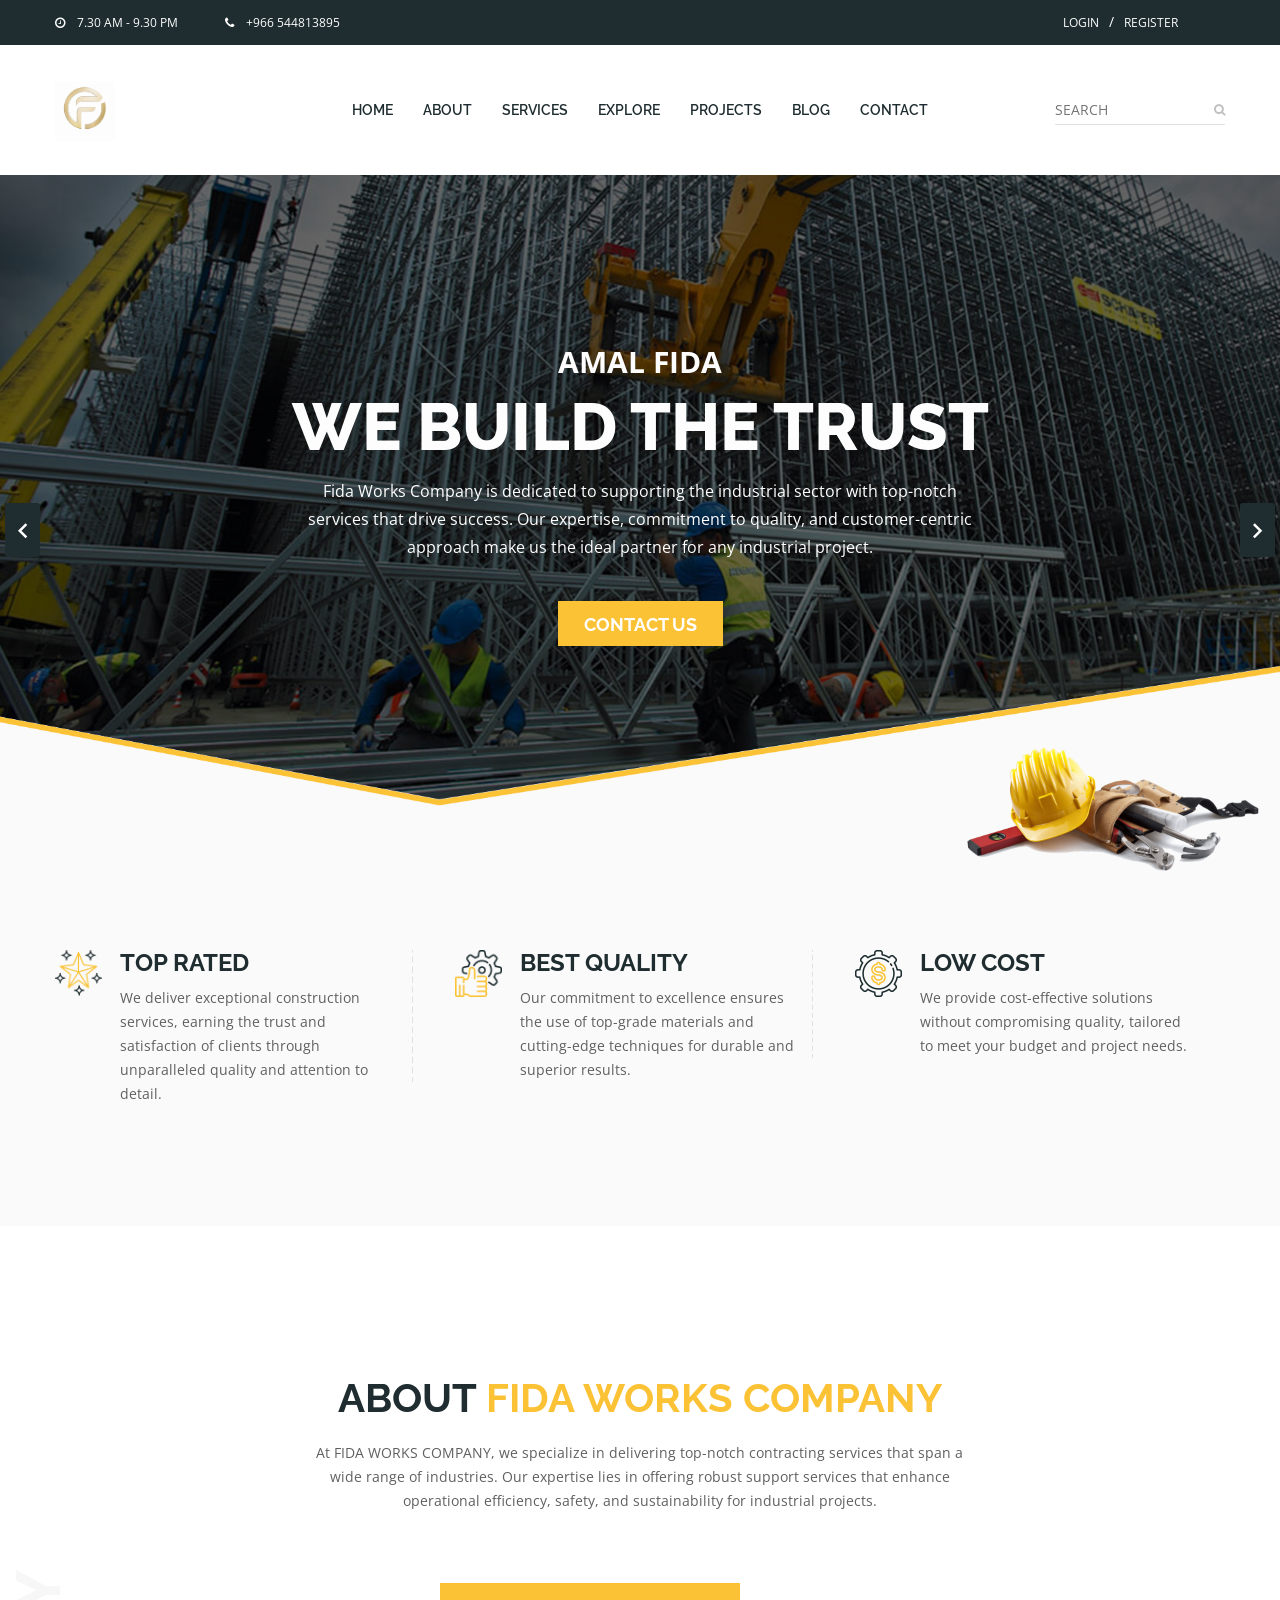
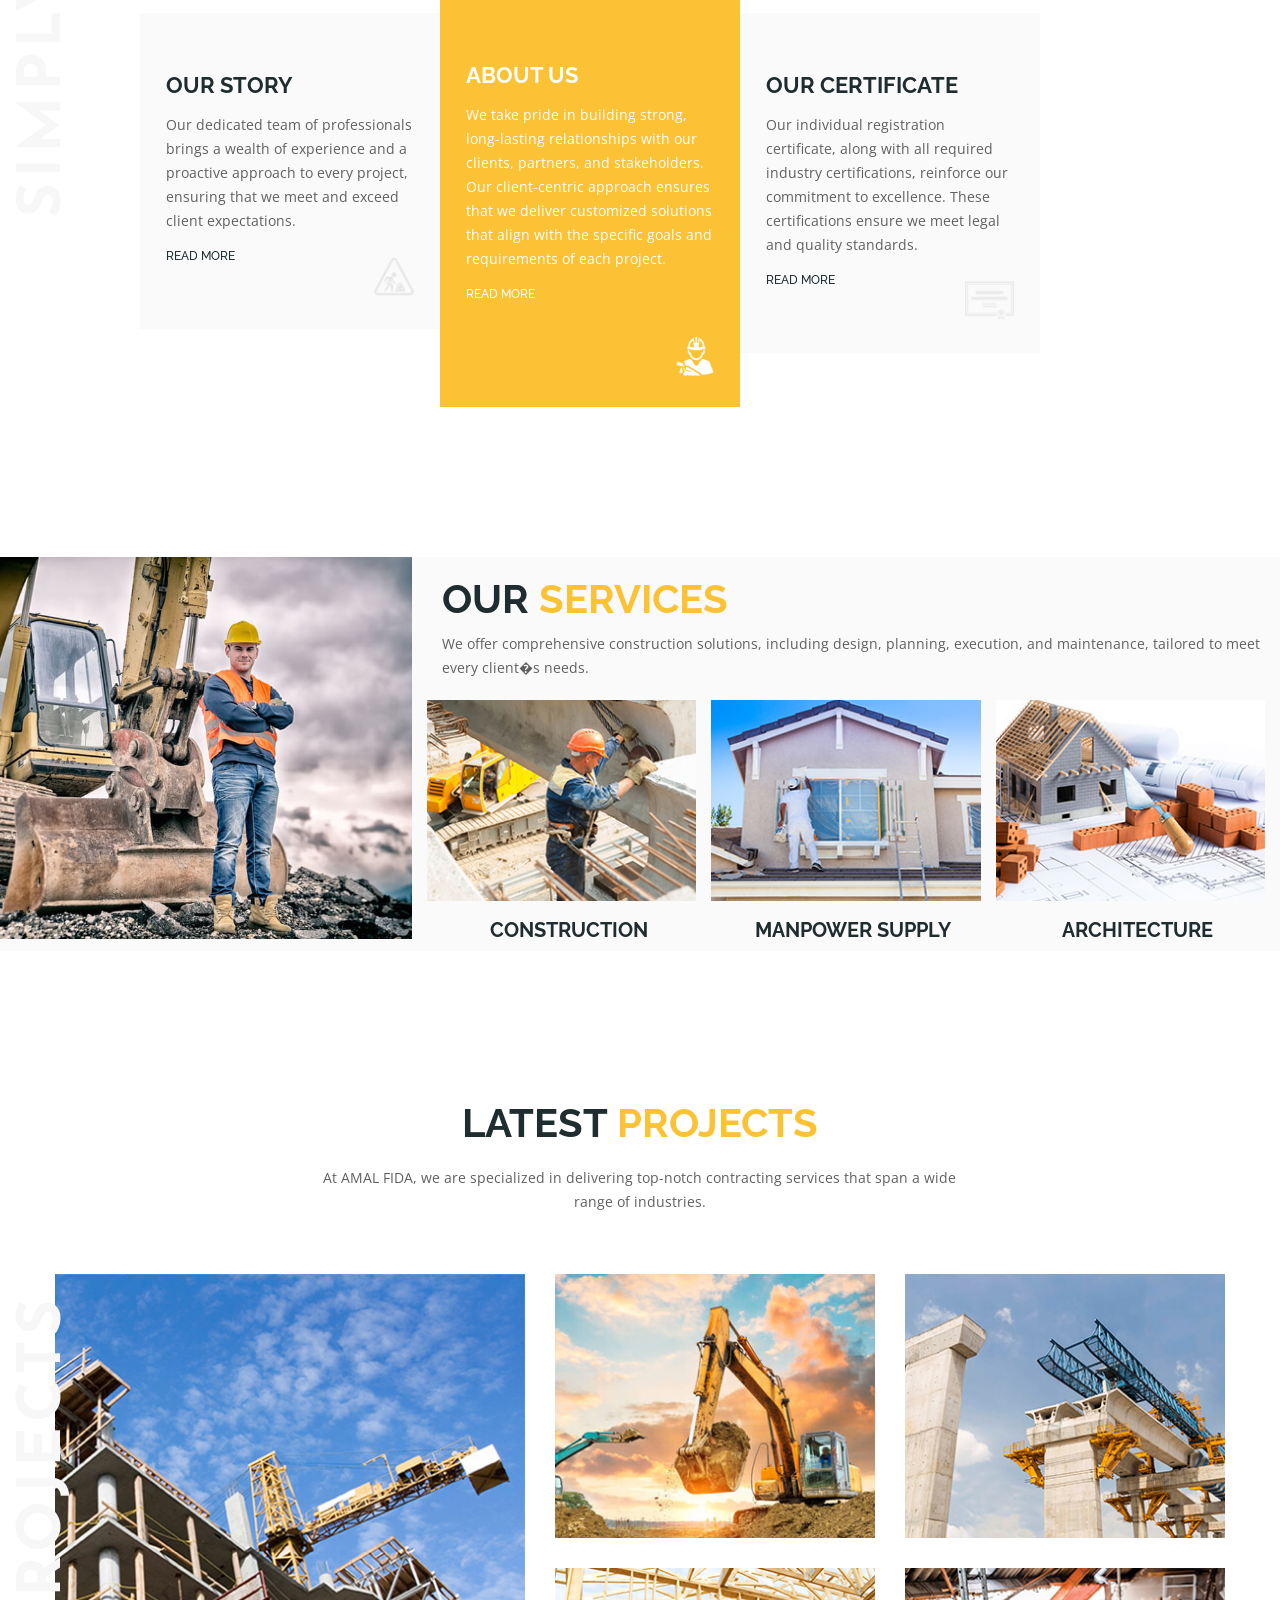
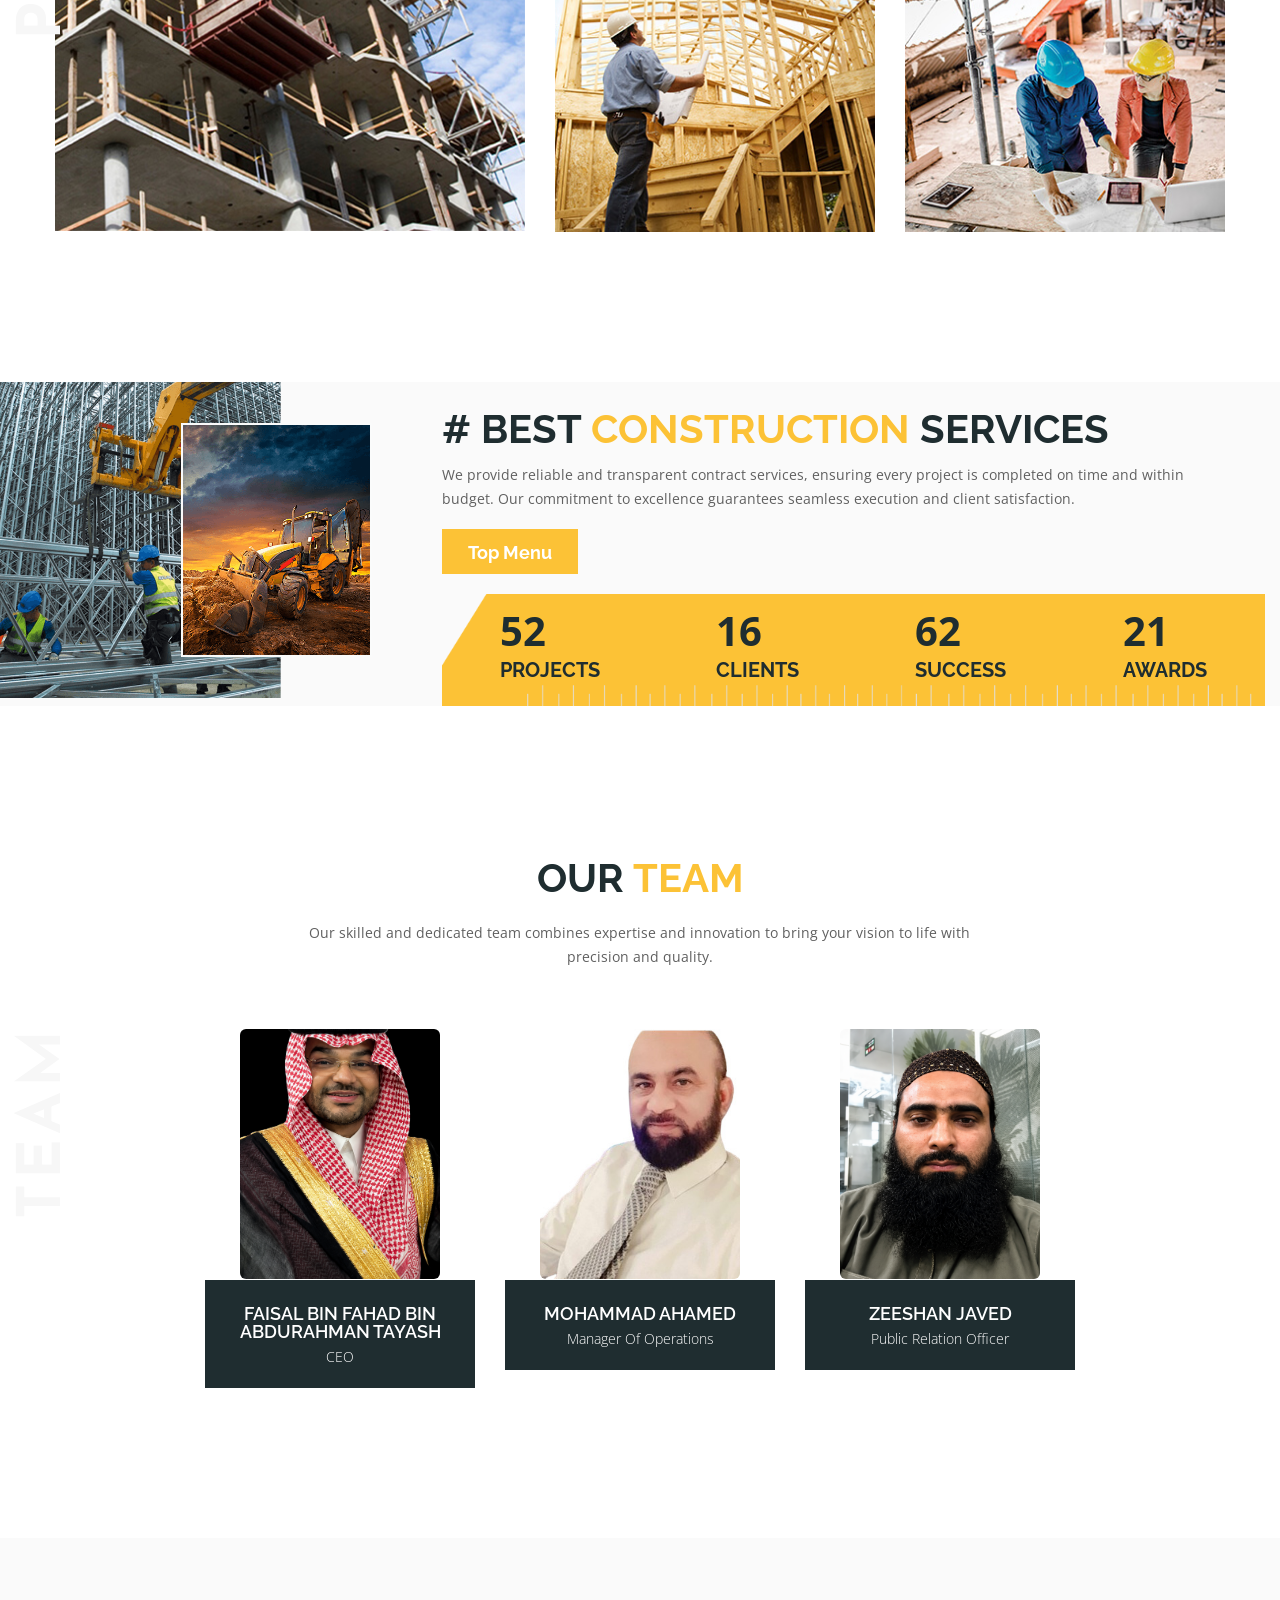
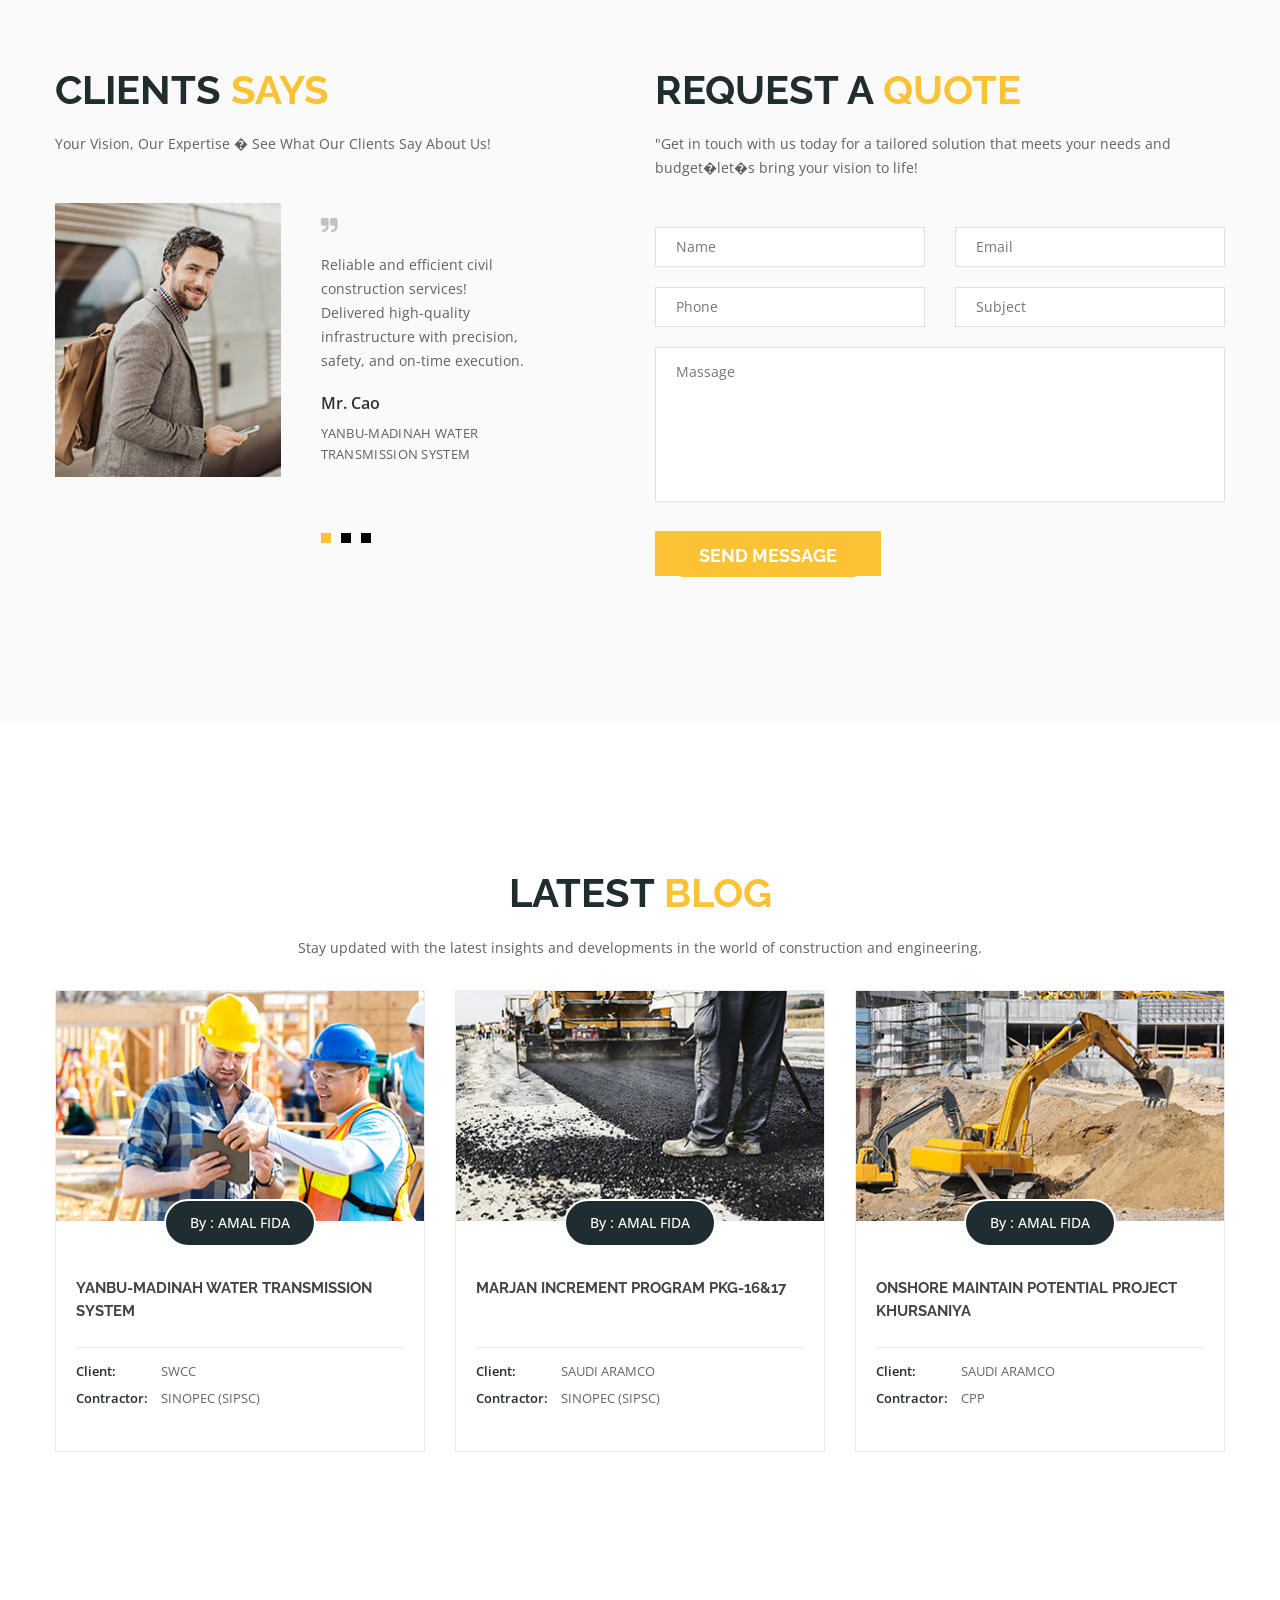
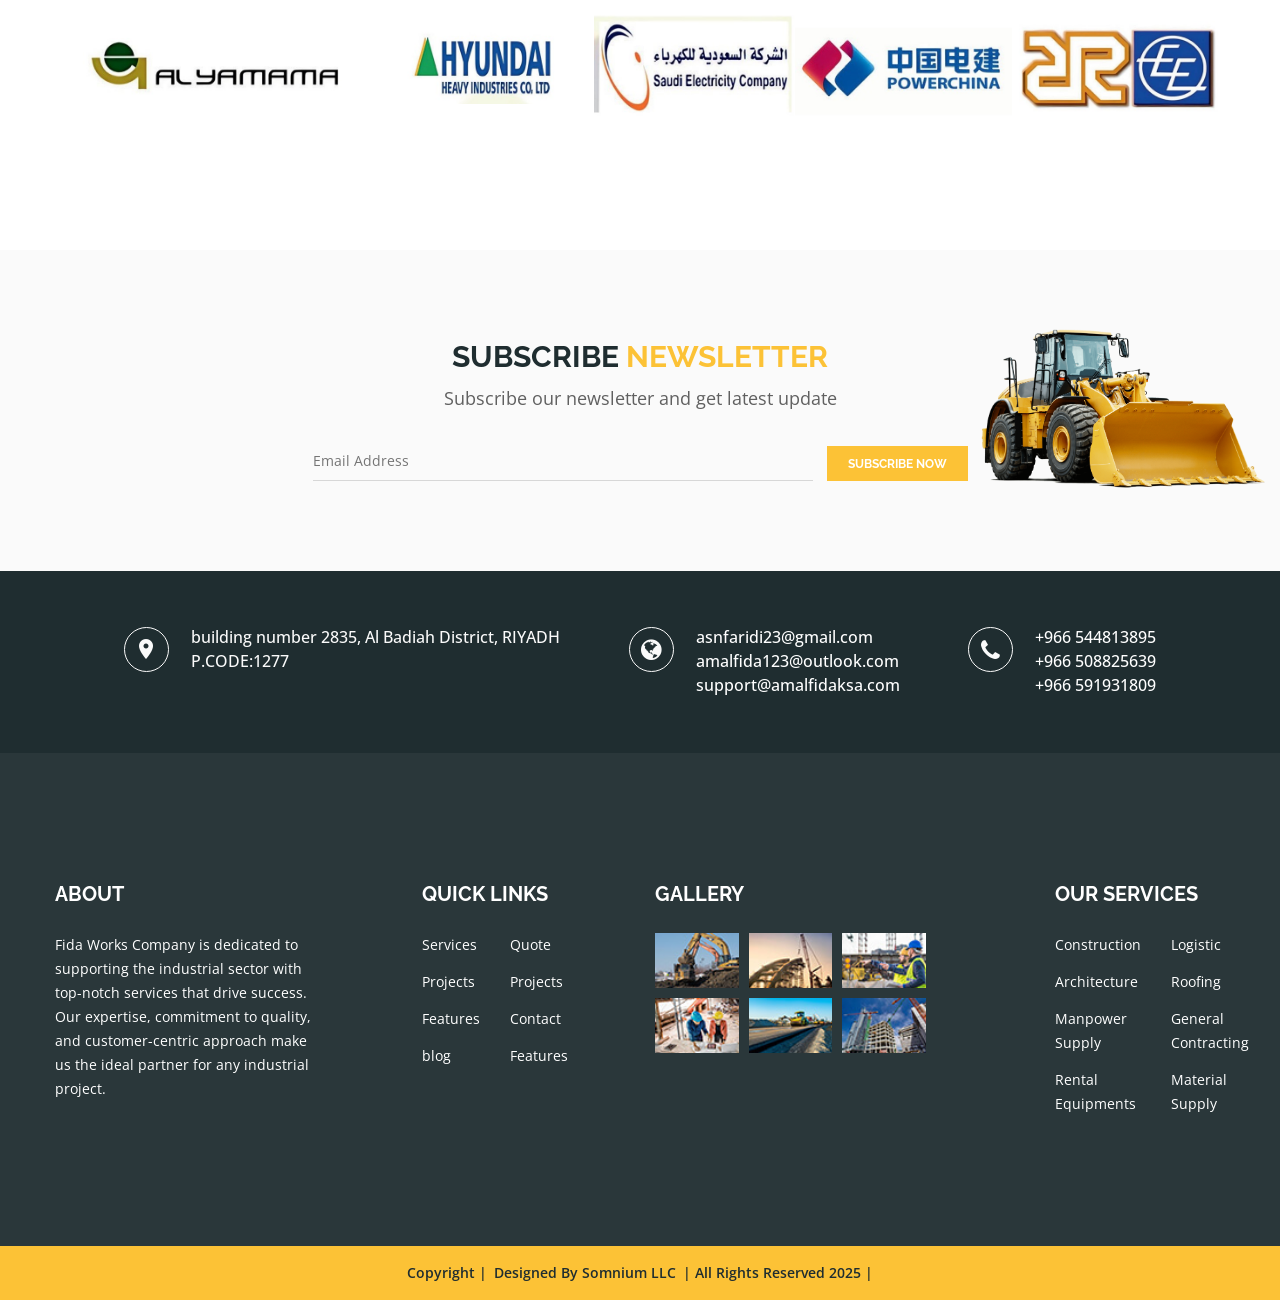
<file: index.html>
<!doctype html>
<html class="no-js" lang="en">


<head>
    <meta charset="utf-8">
    <meta http-equiv="x-ua-compatible" content="ie=edge">
    <title>AMAL FIDA || GENERAL CONTRACTING</title>
    <meta name="description" content="AMAL FIDA - Fida Works Company. General contracting and industrial support services in Saudi Arabia.">
    <meta name="viewport" content="width=device-width, initial-scale=1">
    
    <!-- Favicon -->
    <link rel="icon" type="image/png" href="images/logo al fida.png">
    <link rel="shortcut icon" type="image/png" href="images/logo al fida.png">
    <link rel="apple-touch-icon" href="images/logo al fida.png">
    

    <!-- All css files are included here. -->
    <!-- Bootstrap fremwork main css -->
    <link rel="stylesheet" href="css/bootstrap.min.css">
    <!-- Owl Carousel  main css -->
    <link rel="stylesheet" href="css/owl.carousel.min.css">
    <link rel="stylesheet" href="css/owl.theme.default.min.css">
    <!-- This core.css file contents all plugings css file. -->
    <link rel="stylesheet" href="css/core.css">
    <!-- Theme shortcodes/elements style -->
    <link rel="stylesheet" href="css/shortcode/shortcodes.css">
    <!-- Theme main style -->
    <link rel="stylesheet" href="style.css">
    <!-- Responsive css -->
    <link rel="stylesheet" href="css/responsive.css">
    <!-- User style -->
    <link rel="stylesheet" href="css/custom.css">


    <!-- Modernizr JS -->
    <script src="js/vendor/modernizr-2.8.3.min.js"></script>
</head>

<body>
    <!--[if lt IE 8]>
        <p class="browserupgrade">You are using an <strong>outdated</strong> browser. Please <a href="http://browsehappy.com/">upgrade your browser</a> to improve your experience.</p>
    <![endif]-->  

    <!-- Body main wrapper start -->
    <div class="wrapper">
        <!-- Start Header Style -->
        <div id="header" class="htc-header">
            <!-- Start Header Top -->
            <div class="htc__header__top bg__cat--1">
                <div class="container">
                    <div class="row">
                        <div class="col-md-6 col-lg-6 col-sm-6 col-xs-12">
                            <ul class="heaher__top__left">
                                <li><i class="fa fa-clock-o"></i>7.30 AM  -  9.30 PM</li>
                                <li><a href="#"><i class="fa fa-phone"></i>+966 544813895 </a></li>
                            </ul>
                        </div>
                        <div class="col-md-6 col-lg-6 col-sm-6 col-xs-12">
                            <div class="header__top__right">
                                <ul class="login-register">
                                    <li><a href="login-register.html">LOGIN</a></li>
                                    <li class="separator">/</li>
                                    <li><a href="login-register.html">REGISTER</a></li>
                                </ul>

                            </div>
                        </div>
                    </div>
                </div>
            </div>
            <!-- End Header Top -->
            <!-- Start Mainmenu Area -->
            <div id="sticky-header-with-topbar" class="mainmenu__wrap sticky__header">
                <div class="container">
                    <div class="row">
                        <div class="col-md-2 col-sm-6 col-xs-7">
                            <div class="logo">
                                <a href="index.html">
                                    <img src="images/logo al fida.png" alt="AMAL FIDA logo" width="60" height="60">
                                </a>
                            </div>
                        </div>
                        <div class="col-md-8 col-sm-6 col-xs-5">
                            <nav class="main__menu__nav  hidden-xs hidden-sm">
                                <ul class="main__menu">
                                    <li class="drop"><a href="index.html">HOME</a>
                                        <ul class="dropdown">
                                            <li><a href="index.html">Overview</a></li>
                                            
                                        </ul>
                                    </li>
                                    <li><a href="about.html">ABOUT</a></li>
                                    <li><a href="service.html">SERVICES</a></li>
                                    <li class="drop"><a href="#">Explore</a>
                                        <ul class="dropdown">
                                            <li><a href="service.html">service</a></li>
                                            <li><a href="projects-one.html">project gallery</a></li>
                                            <li><a href="blog.html">BLog</a></li>
                                            <li><a href="login-register.html">Log in & Register</a></li>
                                        </ul>
                                    </li>
                                    <li class="drop"><a href="#">PROJECTS</a>
                                        <ul class="dropdown">
                                            <li><a href="projects-one.html">project gallery</a></li>
                                            
                                        </ul>
                                    </li>
                                    <li class="drop"><a href="blog.html">BLOG</a>
                                        <ul class="dropdown">
                                            <li><a href="blog.html">BLog</a></li>
                                        </ul>
                                    </li>
                                    <li><a href="contact.html">CONTACT</a></li>
                                </ul>
                            </nav>
                            <div class="mobile-menu clearfix visible-xs visible-sm">
                                <nav>
                                    <ul>
                                        <li><a href="index.html">HOME</a></li>
                                        <li><a href="about.html">ABOUT</a></li>
                                        <li><a href="service.html">SERVICES</a></li>
                                        <li><a href="projects-one.html">PROJECTS</a></li>
                                        <li><a href="blog.html">BLOG</a></li>
                                        <li><a href="contact.html">CONTACT</a></li>
                                        <li><a href="login-register.html">LOGIN / REGISTER</a></li>
                                    </ul>
                                </nav>
                            </div>
                            <div class="mobile-menu-area"></div>
                        </div>
                        <div class="col-md-2 col-sm-6 hidden-xs">
                            <div class="htc__header__search">
                                <input type="text" placeholder="SEARCH">
                                <a href="#"><i class="fa fa-search"></i></a>
                            </div>
                        </div>
                    </div>
                </div>
            </div>
            <!-- End Mainmenu Area -->
        </div>
        <!-- End Header Style -->
        <!-- Start Slider Area -->
        <div class="slider__container">
            <div class="slider__activation__wrap owl-carousel owl-theme">
                <!-- Start Single Slide -->
                <div class="slide slider__fixed--height slide__align--center" style="background: rgba(0, 0, 0, 0) url(images/slider/bg/1.jpg) no-repeat scroll 0 0 / cover;" data--black__overlay="6">
                    <div class="container">
                        <div class="row">
                            <div class="col-md-12 col-lg-12">
                                <div class="slider__inner">
                                    <h4>AMAL FIDA</h4>
                                    <h1>WE BUILD THE TRUST</h1>
                                    <p>Fida Works Company is dedicated to supporting the industrial

                                        sector with top-notch services that drive success. Our expertise,
                                        
                                        commitment to quality, and customer-centric approach make us the
                                        
                                        ideal partner for any industrial project.</p>
                                    <div class="slider__btn">
                                        <a class="htc__btn" href="contact.html">CONTACT US</a>
                                    </div>
                                </div>
                            </div>
                        </div>
                    </div>
                    <div class="htc__slider__fornt__img">
                        <img src="images/slider/fornt-img/1.png" alt="slider images">
                    </div>
                </div>
                <!-- End Single Slide -->
                <!-- Start Single Slide -->
                <div class="slide slider__fixed--height slide__align--center" style="background: rgba(0, 0, 0, 0) url(images/slider/bg/2.jpg) no-repeat scroll 0 0 / cover;" data--black__overlay="6">
                    <div class="container">
                        <div class="row">
                            <div class="col-md-12 col-lg-12">
                                <div class="slider__inner">
                                    <h4>Since 2012</h4>
                                    <h1>WE BUILD THE TRUST</h1>
                                    <p> Our expertise, 
                                        commitment to quality, and customer-centric approach make us the 
                                        ideal partner for any industrial project.</p>
                                    <div class="slider__btn">
                                        <a class="htc__btn" href="contact.html">CONTACT US</a>
                                    </div>
                                </div>
                            </div>
                        </div>
                    </div>
                    <div class="htc__slider__fornt__img">
                        <img src="images/slider/fornt-img/1.png" alt="slider images">
                    </div>
                </div>
                <!-- End Single Slide -->
            </div>
        </div>
        <!-- Start Slider Area -->
        <!-- Start Offer Area -->
        <section class="htc__offer__area htc__offer--2 pb--120 bg__gray">
            <div class="container">
                <div class="row">
                    <div class="col-md-4 col-lg-4 col-sm-6 col-xs-12">
                        <div class="offer">
                            <div class="offer__icon">
                                <img src="images/others/icon-2/1.png" alt="icon images">
                            </div>
                            <div class="offer__details">
                                <h2><a href="#">TOP RATED</a></h2>
                                <p>We deliver exceptional construction services, earning the trust and satisfaction of clients through unparalleled quality and attention to detail.</p>
                            </div>
                        </div>
                    </div>
                    <div class="col-md-4 col-lg-4 col-sm-6 col-xs-12 xmt-40">
                        <div class="offer separator">
                            <div class="offer__icon">
                                <img src="images/others/icon-2/2.png" alt="icon images">
                            </div>
                            <div class="offer__details">
                                <h2><a href="#">BEST QUALITY</a></h2>
                                <p>Our commitment to excellence ensures the use of top-grade materials and cutting-edge techniques for durable and superior results.</p>
                            </div>
                        </div>
                    </div>
                    <div class="col-md-4 col-lg-4 hidden-sm col-xs-12 xmt-40">
                        <div class="offer separator">
                            <div class="offer__icon">
                                <img src="images/others/icon-2/3.png" alt="icon images">
                            </div>
                            <div class="offer__details">
                                <h2><a href="#">LOW COST</a></h2>
                                <p>We provide cost-effective solutions without compromising quality, tailored to meet your budget and project needs.</p>
                            </div>
                        </div>
                    </div>
                </div>
            </div>
            <div class="h1__offer__image">
                <img src="images/others/3.png" alt="">
            </div>
        </section>
        <!-- End Offer Area -->
        <!-- Start About Area -->
        <section class="htc__about__area about--2 text__pos ptb--150 bg__white">
            <div class="container">
                <div class="row">
                    <div class="col-xs-12">
                        <div class="section__title text-center">
                            <h2 class="title__line">ABOUT <span class="text--theme">FIDA WORKS COMPANY</span></h2>
                            <p>At FIDA WORKS COMPANY, we specialize in delivering top-notch contracting services that span a 
                                wide range of industries. Our expertise lies in offering robust support services that enhance operational efficiency, safety, and sustainability for industrial projects.</p>
                        </div>
                    </div>
                </div>
                <div class="row mt--70">
                    <div class="col-md-4 col-lg-3 col-lg-offset-1 col-sm-6 col-xs-12">
                        <div class="about foo">
                            <div class="about__inner">
                                <h2><a href="about.html">OUR STORY</a></h2>
                                <p>Our dedicated team of professionals brings a wealth of experience and a proactive approach to every project, ensuring that we meet and exceed client expectations.</p>
                                <div class="about__btn">
                                    <a href="about.html">READ MORE</a>
                                </div>
                                <div class="about__icon">
                                    <img src="images/others/icon/1.png" alt="icon images">
                                </div>
                            </div>
                            <div class="about__inner about__hober__info">
                                <h2><a href="about.html">OUR STORY</a></h2>
                                <p>Our dedicated team of professionals brings a wealth of experience and a proactive approach to every project, ensuring that we meet and exceed client expectations.</p>
                                <div class="about__btn">
                                    <a href="about.html">READ MORE</a>
                                </div>
                                <div class="about__icon">
                                    <img src="images/others/icon/1.png" alt="icon images">
                                </div>
                            </div>
                        </div>
                    </div>
                    <div class="col-md-4 col-lg-3 col-sm-6 col-xs-12">
                        <div class="about foo">
                            <div class="about__inner">
                                <h2><a href="about.html">ABOUT US</a></h2>
                                <p>We take pride in building strong, long-lasting relationships with our clients, partners, and stakeholders. Our client-centric approach ensures that we deliver customized solutions that align with the specific goals and requirements of each project.</p>
                                <div class="about__btn">
                                    <a href="about.html">READ MORE</a>
                                </div>
                                <div class="about__icon">
                                    <img src="images/others/icon/2.png" alt="icon images">
                                </div>
                            </div>
                            <div class="about__inner about__hober__info active">
                                <h2><a href="about.html">ABOUT US</a></h2>
                                <p>We take pride in building strong, long-lasting relationships with our clients, partners, and stakeholders. Our client-centric approach ensures that we deliver customized solutions that align with the specific goals and requirements of each project.</p>
                                <div class="about__btn">
                                    <a href="about.html">READ MORE</a>
                                </div>
                                <div class="about__icon">
                                    <img src="images/others/icon/2.png" alt="icon images">
                                </div>
                            </div>
                        </div>
                    </div>
                    <div class="col-md-4 col-lg-3 hidden-sm col-xs-12">
                        <div class="about foo">
                            <div class="about__inner">
                                <h2><a href="about.html">OUR CERTIFICATE</a></h2>
                                <p>Our individual registration certificate, along with all required industry certifications, reinforce our commitment to excellence. These certifications ensure we meet legal and quality standards.</p>
                                <div class="about__btn">
                                    <a href="about.html">READ MORE</a>
                                </div>
                                <div class="about__icon">
                                    <img src="images/others/icon/3.png" alt="icon images">
                                </div>
                            </div>
                            <div class="about__inner about__hober__info">
                                <h2><a href="about.html">OUR CERTIFICATE</a></h2>
                                <p>Our individual registration certificate, along with all required industry certifications, reinforce our commitment to excellence. These certifications ensure we meet legal and quality standards.</p>
                                <div class="about__btn">
                                    <a href="about.html">READ MORE</a>
                                </div>
                                <div class="about__icon">
                                    <img src="images/others/icon/3.png" alt="icon images">
                                </div>
                            </div>
                        </div>
                    </div>
                </div>
            </div>
            <div class="text__shape">
                <h2>SIMPLY</h2>
            </div>
        </section>
        <!-- End About Area -->
        <!-- start About Area -->
        <section class="htc__service__area service--2 bg__gray">
            <div class="container-fluid">
                <div class="row">
                    <div class="service__section__wrap clearfix">
                        <!-- Start Single Service -->
                        <div class="col-md-5 col-lg-4 col-sm-12 col-xs-12">
                            <div class="service__thumb">
                                <img src="images/about/2.jpg" alt="about image">
                            </div>
                        </div>
                        <!-- End Single Service -->
                        <div class="col-md-7 col-lg-8 col-sm-12 col-xs-12 h1__service pt--40 pb--30">
                            <div class="row">
                                <div class="col-xs-12">
                                    <div class="section__title text-left">
                                        <h2 class="title__line">OUR <span class="text--theme">SERVICES</span></h2>
                                        <p>We offer comprehensive construction solutions, including design, planning, execution, and maintenance, tailored to meet every client�s needs.</p>
                                    </div>
                                </div>
                            </div>
                            <div class="row">
                                <!-- Start Single Service -->
                                <div class="col-md-4 col-lg-4 col-sm-4 col-xs-12">
                                    <div class="service">
                                        <div class="service__thumb">
                                            <a href="single-service.html">
                                                <img src="images/service/1.jpg" alt="service images">
                                            </a>
                                            <div class="service__hover">
                                                <div class="service__action">
                                                    <a href="single-service.html">DETAILS</a>
                                                </div>
                                            </div>
                                        </div>
                                        <div class="service__details">
                                            <h2><a href="single-service.html">CONSTRUCTION</a></h2>
                                        </div>
                                    </div>
                                </div>
                                <!-- End Single Service -->
                                <!-- Start Single Service -->
                                <div class="col-md-4 col-lg-4 col-sm-4 col-xs-12">
                                    <div class="service">
                                        <div class="service__thumb">
                                            <a href="single-service.html">
                                                <img src="images/service/2.jpg" alt="service images">
                                            </a>
                                            <div class="service__hover">
                                                <div class="service__action">
                                                    <a href="single-service.html">DETAILS</a>
                                                </div>
                                            </div>
                                        </div>
                                        <div class="service__details">
                                            <h2><a href="single-service.html">MANPOWER SUPPLY</a></h2>
                                        </div>
                                    </div>
                                </div>
                                <!-- End Single Service -->
                                <!-- Start Single Service -->
                                <div class="col-md-4 col-lg-4 col-sm-4 col-xs-12">
                                    <div class="service">
                                        <div class="service__thumb">
                                            <a href="single-service.html">
                                                <img src="images/service/3.jpg" alt="service images">
                                            </a>
                                            <div class="service__hover">
                                                <div class="service__action">
                                                    <a href="single-service.html">DETAILS</a>
                                                </div>
                                            </div>
                                        </div>
                                        <div class="service__details">
                                            <h2><a href="single-service.html">ARCHITECTURE</a></h2>
                                        </div>
                                    </div>
                                </div>
                                <!-- End Single Service -->
                            </div>
                        </div>
                    </div>
                </div>
            </div>
        </section>
        <!-- End About Area -->
        <!-- Start Latest Project Area -->
        <section class="htc__latest__project__area ptb--150 bg__white text__pos">
            <div class="container">
                <div class="row">
                    <div class="col-xs-12">
                        <div class="section__title text-center">
                            <h2 class="title__line">LATEST <span class="text--theme">PROJECTS</span></h2>
                            <p>At AMAL FIDA, we are specialized in delivering top-notch contracting services that span a 
                                wide range of industries.</p>
                        </div>
                    </div>
                </div>
                <div class="row">
                    <div class="htc__latest__project__wrap h1__project clearfix mt--30">
                        <!-- Start Single Project -->
                        <div class="col-md-5 col-lg-5 hidden-sm col-xs-12">
                            <div class="project__itm foo">
                                <div class="project__thumb">
                                    <a href="projects-one.html">
                                        <img src="images/lst-project-3/1.jpg" alt="project images">
                                    </a>
                                    <div class="project__hover__info">
                                        <div class="project__action">
                                            <h2><a href="projects-one.html">CONSTRUCTION</a></h2>
                                            <h4>DURATION : 6 MONTH</h4>
                                        </div>
                                    </div>
                                </div>
                            </div>
                        </div>
                        <!-- End Single Project -->
                        <div class="col-md-7 col-lg-7 col-sm-12 col-xs-12">
                            <div class="row">
                                <div class="col-md-6 col-sm-6 col-xs-12">
                                    <div class="project__itm foo">
                                        <div class="project__thumb">
                                            <a href="projects-one.html">
                                                <img src="images/lst-project-3/2.jpg" alt="project images">
                                            </a>
                                            <div class="project__hover__info">
                                                <div class="project__action">
                                                    <h2><a href="projects-one.html">CONSTRUCTION</a></h2>
                                                    <h4>DURATION : 6 MONTH</h4>
                                                </div>
                                            </div>
                                        </div>
                                    </div>
                                </div>
                                <div class="col-md-6 col-sm-6 col-xs-12">
                                    <div class="project__itm foo">
                                        <div class="project__thumb">
                                            <a href="projects-one.html">
                                                <img src="images/lst-project-3/3.jpg" alt="project images">
                                            </a>
                                            <div class="project__hover__info">
                                                <div class="project__action">
                                                    <h2><a href="projects-one.html">CONSTRUCTION</a></h2>
                                                    <h4>DURATION : 6 MONTH</h4>
                                                </div>
                                            </div>
                                        </div>
                                    </div>
                                </div>
                                <div class="col-md-6 col-sm-6 col-xs-12">
                                    <div class="project__itm foo">
                                        <div class="project__thumb">
                                            <a href="projects-one.html">
                                                <img src="images/lst-project-3/4.jpg" alt="project images">
                                            </a>
                                            <div class="project__hover__info">
                                                <div class="project__action">
                                                    <h2><a href="projects-one.html">CONSTRUCTION</a></h2>
                                                    <h4>DURATION : 6 MONTH</h4>
                                                </div>
                                            </div>
                                        </div>
                                    </div>
                                </div>
                                <div class="col-md-6 col-sm-6 col-xs-12">
                                    <div class="project__itm foo">
                                        <div class="project__thumb">
                                            <a href="projects-one.html">
                                                <img src="images/lst-project-3/5.jpg" alt="project images">
                                            </a>
                                            <div class="project__hover__info">
                                                <div class="project__action">
                                                    <h2><a href="projects-one.html">CONSTRUCTION</a></h2>
                                                    <h4>DURATION : 6 MONTH</h4>
                                                </div>
                                            </div>
                                        </div>
                                    </div>
                                </div>
                            </div>
                        </div>
                    </div>
                </div>
            </div>
            <div class="text__shape">
                <h2>PROJECTS</h2>
            </div>
        </section>
        <!-- End Latest Project Area -->
        <!-- Start Counter Up Area -->
        <section class="htc__counterup__area count--2 h1__countdown bg__gray">
            <div class="container-fluid">
                <div class="row">
                    <div class="col-md-4 col-sm-12 col-xs-12">
                        <div class="counterup__left__thumb">
                            <img src="images/about/4.png" alt="images">
                        </div>
                    </div>
                    <div class="col-md-8 col-sm-12 col-xs-12">
                        <div class="htc__callto__action">
                            <h2># BEST <span class="text--theme">CONSTRUCTION</span> SERVICES</h2>
                            <p>We provide reliable and transparent contract services, ensuring every project is completed on time and within budget. Our commitment to excellence guarantees seamless execution and client satisfaction.</p>
                            <div class="htc__call__btn">
                                <a class="htc__btn" href="#">Top Menu</a>
                            </div>
                        </div>
                        <div class="htc__counterup__wrap" style="background: rgba(0, 0, 0, 0) url(images/bg/10.png) no-repeat scroll center center / cover ;">
                            <!-- Start Single Fact -->
                            <div class="funfact">
                                <div class="fact__details">
                                    <div class="funfact__count__inner">
                                        <div class="fact__count ">
                                            <span class="count">174</span>
                                        </div>
                                    </div>
                                    <div class="fact__title">
                                        <h2>PROJECTS</h2>
                                    </div>
                                </div>
                            </div> 
                            <!-- End Single Fact -->
                            <!-- Start Single Fact -->
                            <div class="funfact hidden-md">
                                <div class="fact__details">
                                    <div class="funfact__count__inner">
                                        <div class="fact__count ">
                                            <span class="count">54</span>
                                        </div>
                                    </div>
                                    <div class="fact__title">
                                        <h2>CLIENTS</h2>
                                    </div>
                                </div>
                            </div> 
                            <!-- End Single Fact -->
                            <!-- Start Single Fact -->
                            <div class="funfact">
                                <div class="fact__details">
                                    <div class="funfact__count__inner">
                                        <div class="fact__count ">
                                            <span class="count">209</span>
                                        </div>
                                    </div>
                                    <div class="fact__title">
                                        <h2>SUCCESS</h2>
                                    </div>
                                </div>
                            </div> 
                            <!-- End Single Fact -->
                            <!-- Start Single Fact -->
                            <div class="funfact">
                                <div class="fact__details">
                                    <div class="funfact__count__inner">
                                        <div class="fact__count ">
                                            <span class="count">72</span>
                                        </div>
                                    </div>
                                    <div class="fact__title">
                                        <h2>AWARDS</h2>
                                    </div>
                                </div>
                            </div> 
                            <!-- End Single Fact -->
                        </div>
                    </div>
                </div>
            </div>
        </section>
        <!-- End Counter Up Area -->
        <!-- Start Team Area -->
        <section class="htc__team__area bg__white h1__team--one ptb--150 text__pos">
            <div class="container">
                <div class="row">
                    <div class="col-xs-12">
                        <div class="section__title text-center">
                            <h2 class="title__line">OUR <span class="text--theme">TEAM</span></h2>
                            <p>Our skilled and dedicated team combines expertise and innovation to bring your vision to life with precision and quality.</p>
                        </div>
                    </div>
                </div>
                <div class="row">
                    <div class="htc__team__wrap clearfix mt--30">
                        <!-- Start Single Team -->
                        <div class="col-md-3 col-lg-3 col-sm-4 col-xs-12">
                            <div class="team foo">
                                <div class="team__inner">
                                    <div class="team__thumb">
                                        <img src="images/Al Fida CEO.png" alt="Faisal Bin Fahad Bin Abdurahman Tayash" style="width: 200px; height: 250px; object-fit: cover; border-radius: 6px; position: relative; left: 50%; transform: translateX(-50%);">
                                    </div>
                                    <div class="team__hover__info">
                                        <ul class="team__social__link">
                                            <li><a href="https://twitter.com/i/flow/login" target="_blank"><i class="fa fa-twitter"></i></a></li>
        <li><a href="https://www.instagram.com/accounts/login/" target="_blank"><i class="fa fa-instagram"></i></a></li>
        <li><a href="https://www.facebook.com/login.php" target="_blank"><i class="fa fa-facebook"></i></a></li>
        <li><a href="https://accounts.google.com/ServiceLogin" target="_blank"><i class="fa fa-google"></i></a></li>
    </ul>
                                        </ul>
                                    </div>
                                </div>
                                <div class="team__details">
                                    <h2><a href="#">Faisal Bin Fahad Bin Abdurahman Tayash</a></h2>
                                    <h4>CEO</h4>
                                </div>
                            </div>
                        </div>
                        <!-- End Single Team -->
                        <!-- Start Single Team -->
                        <div class="col-md-3 col-lg-3 col-sm-4 col-xs-12">
                            <div class="team foo">
                                <div class="team__inner">
                                    <div class="team__thumb">
                                        <div style="text-align: center;"></div>
                                        <img src="images/team/8.jpg" alt="team image" style="width: 200px; height: 250px; object-fit: cover; border-radius: 6px; position: relative; left: 50%; transform: translateX(-50%);">
                                    </div>
                                    <div style="text-align: center;"></div>
                                    <div class="team__hover__info">
                                        <ul class="team__social__link">
                                            <li><a href="https://twitter.com/i/flow/login" target="_blank"><i class="fa fa-twitter"></i></a></li>
                                            <li><a href="https://www.instagram.com/accounts/login/" target="_blank"><i class="fa fa-instagram"></i></a></li>
                                            <li><a href="https://www.facebook.com/login.php" target="_blank"><i class="fa fa-facebook"></i></a></li>
                                            <li><a href="https://accounts.google.com/ServiceLogin" target="_blank"><i class="fa fa-google"></i></a></li>
                                        </ul>
                                        </ul>
                                    </div>
                                </div>
                                <div class="team__details">
                                    <h2><a href="#">Mohammad Ahamed </a></h2>
                                    <h4>Manager of operations</h4>
                                </div>
                            </div>
                        </div>
                        <!-- End Single Team -->
                        <!-- Start Single Team -->
                        <div class="col-md-3 col-lg-3 col-sm-4 col-xs-12">
                            <div class="team foo">
                                <div class="team__inner">
                                    <div class="team__thumb">
                                        <img src="images/Javed image.png" alt="Zeeshan Javed" style="width: 200px; height: 250px; object-fit: cover; border-radius: 6px; position: relative; left: 50%; transform: translateX(-50%);">
                                    </div>
                                    <div class="team__hover__info">
                                        <ul class="team__social__link">
                                            <li><a href="https://twitter.com/i/flow/login" target="_blank"><i class="fa fa-twitter"></i></a></li>
        <li><a href="https://www.instagram.com/accounts/login/" target="_blank"><i class="fa fa-instagram"></i></a></li>
        <li><a href="https://www.facebook.com/login.php" target="_blank"><i class="fa fa-facebook"></i></a></li>
        <li><a href="https://accounts.google.com/ServiceLogin" target="_blank"><i class="fa fa-google"></i></a></li>
    </ul>
                                        </ul>
                                    </div>
                                </div>
                                <div class="team__details">
                                    <h2><a href="#">Zeeshan Javed</a></h2>
                                    <h4>Public Relation Officer</h4>
                                </div>
                            </div>
                        </div>
                        <!-- End Single Team -->
                    </div>
                </div>
            </div>
            <div class="text__shape">
                <h2>TEAM</h2>
            </div>
        </section>
        <!-- End Team Area -->
        <!-- Start Testimonial Area -->
        <section class="htc__testimonial__area ptb--130" data--gray__overlay="9.5" style="background: rgba(0, 0, 0, 0) url(images/bg/1.jpg) no-repeat fixed center center / cover ;">
            <div class="container">
                <div class="row">
                    <div class="col-md-6 col-lg-5 col-sm-12 col-xs-12">
                        <div class="htc__testimonial__wrap">
                            <div class="section__title text-left">
                                <h2 class="title__line">CLIENTS <span class="text--theme">SAYS</span></h2>
                                <p>Your Vision, Our Expertise � See What Our Clients Say About Us!
                                </p>
                            </div>
                            <div class="testimonial__activation clearfix">
                                 <!-- Start Single Testimonial -->
                                <div class="testimonial">
                                    <div class="testimonial__thumb">
                                         <img src="images/test/client/1.jpg" alt="clint image">
                                    </div>
                                    <div class="testimonial__details">
                                        <div class="tes__icon">
                                            <i class="fa fa-quote-right"></i>
                                        </div>
                                        <p>Reliable and efficient civil construction services! Delivered high-quality infrastructure with precision, safety, and on-time execution.</p>
                                        <h2><a href="#">Mr. Cao</a></h2>
                                        <h4>YANBU-MADINAH WATER<br>TRANSMISSION SYSTEM</h4>
                                    </div>
                                </div>
                                 <!-- End Single Testimonial -->
                                 <!-- Start Single Testimonial -->
                                <div class="testimonial">
                                    <div class="testimonial__thumb">
                                         <img src="images/test/client/1.jpg" alt="clint image">
                                    </div>
                                    <div class="testimonial__details">
                                        <div class="tes__icon">
                                            <i class="fa fa-quote-right"></i>
                                        </div>
                                        <p>Exceptional manpower services! Skilled workforce, timely deployment, and a commitment to quality ensure seamless execution on the MARJAN INCREMENT PROGRAM PKG-16&17 project.</p>
                                        <h2><a href="#">Mr. Roland</a></h2>
                                        <h4>MARJAN INCREMENT PROGRAM PKG-16&17</h4>
                                    </div>
                                </div>
                                 <!-- End Single Testimonial -->
                                 <!-- Start Single Testimonial -->
                                <div class="testimonial">
                                    <div class="testimonial__thumb">
                                         <img src="images/test/client/1.jpg" alt="clint image">
                                    </div>
                                    <div class="testimonial__details">
                                        <div class="tes__icon">
                                            <i class="fa fa-quote-right"></i>
                                        </div>
                                        <p>Reliable and well-maintained rental equipment for all construction needs�ensuring efficiency, safety, and cost-effective execution on the JAFURAH GAS PROCESSING FACILITIES project.</p>
                                        <h2><a href="#">Mr.Irfan</a></h2>
                                        <h4>JAFURAH GAS PROCESSING FACILITIES</h4>
                                    </div>
                                </div>
                                 <!-- End Single Testimonial -->
                            </div>
                        </div>
                    </div>
                    <div class="col-md-6 col-lg-6  col-lg-offset-1 col-sm-12 col-xs-12 smt-40">
                        <div class="reguest__quote">
                            <div class="section__title text-left">
                                <h2 class="title__line">REQUEST A <span class="text--theme">QUOTE</span></h2>
                                <p>"Get in touch with us today for a tailored solution that meets your needs and budget�let�s bring your vision to life!</p>
                            </div>
                            <form id="contact-form" action="https://d29u17ylf1ylz9.cloudfront.net/simply-construction/mail-faq.php" method="post">
                                <div class="clint__comment__form">
                                    <div class="single__cl__form">
                                        <input name="name" type="text" placeholder="Name">
                                        <input name="email" type="email" placeholder="Email">
                                    </div>
                                    <div class="single__cl__form">
                                        <input name="telephone" type="tel" placeholder="Phone">
                                        <input name="subject" type="text" placeholder="Subject">
                                    </div>
                                    <div class="single__cl__message">
                                        <textarea name="message" placeholder="Massage"></textarea>
                                    </div>
                                    <div class="clint__submit__btn">
                                        <button class="submit htc__btn" type="submit">
                                            <a class="htc__btn" href="#">SEND MESSAGE</a>

                                        </button>
                                    </div>
                                </div>
                            </form>
                            <p class="form-messege"></p>
                        </div>
                    </div>
                </div>
            </div>
        </section>
        <!-- End Testimonial Area -->
        <!-- Start Blog Area -->
        <section class="htc__blog__area pt--150 bg__white">
            <div class="container">
                <div class="row">
                    <div class="section__title text-center">
                        <h2 class="title__line">LATEST <span class="text--theme">BLOG</span></h2>
                        <p>Stay updated with the latest insights and developments in the world of construction and engineering.</p>
                    </div>
                </div>
                <div class="row">
                    <div class="htc__blog__wrap mt--30 clearfix">
                        <!-- Start Single Blog -->
                        <div class="col-md-4 col-lg-4 col-sm-6 col-xs-12">
                            <div class="blog foo">
                                <div class="blog__thumb">
                                    <a href="blog-details.html">
                                        <img src="images/blog/blog-img/1.jpg" alt="blog image">
                                    </a>
                                    <div class="blog__hover__info">
                                        <ul class="blog__meta">
                                            <li>By : <a href="#">AMAL FIDA</a></li>
                                        </ul>
                                    </div>
                                </div>
                                <div class="blog__details">
                                    <h2><a href="blog-details.html">YANBU-MADINAH WATER TRANSMISSION SYSTEM</a></h2>
                                    <div class="blog__project__info">
                                        <p><strong>Client:</strong> SWCC</p>
                                        <p><strong>Contractor:</strong> SINOPEC (SIPSC)</p>
                                    </div>
                                    <div class="blog__btn">
                                    </div>
                                </div>
                            </div>
                        </div>
                        <!-- End Single Blog -->
                        <!-- Start Single Blog -->
                        <div class="col-md-4 col-lg-4 col-sm-6 col-xs-12">
                            <div class="blog foo">
                                <div class="blog__thumb">
                                    <a href="blog-details.html">
                                        <img src="images/blog/blog-img/2.jpg" alt="blog image">
                                    </a>
                                    <div class="blog__hover__info">
                                        <ul class="blog__meta">
                                            <li>By : <a href="#">AMAL FIDA</a></li>
                                        </ul>
                                    </div>
                                </div>
                                <div class="blog__details">
                                    <h2><a href="blog-details.html">MARJAN INCREMENT PROGRAM PKG-16&17</a></h2>
                                    <div class="blog__project__info">
                                        <p><strong>Client:</strong> SAUDI ARAMCO</p>
                                        <p><strong>Contractor:</strong> SINOPEC (SIPSC)</p>
                                    </div>
                                    <div class="blog__btn">
                                    </div>
                                </div>
                            </div>
                        </div>
                        <!-- End Single Blog -->
                        <!-- Start Single Blog -->
                        <div class="col-md-4 col-lg-4 col-sm-6 col-xs-12">
                            <div class="blog foo">
                                <div class="blog__thumb">
                                    <a href="blog-details.html">
                                        <img src="images/blog/blog-img/3.jpg" alt="blog image">
                                    </a>
                                    <div class="blog__hover__info">
                                        <ul class="blog__meta">
                                            <li>By : <a href="#">AMAL FIDA</a></li>
                                        </ul>
                                    </div>
                                </div>
                                <div class="blog__details">
                                    <h2><a href="blog-details.html">ONSHORE MAINTAIN POTENTIAL PROJECT KHURSANIYA</a></h2>
                                    <div class="blog__project__info">
                                        <p><strong>Client:</strong> SAUDI ARAMCO</p>
                                        <p><strong>Contractor:</strong> CPP</p>
                                    </div>
                                    <div class="blog__btn">
                                    </div>
                                </div>
                            </div>
                        </div>
                        <!-- End Single Blog -->
                    </div>
                </div>
            </div>
        </section>
        <!-- End Blog Area -->
        <!-- Start Blog Area -->
        <div class="htc__brand__area">
            <div class="container">
                <div class="row">
                    <div class="col-md-12">
                        <ul class="brand__list">
                            <li><a href="#"><img src="images/brand/Client 1.jpg" alt="brand images"></a></li>
                            <li><a href="#"><img src="images/brand/Client 7.jpg" alt="brand images" ></a></li>
                            <li><a href="#"><img src="images/brand/Client 4.jpg" alt="brand images"></a></li>
                            <li><a href="#"><img src="images/brand/Client 5.jpg" alt="brand images"></a></li>
                            <li><a href="#"><img src="images/brand/Client 6.jpg" alt="brand images"></a></li>
                        </ul>
                    </div>
                </div>
            </div>
        </div>
        <!-- End Blog Area -->
        <!-- Start Newsletter Area -->
        <section class="htc__newsletter__area ptb--90 bg__gray">
            <div class="container">
                <div class="row">
                    <div class="col-xs-12">
                        <div class="newsletter__wrap">
                            <h2 class="title__line">SUBSCRIBE <span class="text--theme">NEWSLETTER</span></h2>
                            <h4>Subscribe our newsletter and get latest update</h4>
                            <div class="newsletter__form">
                                <div class="input__box">
                                    <div id="mc_embed_signup">
                                        <form action="https://online.flippingbook.com/view/84429583/" method="post" id="mc-embedded-subscribe-form" name="mc-embedded-subscribe-form" class="validate" target="_blank" novalidate>
                                            <div id="mc_embed_signup_scroll" class="htc__news__inner">
                                                <div class="news__input">
                                                    <input type="email" value="" name="EMAIL" class="email" id="mce-EMAIL" placeholder="Email Address" required>
                                                </div>
                                                <!-- real people should not fill this in and expect good things - do not remove this or risk form bot signups-->
                                                <div style="position: absolute; left: -5000px;" aria-hidden="true"><input type="text" name="b_6bbb9b6f5827bd842d9640c82_05d85f18ef" tabindex="-1" value=""></div>
                                                <div class="clearfix subscribe__btn"><input type="submit" value="SUBSCRIBE NOW" name="subscribe" id="mc-embedded-subscribe" class="bst__btn btn--white__color">
                                                    
                                                </div>
                                            </div>
                                        </form>
                                    </div>
                                </div>        
                            </div>
                        </div>
                    </div>
                </div>
            </div>
            <div class="newsletter__thumb">
                <div class="newsletter__thumb__inner">
                    <img src="images/others/1.png" alt="newsletter img">
                </div>
            </div>
        </section>
        <!-- End Newsletter Area -->
        <!-- Start Contact Address -->
        <div class="htc__contact__address add-res bg__cat--1">
            <div class="container">
                <div class="row">
                    <div class="col-md-12">
                        <div class="htc__contact__wrap clearfix">
                            <!-- Start Single Address -->
                            <div class="ht__address__inner">
                                <div class="ht__address__icon map-pin">
                                    <i class="zmdi zmdi-pin"></i>
                                </div>
                                <div class="ht__address__details">
                                    <p>building number 2835, Al Badiah District, RIYADH <br>P.CODE:1277</p> 
                                </div>
                            </div>
                            <!-- End Single Address -->
                            <!-- Start Single Address -->
                            <div class="ht__address__inner">
                                <div class="ht__address__icon glob">
                                    <i class="fa fa-globe" aria-hidden="true"></i>
                                </div>
                                <div class="ht__address__details">
                                    <p><a href="#">asnfaridi23@gmail.com</a></p>
                                    <p><a href="#">amalfida123@outlook.com</a></p>
                                    <p><a href="#">support@amalfidaksa.com</a></p>
                                </div>
                            </div>
                            <!-- End Single Address -->
                            <!-- Start Single Address -->
                            <div class="ht__address__inner">
                                <div class="ht__address__icon">
                                    <i class="fa fa-phone" aria-hidden="true"></i>
                                </div>
                                <div class="ht__address__details">
                                    <p><a href="#">+966 544813895 </a></p>
                                    <p><a href="#">+966 508825639 </a></p>
                                    <p><a href="#">+966 591931809 </a></p>
                                </div>
                            </div>
                            <!-- End Single Address -->
                        </div>
                    </div>
                </div>
            </div>
        </div>
        <!-- End Contact Address -->
        <!-- Start Footer Area -->
        <footer class="htc__footer__area">
            <div class="footer__top ptb--130" data--1f2d30__overlay="9.5" style="background: rgba(0, 0, 0, 0) url(images/bg/2.jpg) no-repeat fixed center center / cover ;">
                <div class="container">
                    <div class="row">
                        <div class="htc__footer__wrap clearfix">
                            <!-- Start Single Footer -->
                            <div class="col-md-3 col-lg-3 col-sm-6 col-xs-12">
                                <div class="footer foo">
                                    <div class="footer__widget">
                                        <h2 class="ft__title">ABOUT</h2>
                                    </div>
                                    <div class="ft__details">
                                        <p>Fida Works Company is dedicated to supporting the industrial 
                                            sector with top-notch services that drive success. Our expertise, 
                                            commitment to quality, and customer-centric approach make us the 
                                            ideal partner for any industrial project.</p>
                                    </div>
                                </div>
                            </div>
                            <!-- End Single Footer -->
                            <!-- Start Single Footer -->
                            <div class="col-md-3 col-lg-3 col-sm-6 col-xs-12 xmt-40">
                                <div class="footer quick__link foo">
                                    <div class="footer__widget">
                                        <h2 class="ft__title">QUICK LINKS</h2>
                                    </div>
                                    <div class="footer__link">
                                        <ul class="ft__menu">
                                            <li><a href="service.html">Services</a></li>
                                            <li><a href="projects-one.html">Projects</a></li>
                                            <li><a href="#">Features</a></li>
                                            <li><a href="blog.html">blog</a></li>
                                        </ul>
                                        <ul class="ft__menu">
                                            <li><a href="#">Quote</a></li>
                                            <li><a href="projects-one.html">Projects</a></li>
                                            <li><a href="contact.html">Contact</a></li>
                                            <li><a href="#">Features</a></li>
                                        </ul>
                                    </div>
                                </div>
                            </div>
                            <!-- End Single Footer -->
                            <!-- Start Single Footer -->
                            <div class="col-md-3 col-lg-3 col-sm-6 col-xs-12 smt-40 xmt-40">
                                <div class="footer foo">
                                    <div class="footer__widget">
                                        <h2 class="ft__title">Gallery</h2>
                                    </div>
                                    <ul class="footer__instagram">
                                        <li><a href="#"><img src="images/blog/sm-img/1.jpg" alt="images"></a></li>
                                        <li><a href="#"><img src="images/blog/sm-img/2.jpg" alt="images"></a></li>
                                        <li><a href="#"><img src="images/blog/sm-img/3.jpg" alt="images"></a></li>
                                        <li><a href="#"><img src="images/blog/sm-img/4.jpg" alt="images"></a></li>
                                        <li><a href="#"><img src="images/blog/sm-img/5.jpg" alt="images"></a></li>
                                        <li><a href="#"><img src="images/blog/sm-img/6.jpg" alt="images"></a></li>
                                    </ul>
                                </div>
                            </div>
                            <!-- End Single Footer -->
                            <!-- Start Single Footer -->
                            <div class="col-md-3 col-lg-2 col-lg-offset-1 col-sm-6 col-xs-12 smt-40 xmt-40">
                                <div class="footer foo">
                                    <div class="footer__widget">
                                        <h2 class="ft__title">Our Services</h2>
                                        <div class="footer__link">
                                            <ul class="ft__menu">
                                                <li><a href="#">Construction</a></li>
                                                <li><a href="#">Architecture</a></li>
                                                <li><a href="#">Manpower Supply </a></li>
                                                <li><a href="#">Rental Equipments</a></li>
                                            </ul>
                                            <ul class="ft__menu">
                                                <li><a href="#">Logistic</a></li>
                                                <li><a href="#">Roofing</a></li>
                                                <li><a href="#">General Contracting </a></li>
                                                <li><a href="#">Material Supply</a></li>
                                            </ul>
                                        </div>
                                    </div>
                                </div>
                            </div>
                            <!-- End Single Footer -->
                        </div>
                    </div>
                </div>
            </div>
            <div class="copyright bg__theme">
                <div class="container">
                    <div class="row">
                        <div class="col-xs-12">
                            <div class="copyright__inner">
                                <p>Copyright | <a href="https://www.linkedin.com/company/somnium-llc/" target="_blank">Designed by Somnium LLC</a>
                                | All Rights Reserved 2025 |</p>
                            </div>
                        </div>
                    </div>
                </div>
            </div>
        </footer>
        <!-- End Footer Area -->
    </div>
    <!-- Body main wrapper end -->

    <!-- Placed js at the end of the document so the pages load faster -->

    <!-- jquery latest version -->
    <script src="js/vendor/jquery-1.12.0.min.js"></script>
    <!-- Bootstrap framework js -->
    <script src="js/bootstrap.min.js"></script>
    <!-- All js plugins included in this file. -->
    <script src="js/plugins.js"></script>
    <script src="js/slick.min.js"></script>
    <script src="js/owl.carousel.min.js"></script>
    <!-- Waypoints.min.js. -->
    <script src="js/waypoints.min.js"></script>
    <!-- Main js file that contents all jQuery plugins activation. -->
    <script src="js/main.js"></script>

</body>



</html>
</file>
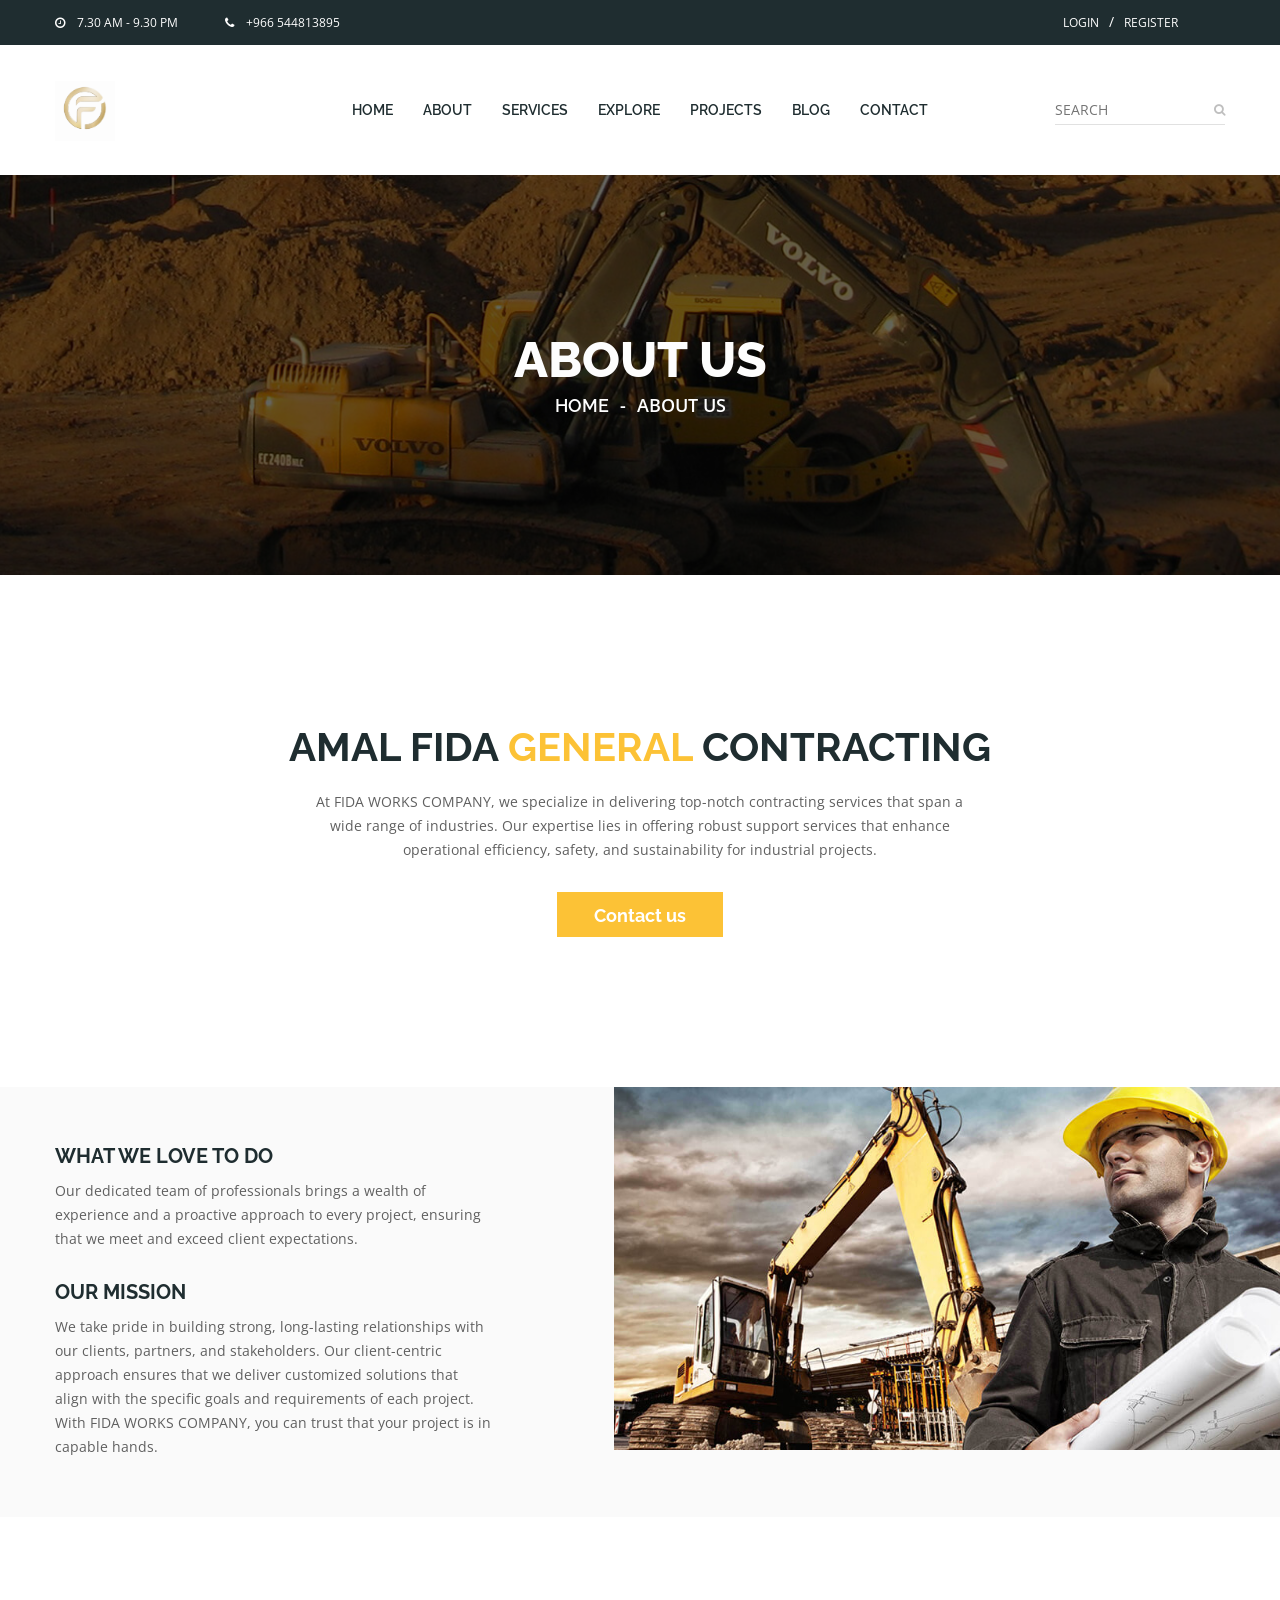
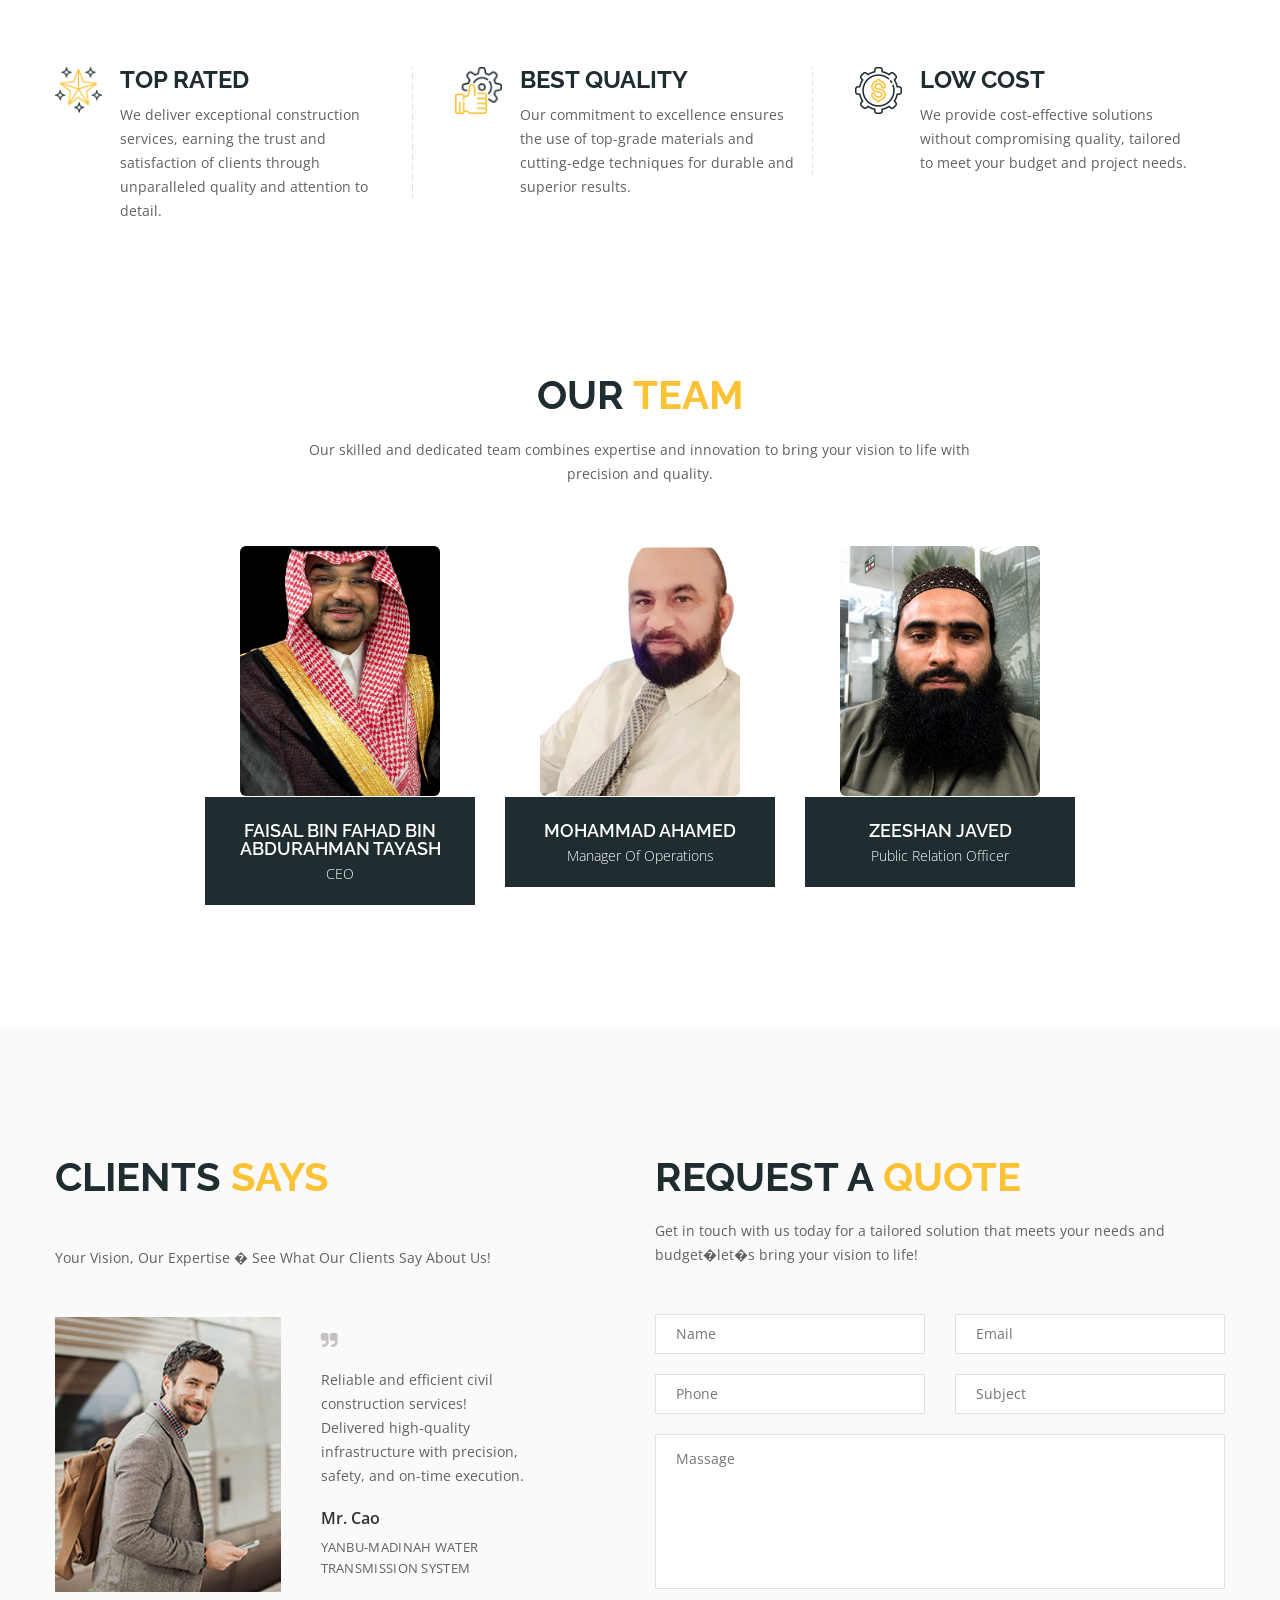
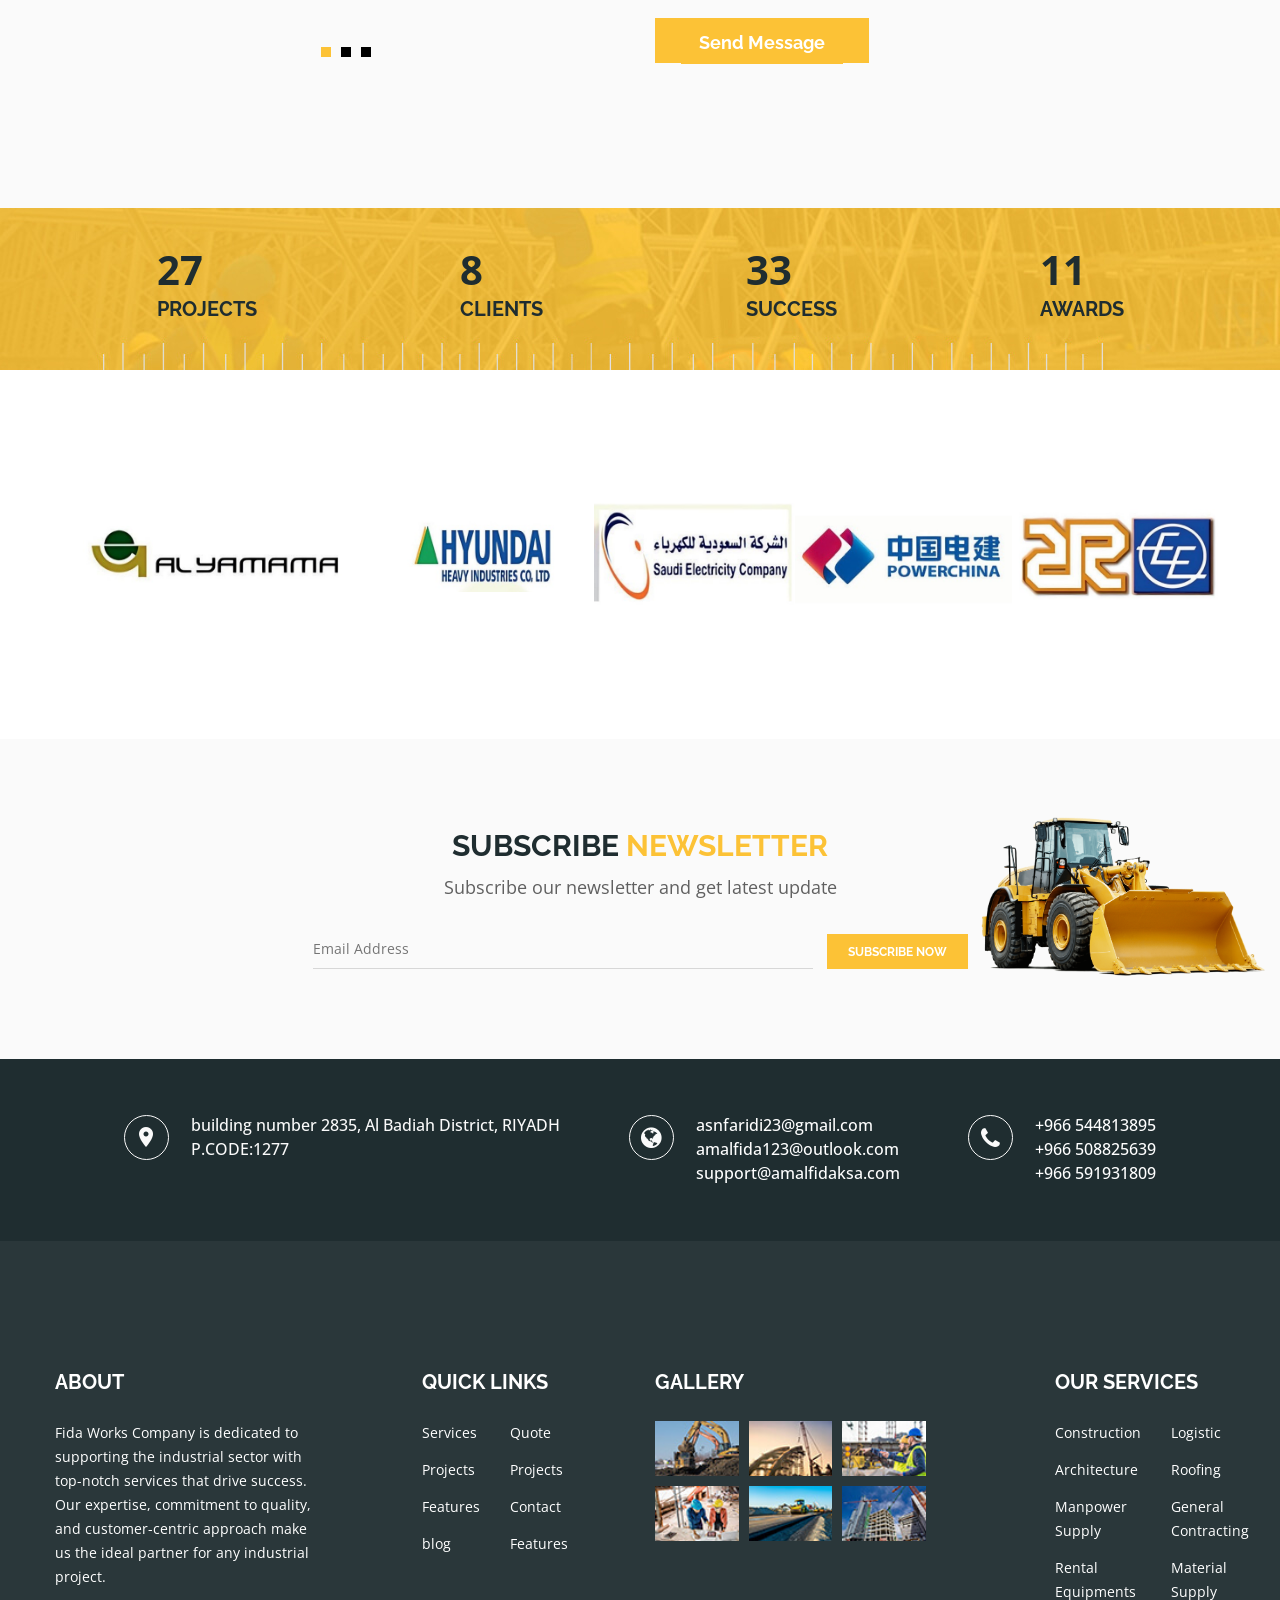
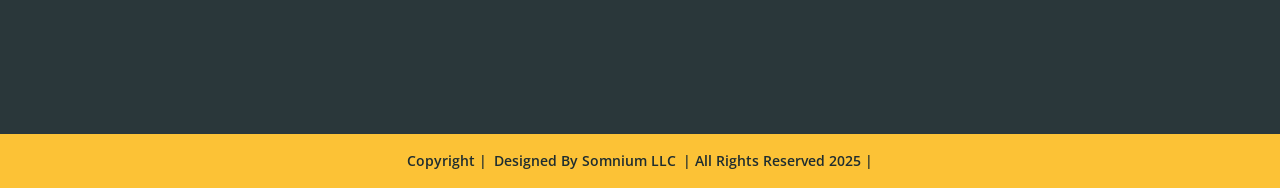
<file: about.html>
<!doctype html>
<html class="no-js" lang="en">


<head>
    <meta charset="utf-8">
    <meta http-equiv="x-ua-compatible" content="ie=edge">
    <title>About Us || AMAL FIDA</title>
    <meta name="description" content="AMAL FIDA - Fida Works Company. General contracting and industrial support services in Saudi Arabia.">
    <meta name="viewport" content="width=device-width, initial-scale=1">
    
    <!-- Favicon -->
    <link rel="icon" type="image/png" href="images/logo al fida.png">
    <link rel="shortcut icon" type="image/png" href="images/logo al fida.png">
    <link rel="apple-touch-icon" href="images/logo al fida.png">
    

    <!-- All css files are included here. -->
    <!-- Bootstrap fremwork main css -->
    <link rel="stylesheet" href="css/bootstrap.min.css">
    <!-- Owl Carousel  main css -->
    <link rel="stylesheet" href="css/owl.carousel.min.css">
    <link rel="stylesheet" href="css/owl.theme.default.min.css">
    <!-- This core.css file contents all plugings css file. -->
    <link rel="stylesheet" href="css/core.css">
    <!-- Theme shortcodes/elements style -->
    <link rel="stylesheet" href="css/shortcode/shortcodes.css">
    <!-- Theme main style -->
    <link rel="stylesheet" href="style.css">
    <!-- Responsive css -->
    <link rel="stylesheet" href="css/responsive.css">
    <!-- User style -->
    <link rel="stylesheet" href="css/custom.css">


    <!-- Modernizr JS -->
    <script src="js/vendor/modernizr-2.8.3.min.js"></script>
</head>

<body>
    <!--[if lt IE 8]>
    <p class="browserupgrade">You are using an <strong>outdated</strong> browser. Please <a href="http://browsehappy.com/">upgrade your browser</a> to improve your experience.</p>
    <![endif]-->  

    <!-- Body main wrapper start -->
    <div class="wrapper">
        <!-- Start Header Style -->
        <div id="header" class="htc-header">
            <!-- Start Header Top -->
            <div class="htc__header__top bg__cat--1">
                <div class="container">
                    <div class="row">
                        <div class="col-md-6 col-lg-6 col-sm-6 col-xs-12">
                            <ul class="heaher__top__left">
                                <li><i class="fa fa-clock-o"></i>7.30 AM  -  9.30 PM</li>
                                <li><a href="#"><i class="fa fa-phone"></i>+966 544813895 </a></li>
                            </ul>
                        </div>
                        <div class="col-md-6 col-lg-6 col-sm-6 col-xs-12">
                            <div class="header__top__right">
                                <ul class="login-register">
                                    <li><a href="login-register.html">LOGIN</a></li>
                                    <li class="separator">/</li>
                                    <li><a href="login-register.html">REGISTER</a></li>
                                </ul>

                            </div>
                        </div>
                    </div>
                </div>
            </div>
            <!-- End Header Top -->
            <!-- Start Mainmenu Area -->
            <div id="sticky-header-with-topbar" class="mainmenu__wrap sticky__header">
                <div class="container">
                    <div class="row">
                        <div class="col-md-2 col-sm-6 col-xs-7">
                            <div class="logo">
                                <a href="index.html">
                                    <img src="images/logo al fida.png" alt="AMAL FIDA logo" width="60" height="60">
                                </a>
                            </div>
                        </div>
                        <div class="col-md-8 col-sm-6 col-xs-5">
                            <nav class="main__menu__nav  hidden-xs hidden-sm">
                                <ul class="main__menu">
                                    <li class="drop"><a href="index.html">HOME</a>
                                        <ul class="">
                                            <li><a href="index.html"></a></li>
                                            <li><a href="index-2.html"></a></li>
                                            <li><a href="index-3.html"></a></li>
                                        </ul>
                                    </li>
                                    <li><a href="about.html">ABOUT</a></li>
                                    <li><a href="service.html">SERVICES</a></li>
                                    <li class="drop"><a href="#">Explore</a>
                                        <ul class="dropdown">
                                            <li><a href="service.html">service</a></li>
                                            <li><a href="projects-one.html">project Gallery</a></li>
                                            <li><a href="blog.html">BLog</a></li>
                                            <li><a href="login-register.html">Log in & Register</a></li>
                                        </ul>
                                    </li>
                                    <li class="drop"><a href="#">PROJECTS</a>
                                        <ul class="dropdown">
                                            <li><a href="projects-one.html">project gallery</a></li>
                                        </ul>
                                    </li>
                                    <li class="drop"><a href="blog.html">BLOG</a>
                                        <ul class="dropdown">
                                            <li><a href="blog.html">BLog</a></li>
                                        </ul>
                                    </li>
                                    <li><a href="contact.html">CONTACT</a></li>
                                </ul>
                            </nav>
                            <div class="mobile-menu clearfix visible-xs visible-sm">
                                <nav>
                                    <ul>
                                        <li><a href="index.html">HOME</a></li>
                                        <li><a href="about.html">ABOUT</a></li>
                                        <li><a href="service.html">SERVICES</a></li>
                                        <li><a href="projects-one.html">PROJECTS</a></li>
                                        <li><a href="blog.html">BLOG</a></li>
                                        <li><a href="contact.html">CONTACT</a></li>
                                        <li><a href="login-register.html">LOGIN / REGISTER</a></li>
                                    </ul>
                                </nav>
                            </div>
                            <div class="mobile-menu-area"></div>
                        </div>
                        <div class="col-md-2 col-sm-6 hidden-xs">
                            <div class="htc__header__search">
                                <input type="text" placeholder="SEARCH">
                                <a href="#"><i class="fa fa-search"></i></a>
                            </div>
                        </div>
                    </div>
                </div>
            </div>
            <!-- End Mainmenu Area -->
        </div>
        <!-- End Header Style -->
        <!-- Start Bradcaump area -->
        <div class="ht__bradcaump__area" data--black__overlay="6" style="background: rgba(0, 0, 0, 0) url(images/bg/5.jpg) no-repeat scroll center center / cover ;">
            <div class="ht__bradcaump__wrap">
                <div class="container">
                    <div class="row">
                        <div class="col-xs-12">
                            <div class="bradcaump__inner text-center">
                                <h2 class="bradcaump-title">About Us</h2>
                                <nav class="bradcaump-inner">
                                  <a class="breadcrumb-item" href="index.html">Home</a>
                                  <span class="brd-separetor">-</span>
                                  <span class="breadcrumb-item active">About Us</span>
                                </nav>
                            </div>
                        </div>
                    </div>
                </div>
            </div>
        </div>
        <!-- End Bradcaump area -->
        <!-- Start Construction Area -->
        <section class="htc__best__construction ptb--150">
            <div class="container">
                <div class="row">
                    <div class="col-xs-12">
                        <div class="htc__bst__construc">
                            <div class="section__title text-center">
                                <h2 class="title__line">AMAL FIDA <span class="text--theme">General</span> Contracting</h2>
                                <p>At FIDA WORKS COMPANY, we specialize in delivering top-notch contracting services that span a 
                                    wide range of industries. Our expertise lies in offering robust support services that 
                                    enhance operational efficiency, safety, and sustainability for industrial projects.</p>
                            </div>
                            <div class="htc__bst__btn text-center mt--30">
                                <a class="htc__btn" href="contact.html">Contact us</a>
                            </div>
                        </div>
                    </div>
                </div>
            </div>
        </section>
        <!-- End Construction Area -->
        <!-- Start Offer Area -->
        <section class="htc__mission__area bg__gray">
            <div class="container">
                <div class="row">
                    <div class="col-md-9 col-lg-5 col-sm-7 col-xs-12">
                        <div class="htc__mission__container">
                            <div class="single__mission">
                                <h2>WHAT WE LOVE TO DO</h2>
                                <p>Our dedicated team of professionals brings a wealth of experience and a proactive approach 
                                    to every project, ensuring that we meet and exceed client expectations.</p>
                            </div>
                            <div class="single__mission">
                                <h2>OUR MISSION</h2>
                                <p>We take pride in building strong, long-lasting relationships with our clients, partners, 
                                    and stakeholders. Our client-centric approach ensures that we deliver customized 
                                    solutions that align with the specific goals and requirements of each project. With FIDA WORKS COMPANY, you can trust that your project is in capable hands.</p>
                            </div>
                        </div>
                    </div>
                </div>
            </div>
            <div class="htc__offer__thumb">
                <div class="htc__offer__thumb__inner">
                    <img src="images/about/1.jpg" alt="offer img">
                </div>
            </div>
        </section>
        <!-- End Offer Area -->
        <!-- Start Offer Area -->
        <section class="htc__offer__area ptb--150 bg__white">
            <div class="container">
                <div class="row">
                    <div class="col-md-4 col-lg-4 col-sm-6 col-xs-12">
                        <div class="offer">
                            <div class="offer__icon">
                                <img src="images/others/icon-2/1.png" alt="icon images">
                            </div>
                            <div class="offer__details">
                                <h2><a href="#">TOP RATED</a></h2>
                                <p>We deliver exceptional construction services, earning the trust and satisfaction of clients through unparalleled quality and attention to detail.</p>
                            </div>
                        </div>
                    </div>
                    <div class="col-md-4 col-lg-4 col-sm-6 col-xs-12 xmt-40">
                        <div class="offer separator">
                            <div class="offer__icon">
                                <img src="images/others/icon-2/2.png" alt="icon images">
                            </div>
                            <div class="offer__details">
                                <h2><a href="#">BEST QUALITY</a></h2>
                                <p>Our commitment to excellence ensures the use of top-grade materials and cutting-edge techniques for durable and superior results.</p>
                            </div>
                        </div>
                    </div>
                    <div class="col-md-4 col-lg-4 hidden-sm col-xs-12 xmt-40">
                        <div class="offer separator">
                            <div class="offer__icon">
                                <img src="images/others/icon-2/3.png" alt="icon images">
                            </div>
                            <div class="offer__details">
                                <h2><a href="#">LOW COST</a></h2>
                                <p>We provide cost-effective solutions without compromising quality, tailored to meet your budget and project needs.</p>
                            </div>
                        </div>
                    </div>
                </div>
            </div>
        </section>
        <!-- End Offer Area -->
        <!-- Start Team Area -->
        <section class="htc__team__area pb--120 bg__white">
            <div class="htc__team__container">
                <div class="container">
                    <div class="row">
                        <div class="col-xs-12">
                            <div class="section__title text-center">
                                <h2 class="title__line">OUR <span class="text--theme">TEAM</span></h2>
                                <p>Our skilled and dedicated team combines expertise and innovation to bring your vision to life with precision and quality.</p>
                            </div>
                        </div>
                    </div>
                    <div class="row">
                        <div class="htc__team__wrap clearfix mt--30">
                            <!-- Start Single Team -->
                            <div class="col-md-3 col-lg-3 col-sm-4 col-xs-12">
                                <div class="team foo">
                                    <div class="team__inner">
                                        <div class="team__thumb">
                                            <img src="images/Al Fida CEO.png" alt="Faisal Bin Fahad Bin Abdurahman Tayash" style="width: 200px; height: 250px; object-fit: cover; border-radius: 6px; position: relative; left: 50%; transform: translateX(-50%);">
                                        </div>
                                        <div class="team__hover__info">
                                            <ul class="team__social__link">
                                                <li><a href="#" target="_blank"><i class="fa fa-twitter"></i></a></li>
    
                                                <li><a href="#" target="_blank"><i class="fa fa-instagram"></i></a></li>
    
                                                <li><a href="#" target="_blank"><i class="fa fa-facebook"></i></a></li>
    
                                                <li><a href="#" target="_blank"><i class="fa fa-google-plus"></i></a></li>
                                            </ul>
                                        </div>
                                    </div>
                                    <div class="team__details">
                                        <h2><a href="#">Faisal Bin Fahad Bin Abdurahman Tayash</a></h2>
                                        <h4>CEO</h4>
                                    </div>
                                </div>
                            </div>
                            <!-- End Single Team -->
                            <!-- Start Single Team -->
                            <div class="col-md-3 col-lg-3 col-sm-4 col-xs-12">
                                <div class="team foo">
                                    <div class="team__inner">
                                        <div class="team__thumb">
                                            <div style="text-align: center;"></div>
                                            <img src="images/team/8.jpg" alt="team image" style="width: 200px; height: 250px; object-fit: cover; border-radius: 6px; position: relative; left: 50%; transform: translateX(-50%);">
                                        </div>
                                        <div style="text-align: center;"></div>
                                        <div class="team__hover__info">
                                            <ul class="team__social__link">
                                                <li><a href="#" target="_blank"><i class="fa fa-twitter"></i></a></li>
    
                                                <li><a href="#" target="_blank"><i class="fa fa-instagram"></i></a></li>
    
                                                <li><a href="#" target="_blank"><i class="fa fa-facebook"></i></a></li>
    
                                                <li><a href="#" target="_blank"><i class="fa fa-google-plus"></i></a></li>
                                            </ul>
                                        </div>
                                    </div>
                                    <div class="team__details">
                                        <h2><a href="#">Mohammad Ahamed </a></h2>
                                        <h4>Manager of operations</h4>
                                    </div>
                                </div>
                            </div>
                            <!-- End Single Team -->
                            <!-- Start Single Team -->
                            <div class="col-md-3 col-lg-3 col-sm-4 col-xs-12">
                                <div class="team foo">
                                    <div class="team__inner">
                                        <div class="team__thumb">
                                            <img src="images/Javed image.png" alt="Zeeshan Javed" style="width: 200px; height: 250px; object-fit: cover; border-radius: 6px; position: relative; left: 50%; transform: translateX(-50%);">
                                        </div>
                                        <div class="team__hover__info">
                                            <ul class="team__social__link">
                                                <li><a href="#" target="_blank"><i class="fa fa-twitter"></i></a></li>
    
                                                <li><a href="#" target="_blank"><i class="fa fa-instagram"></i></a></li>
    
                                                <li><a href="#" target="_blank"><i class="fa fa-facebook"></i></a></li>
    
                                                <li><a href="#" target="_blank"><i class="fa fa-google-plus"></i></a></li>
                                            </ul>
                                        </div>
                                    </div>
                                    <div class="team__details">
                                        <h2><a href="#">Zeeshan Javed</a></h2>
                                        <h4>Public Relation Officer</h4>
                                    </div>
                                </div>
                            </div>
                            <!-- End Single Team -->
                        </div>
                    </div>
                </div>
            </div>
        </section>
        <!-- End Team Area -->
        <!-- Start Testimonial Area -->
        <section class="htc__testimonial__area ptb--130" data--gray__overlay="9" style="background: rgba(0, 0, 0, 0) url(images/bg/1.jpg) no-repeat fixed center center / cover ;">
            <div class="container">
                <div class="row">
                    <div class="col-md-6 col-lg-5 col-sm-12 col-xs-12">
                        <div class="htc__testimonial__wrap">
                            <div class="section__title text-left">
                                <h2 class="title__line">CLIENTS <span class="text--theme">SAYS</span></h2>
                                <p>                                <p>Your Vision, Our Expertise � See What Our Clients Say About Us!                                </p>
                            </p>
                            </div>
                            <div class="testimonial__activation clearfix">
                                 <!-- Start Single Testimonial -->
                                <div class="testimonial">
                                    <div class="testimonial__thumb">
                                         <img src="images/test/client/1.jpg" alt="clint image">
                                    </div>
                                    <div class="testimonial__details">
                                        <div class="tes__icon">
                                            <i class="fa fa-quote-right"></i>
                                        </div>
                                        <p>Reliable and efficient civil construction services! Delivered high-quality infrastructure with precision, safety, and on-time execution.</p>
                                        <h2><a href="#">Mr. Cao</a></h2>
                                        <h4>YANBU-MADINAH WATER<br>TRANSMISSION SYSTEM</h4>
                                    </div>
                                </div>
                                 <!-- End Single Testimonial -->
                                 <!-- Start Single Testimonial -->
                                <div class="testimonial">
                                    <div class="testimonial__thumb">
                                         <img src="images/test/client/1.jpg" alt="clint image">
                                    </div>
                                    <div class="testimonial__details">
                                        <div class="tes__icon">
                                            <i class="fa fa-quote-right"></i>
                                        </div>
                                        <p>Exceptional manpower services! Skilled workforce, timely deployment, and a commitment to quality ensure seamless execution on the MARJAN INCREMENT PROGRAM PKG-16&17 project.</p>
                                        <h2><a href="#">Mr. Roland</a></h2>
                                        <h4>MARJAN INCREMENT PROGRAM PKG-16&17</h4>
                                    </div>
                                </div>
                                 <!-- End Single Testimonial -->
                                 <!-- Start Single Testimonial -->
                                <div class="testimonial">
                                    <div class="testimonial__thumb">
                                         <img src="images/test/client/1.jpg" alt="clint image">
                                    </div>
                                    <div class="testimonial__details">
                                        <div class="tes__icon">
                                            <i class="fa fa-quote-right"></i>
                                        </div>
                                        <p>Reliable and well-maintained rental equipment for all construction needs�ensuring efficiency, safety, and cost-effective execution on the JAFURAH GAS PROCESSING FACILITIES project.</p>
                                        <h2><a href="#">Mr.Irfan</a></h2>
                                        <h4>JAFURAH GAS PROCESSING FACILITIES</h4>
                                    </div>
                                </div>
                                 <!-- End Single Testimonial -->
                            </div>
                        </div>
                    </div>
                    <div class="col-md-6 col-lg-6  col-lg-offset-1 col-sm-12 col-xs-12 smt-40">
                        <div class="reguest__quote">
                            <div class="section__title text-left">
                                <h2 class="title__line">REQUEST A <span class="text--theme">QUOTE</span></h2>
                                <p>Get in touch with us today for a tailored solution that meets your needs and budget�let�s bring your vision to life!</p>
                            </div>
                            <form id="contact-form" action="https://d29u17ylf1ylz9.cloudfront.net/simply-construction/mail-faq.php" method="post">
                                <div class="clint__comment__form">
                                    <div class="single__cl__form">
                                        <input name="name" type="text" placeholder="Name">
                                        <input name="email" type="email" placeholder="Email">
                                    </div>
                                    <div class="single__cl__form">
                                        <input name="telephone" type="tel" placeholder="Phone">
                                        <input name="subject" type="text" placeholder="Subject">
                                    </div>
                                    <div class="single__cl__message">
                                        <textarea name="message" placeholder="Massage"></textarea>
                                    </div>
                                    <div class="clint__submit__btn">
                                        <button class="submit htc__btn" type="submit">
                                            <a class="htc__btn" href="#">Send Message</a> 
                                        </button>
                                    </div>
                                </div>
                            </form>
                            <p class="form-messege"></p>
                        </div>
                    </div>
                </div>
            </div>
        </section>
        <!-- End Testimonial Area -->
        <!-- Start Counter Up Area -->
        <section class="htc__counterup__area ptb--50" style="background: rgba(0, 0, 0, 0) url(images/bg/3.jpg) no-repeat scroll center center / cover ;">
            <div class="container">
                <div class="row">
                    <div class="col-md-12">
                        <div class="htc__counterup__wrap">
                            <!-- Start Single Fact -->
                            <div class="funfact">
                                <div class="fact__details">
                                    <div class="funfact__count__inner">
                                        <div class="fact__count ">
                                            <span class="count">174</span>
                                        </div>
                                    </div>
                                    <div class="fact__title">
                                        <h2>PROJECTS</h2>
                                    </div>
                                </div>
                            </div> 
                            <!-- End Single Fact -->
                            <!-- Start Single Fact -->
                            <div class="funfact">
                                <div class="fact__details">
                                    <div class="funfact__count__inner">
                                        <div class="fact__count ">
                                            <span class="count">54</span>
                                        </div>
                                    </div>
                                    <div class="fact__title">
                                        <h2>CLIENTS</h2>
                                    </div>
                                </div>
                            </div> 
                            <!-- End Single Fact -->
                            <!-- Start Single Fact -->
                            <div class="funfact">
                                <div class="fact__details">
                                    <div class="funfact__count__inner">
                                        <div class="fact__count ">
                                            <span class="count">209</span>
                                        </div>
                                    </div>
                                    <div class="fact__title">
                                        <h2>SUCCESS</h2>
                                    </div>
                                </div>
                            </div> 
                            <!-- End Single Fact -->
                            <!-- Start Single Fact -->
                            <div class="funfact">
                                <div class="fact__details">
                                    <div class="funfact__count__inner">
                                        <div class="fact__count ">
                                            <span class="count">72</span>
                                        </div>
                                    </div>
                                    <div class="fact__title">
                                        <h2>AWARDS</h2>
                                    </div>
                                </div>
                            </div> 
                            <!-- End Single Fact -->
                        </div>
                    </div>
                </div>
            </div>
        </section>
        <!-- End Counter Up Area -->
        <!-- Start Brand Area -->
        <div class="htc__brand__area">
            <div class="container">
                <div class="row">
                    <div class="col-xs-12">
                        <ul class="brand__list">
                            <li><a href="#"><img src="images/brand/Client 1.jpg" alt="brand images"></a></li>
                            <li><a href="#"><img src="images/brand/Client 7.jpg" alt="brand images" ></a></li>
                            <li><a href="#"><img src="images/brand/Client 4.jpg" alt="brand images"></a></li>
                            <li><a href="#"><img src="images/brand/Client 5.jpg" alt="brand images"></a></li>
                            <li><a href="#"><img src="images/brand/Client 6.jpg" alt="brand images"></a></li>
                        </ul>
                    </div>
                </div>
            </div>
        </div>
        <!-- End Brand Area -->
        <!-- Start Newsletter Area -->
        <section class="htc__newsletter__area ptb--90 bg__gray">
            <div class="container">
                <div class="row">
                    <div class="col-xs-12">
                        <div class="newsletter__wrap">
                            <h2 class="title__line">SUBSCRIBE <span class="text--theme">NEWSLETTER</span></h2>
                            <h4>Subscribe our newsletter and get latest update</h4>
                            <div class="newsletter__form">
                                <div class="input__box">
                                    <div id="mc_embed_signup">
                                        <form action="https://online.flippingbook.com/view/84429583/" method="post" id="mc-embedded-subscribe-form" name="mc-embedded-subscribe-form" class="validate" target="_blank" novalidate>
                                            <div id="mc_embed_signup_scroll" class="htc__news__inner">
                                                <div class="news__input">
                                                    <input type="email" value="" name="EMAIL" class="email" id="mce-EMAIL" placeholder="Email Address" required>
                                                </div>
                                                <!-- real people should not fill this in and expect good things - do not remove this or risk form bot signups-->
                                                <div style="position: absolute; left: -5000px;" aria-hidden="true"><input type="text" name="b_6bbb9b6f5827bd842d9640c82_05d85f18ef" tabindex="-1" value=""></div>
                                                <div class="clearfix subscribe__btn"><input type="submit" value="SUBSCRIBE NOW" name="subscribe" id="mc-embedded-subscribe" class="bst__btn btn--white__color">
                                                    
                                                </div>
                                            </div>
                                        </form>
                                    </div>
                                </div>        
                            </div>
                        </div>
                    </div>
                </div>
            </div>
            <div class="newsletter__thumb">
                <div class="newsletter__thumb__inner">
                    <img src="images/others/1.png" alt="newsletter img">
                </div>
            </div>
        </section>
        <!-- End Newsletter Area -->
        <!-- Start Contact Address -->
        <div class="htc__contact__address add-res bg__cat--1">
            <div class="container">
                <div class="row">
                    <div class="col-md-12">
                        <div class="htc__contact__wrap clearfix">
                            <!-- Start Single Address -->
                            <div class="ht__address__inner">
                                <div class="ht__address__icon map-pin">
                                    <i class="zmdi zmdi-pin"></i>
                                </div>
                                <div class="ht__address__details">
                                    <p>building number 2835, Al Badiah District, RIYADH <br>P.CODE:1277</p> 
                                </div>
                            </div>
                            <!-- End Single Address -->
                            <!-- Start Single Address -->
                            <div class="ht__address__inner">
                                <div class="ht__address__icon glob">
                                    <i class="fa fa-globe" aria-hidden="true"></i>
                                </div>
                                <div class="ht__address__details">
                                    <p><a href="#">asnfaridi23@gmail.com</a></p>
                                    <p><a href="#">amalfida123@outlook.com</a></p>
                                    <p><a href="#">support@amalfidaksa.com</a></p>
                                </div>
                            </div>
                            <!-- End Single Address -->
                            <!-- Start Single Address -->
                            <div class="ht__address__inner">
                                <div class="ht__address__icon">
                                    <i class="fa fa-phone" aria-hidden="true"></i>
                                </div>
                                <div class="ht__address__details">
                                    <p><a href="#">+966 544813895 </a></p>
                                    <p><a href="#">+966 508825639 </a></p>
                                    <p><a href="#">+966 591931809 </a></p>
                                </div>
                            </div>
                            <!-- End Single Address -->
                        </div>
                    </div>
                </div>
            </div>
        </div>
        <!-- End Contact Address -->
        <!-- Start Footer Area -->
        <footer class="htc__footer__area">
            <div class="footer__top ptb--130" data--1f2d30__overlay="9.5" style="background: rgba(0, 0, 0, 0) url(images/bg/2.jpg) no-repeat fixed center center / cover ;">
                <div class="container">
                    <div class="row">
                        <div class="htc__footer__wrap clearfix">
                            <!-- Start Single Footer -->
                            <div class="col-md-3 col-lg-3 col-sm-6 col-xs-12">
                                <div class="footer">
                                    <div class="footer__widget">
                                        <h2 class="ft__title">ABOUT</h2>
                                    </div>
                                    <div class="ft__details">
                                        <p><p>Fida Works Company is dedicated to supporting the industrial 
                                            sector with top-notch services that drive success. Our expertise, 
                                            commitment to quality, and customer-centric approach make us the 
                                            ideal partner for any industrial project.</p>
                                    </div>
                                </div>
                            </div>
                            <!-- End Single Footer -->
                            <!-- Start Single Footer -->
                            <div class="col-md-3 col-lg-3 col-sm-6 col-xs-12 xmt-40">
                                <div class="footer quick__link">
                                    <div class="footer__widget">
                                        <h2 class="ft__title">QUICK LINKS</h2>
                                    </div>
                                    <div class="footer__link">
                                        <ul class="ft__menu">
                                            <li><a href="service.html">Services</a></li>
                                            <li><a href="projects-one.html">Projects</a></li>
                                            <li><a href="#">Features</a></li>
                                            <li><a href="blog.html">blog</a></li>
                                        </ul>
                                        <ul class="ft__menu">
                                            <li><a href="#">Quote</a></li>
                                            <li><a href="projects-one.html">Projects</a></li>
                                            <li><a href="contact.html">Contact</a></li>
                                            <li><a href="#">Features</a></li>
                                        </ul>
                                    </div>
                                </div>
                            </div>
                            <!-- End Single Footer -->
                            <!-- Start Single Footer -->
                            <div class="col-md-3 col-lg-3 col-sm-6 col-xs-12 smt-40 xmt-40">
                                <div class="footer">
                                    <div class="footer__widget">
                                        <h2 class="ft__title">Gallery</h2>
                                    </div>
                                    <ul class="footer__instagram">
                                        <li><a href="#"><img src="images/blog/sm-img/1.jpg" alt="images"></a></li>
                                        <li><a href="#"><img src="images/blog/sm-img/2.jpg" alt="images"></a></li>
                                        <li><a href="#"><img src="images/blog/sm-img/3.jpg" alt="images"></a></li>
                                        <li><a href="#"><img src="images/blog/sm-img/4.jpg" alt="images"></a></li>
                                        <li><a href="#"><img src="images/blog/sm-img/5.jpg" alt="images"></a></li>
                                        <li><a href="#"><img src="images/blog/sm-img/6.jpg" alt="images"></a></li>
                                    </ul>
                                </div>
                            </div>
                            <!-- End Single Footer -->
                            <!-- Start Single Footer -->
                            <div class="col-md-3 col-lg-2 col-lg-offset-1 col-sm-6 col-xs-12 smt-40 xmt-40">
                                <div class="footer">
                                    <div class="footer__widget">
                                        <h2 class="ft__title">Our Services</h2>
                                        <div class="footer__link">
                                            <ul class="ft__menu">
                                                <li><a href="#">Construction</a></li>
                                                <li><a href="#">Architecture</a></li>
                                                <li><a href="#">Manpower Supply </a></li>
                                                <li><a href="#">Rental Equipments</a></li>
                                            </ul>
                                            <ul class="ft__menu">
                                                <li><a href="#">Logistic</a></li>
                                                <li><a href="#">Roofing</a></li>
                                                <li><a href="#">General Contracting </a></li>
                                                <li><a href="#">Material Supply</a></li>
                                            </ul>
                                        </div>
                                    </div>
                                </div>
                            </div>
                            <!-- End Single Footer -->
                        </div>
                    </div>
                </div>
            </div>
            <div class="copyright bg__theme">
                <div class="container">
                    <div class="row">
                        <div class="col-xs-12">
                            <div class="copyright__inner">
                                <p>Copyright | <a href="https://www.linkedin.com/company/somnium-llc/" target="_blank">Designed by Somnium LLC</a>
                                    | All Rights Reserved 2025 |</p>
                            </div>
                        </div>
                    </div>
                </div>
            </div>
        </footer>
        <!-- End Footer Area -->
    </div>
    <!-- Body main wrapper end -->

    <!-- Placed js at the end of the document so the pages load faster -->

    <!-- jquery latest version -->
    <script src="js/vendor/jquery-1.12.0.min.js"></script>
    <!-- Bootstrap framework js -->
    <script src="js/bootstrap.min.js"></script>
    <!-- All js plugins included in this file. -->
    <script src="js/plugins.js"></script>
    <script src="js/slick.min.js"></script>
    <script src="js/owl.carousel.min.js"></script>
    <!-- Waypoints.min.js. -->
    <script src="js/waypoints.min.js"></script>
    <!-- Main js file that contents all jQuery plugins activation. -->
    <script src="js/main.js"></script>

</body>



</html>
</file>
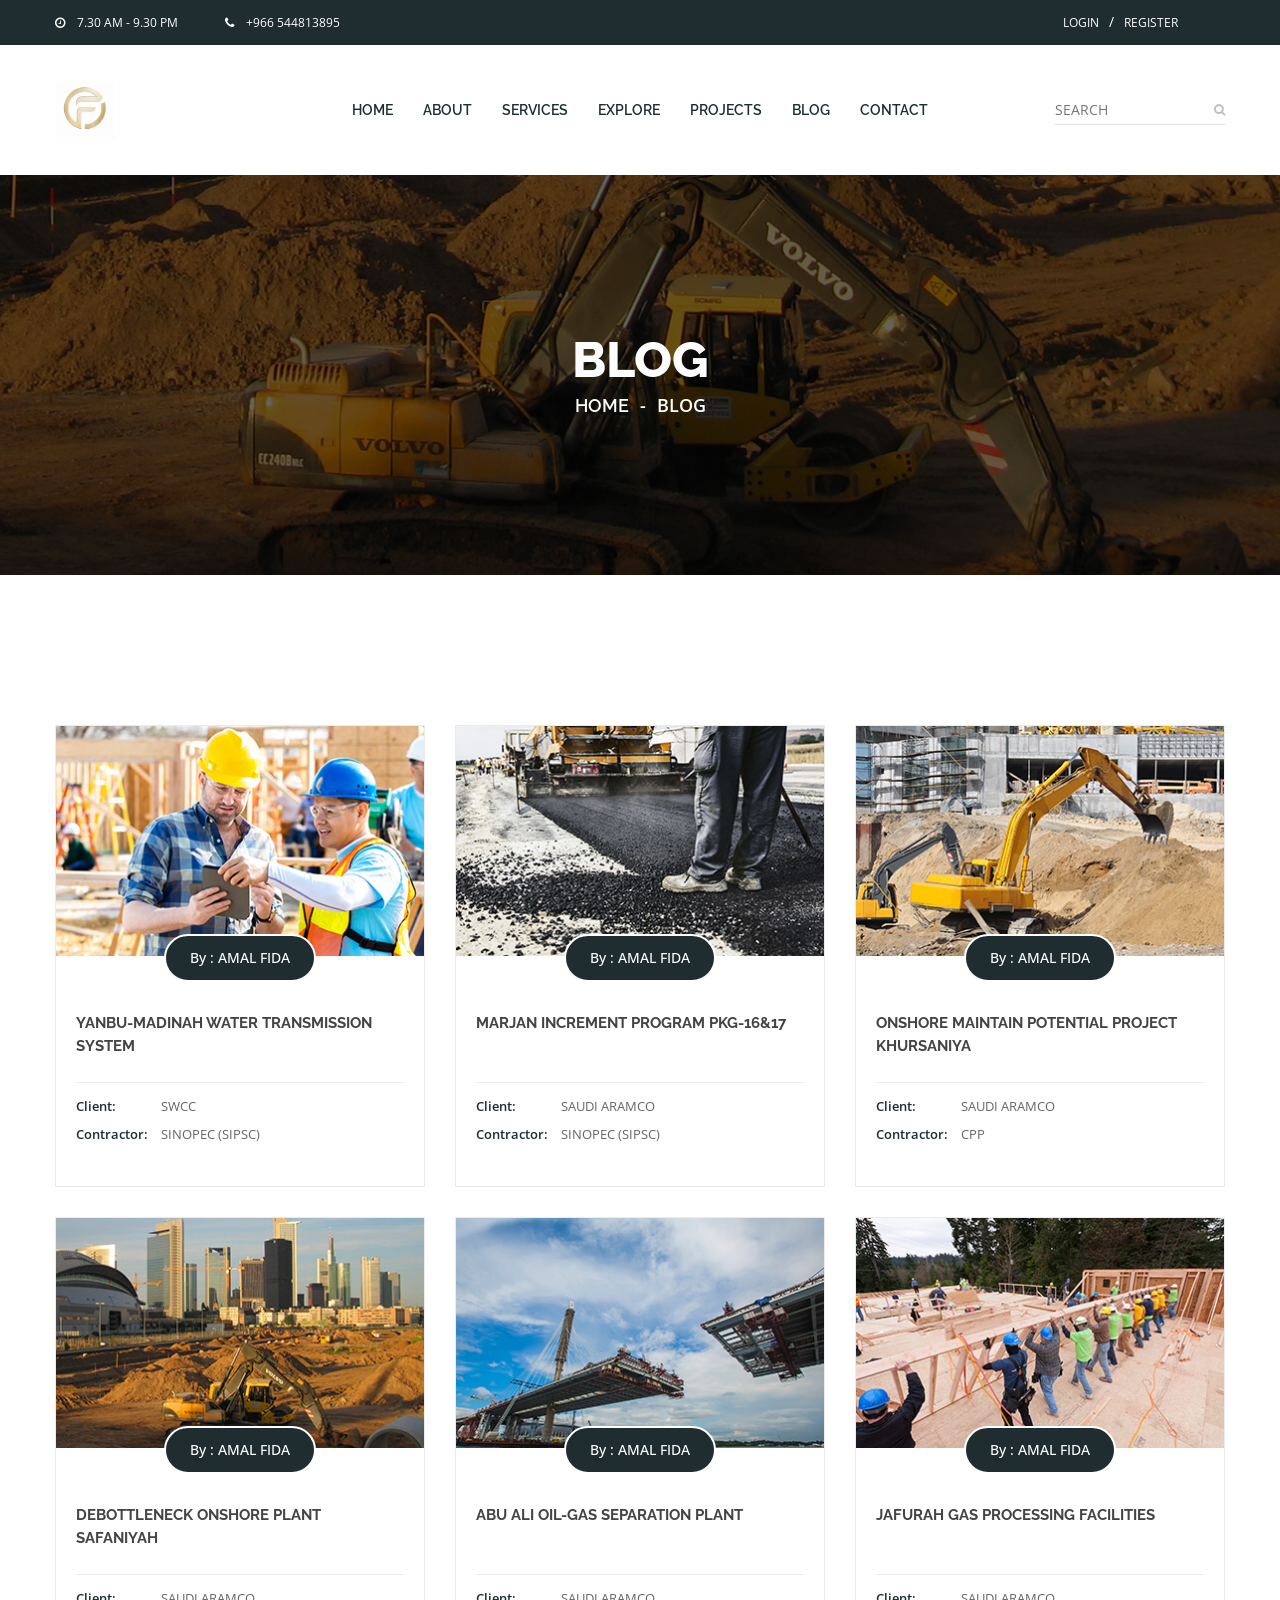
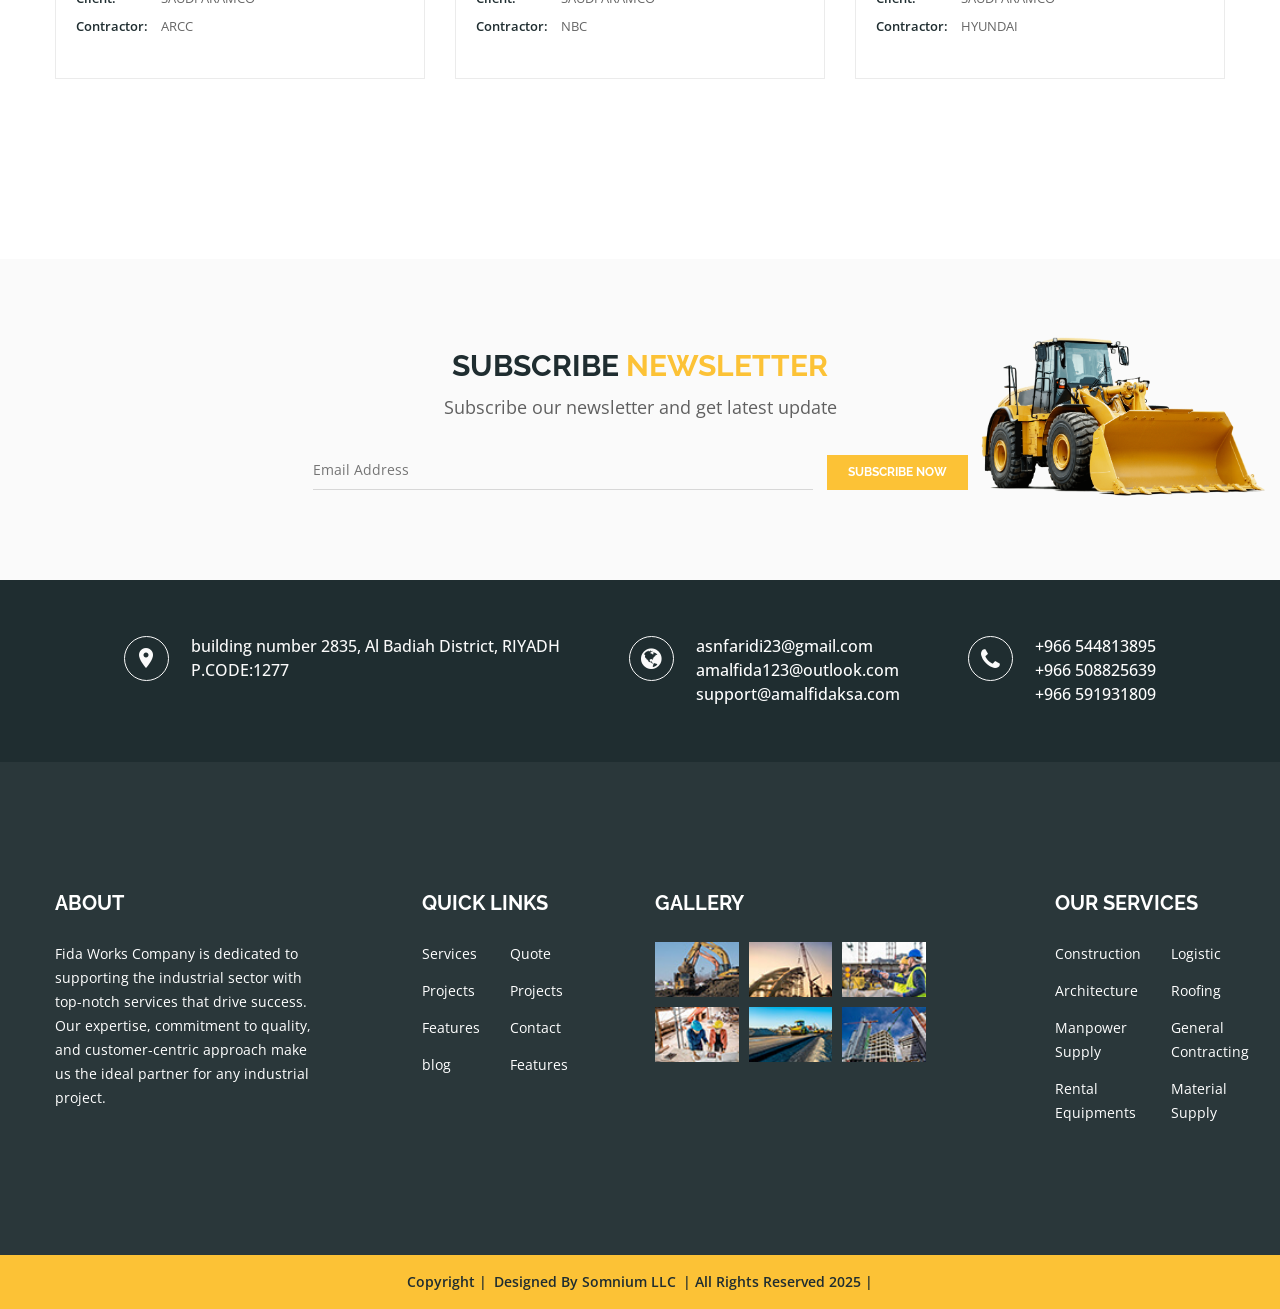
<file: blog.html>
<!doctype html>
<html class="no-js" lang="en">


<head>
    <meta charset="utf-8">
    <meta http-equiv="x-ua-compatible" content="ie=edge">
    <title>Blog || AMAL FIDA</title>
    <meta name="description" content="AMAL FIDA - Fida Works Company. General contracting and industrial support services in Saudi Arabia.">
    <meta name="viewport" content="width=device-width, initial-scale=1">
    
    <!-- Favicon -->
    <link rel="icon" type="image/png" href="images/logo al fida.png">
    <link rel="shortcut icon" type="image/png" href="images/logo al fida.png">
    <link rel="apple-touch-icon" href="images/logo al fida.png">
    

    <!-- All css files are included here. -->
    <!-- Bootstrap fremwork main css -->
    <link rel="stylesheet" href="css/bootstrap.min.css">
    <!-- Owl Carousel  main css -->
    <link rel="stylesheet" href="css/owl.carousel.min.css">
    <link rel="stylesheet" href="css/owl.theme.default.min.css">
    <!-- This core.css file contents all plugings css file. -->
    <link rel="stylesheet" href="css/core.css">
    <!-- Theme shortcodes/elements style -->
    <link rel="stylesheet" href="css/shortcode/shortcodes.css">
    <!-- Theme main style -->
    <link rel="stylesheet" href="style.css">
    <!-- Responsive css -->
    <link rel="stylesheet" href="css/responsive.css">
    <!-- User style -->
    <link rel="stylesheet" href="css/custom.css">


    <!-- Modernizr JS -->
    <script src="js/vendor/modernizr-2.8.3.min.js"></script>
</head>

<body>
    <!--[if lt IE 8]>
        <p class="browserupgrade">You are using an <strong>outdated</strong> browser. Please <a href="http://browsehappy.com/">upgrade your browser</a> to improve your experience.</p>
    <![endif]-->  

    <!-- Body main wrapper start -->
    <div class="wrapper">
        <!-- Start Header Style -->
        <div id="header" class="htc-header">
            <!-- Start Header Top -->
            <div class="htc__header__top bg__cat--1">
                <div class="container">
                    <div class="row">
                        <div class="col-md-6 col-lg-6 col-sm-6 col-xs-12">
                            <ul class="heaher__top__left">
                                <li><i class="fa fa-clock-o"></i>7.30 AM  -  9.30 PM</li>
                                <li><a href="#"><i class="fa fa-phone"></i>+966 544813895 </a></li>
                            </ul>
                        </div>
                        <div class="col-md-6 col-lg-6 col-sm-6 col-xs-12">
                            <div class="header__top__right">
                                <ul class="login-register">
                                    <li><a href="login-register.html">LOGIN</a></li>
                                    <li class="separator">/</li>
                                    <li><a href="login-register.html">REGISTER</a></li>
                                </ul>

                            </div>
                        </div>
                    </div>
                </div>
            </div>
            <!-- End Header Top -->
            <!-- Start Mainmenu Area -->
            <div id="sticky-header-with-topbar" class="mainmenu__wrap sticky__header">
                <div class="container">
                    <div class="row">
                        <div class="col-md-2 col-sm-6 col-xs-7">
                            <div class="logo">
                                <a href="index.html">
                                    <img src="images/logo al fida.png" alt="AMAL FIDA logo" width="60" height="60">
                                </a>
                            </div>
                        </div>
                        <div class="col-md-8 col-sm-6 col-xs-5">
                            <nav class="main__menu__nav  hidden-xs hidden-sm">
                                <ul class="main__menu">
                                    <li class="drop"><a href="index.html">HOME</a>
                                        <ul class="dropdown">
                                            <li><a href="index.html">Home</a></li>
                                        </ul>
                                    </li>
                                    <li><a href="about.html">ABOUT</a></li>
                                    <li><a href="service.html">SERVICES</a></li>
                                    <li class="drop"><a href="#">Explore</a>
                                        <ul class="dropdown">
                                            <li><a href="service.html">Explore</a></li>
                                            <li><a href="projects-one.html">project gallery</a></li>
                                            <li><a href="blog.html">BLog</a></li>
                                            <li><a href="login-register.html">Log in & Register</a></li>
                                        </ul>
                                    </li>
                                    <li class="drop"><a href="#">PROJECTS</a>
                                        <ul class="dropdown">
                                            <li><a href="projects-one.html">project gallery</a></li>
                                        </ul>
                                    </li>
                                    <li class="drop"><a href="blog.html">BLOG</a>
                                        <ul class="dropdown">
                                            <li><a href="blog.html">Overview</a></li>
                                    
                                        </ul>
                                    </li>
                                    <li><a href="contact.html">CONTACT</a></li>
                                </ul>
                            </nav>
                            <div class="mobile-menu clearfix visible-xs visible-sm">
                                <nav>
                                    <ul>
                                        <li><a href="index.html">HOME</a></li>
                                        <li><a href="about.html">ABOUT</a></li>
                                        <li><a href="service.html">SERVICES</a></li>
                                        <li><a href="projects-one.html">PROJECTS</a></li>
                                        <li><a href="blog.html">BLOG</a></li>
                                        <li><a href="contact.html">CONTACT</a></li>
                                        <li><a href="login-register.html">LOGIN / REGISTER</a></li>
                                    </ul>
                                </nav>
                            </div>
                            <div class="mobile-menu-area"></div>
                        </div>
                        <div class="col-md-2 col-sm-6 hidden-xs">
                            <div class="htc__header__search">
                                <input type="text" placeholder="SEARCH">
                                <a href="#"><i class="fa fa-search"></i></a>
                            </div>
                        </div>
                    </div>
                </div>
            </div>
            <!-- End Mainmenu Area -->
        </div>
        <!-- End Header Style -->
        <!-- Start Bradcaump area -->
        <div class="ht__bradcaump__area" data--black__overlay="6" style="background: rgba(0, 0, 0, 0) url(images/bg/5.jpg) no-repeat scroll center center / cover ;">
            <div class="ht__bradcaump__wrap">
                <div class="container">
                    <div class="row">
                        <div class="col-xs-12">
                            <div class="bradcaump__inner text-center">
                                <h2 class="bradcaump-title">Blog</h2>
                                <nav class="bradcaump-inner">
                                  <a class="breadcrumb-item" href="index.html">Home</a>
                                  <span class="brd-separetor">-</span>
                                  <span class="breadcrumb-item active">Blog</span>
                                </nav>
                            </div>
                        </div>
                    </div>
                </div>
            </div>
        </div>
        <!-- End Bradcaump area -->
        <!-- Start Blog Area -->
        <section class="htc__blog__area ptb--150 bg__white">
            <div class="container">
                <div class="row">
                    <div class="htc__blog__wrap clearfix">
                        <!-- Start Single Blog -->
                        <div class="col-md-4 col-lg-4 col-sm-6 col-xs-12">
                            <div class="blog foo">
                                <div class="blog__thumb">
                                    <a href="blog-details.html">
                                        <img src="images/blog/blog-img/1.jpg" alt="blog image">
                                    </a>
                                    <div class="blog__hover__info">
                                        <ul class="blog__meta">
                                            <li>By : <a href="#">AMAL FIDA</a></li>
                                        </ul>
                                    </div>
                                </div>
                                <div class="blog__details">
                                    <h2><a href="blog-details.html">YANBU-MADINAH WATER TRANSMISSION SYSTEM</a></h2>
                                    <div class="blog__project__info">
                                        <p><strong>Client:</strong> SWCC</p>
                                        <p><strong>Contractor:</strong> SINOPEC (SIPSC)</p>
                                    </div>
                                    <div class="blog__btn">
                                    </div>
                                </div>
                            </div>
                        </div>
                        <!-- End Single Blog -->
                        <!-- Start Single Blog -->
                        <div class="col-md-4 col-lg-4 col-sm-6 col-xs-12">
                            <div class="blog foo">
                                <div class="blog__thumb">
                                    <a href="blog-details.html">
                                        <img src="images/blog/blog-img/2.jpg" alt="blog image">
                                    </a>
                                    <div class="blog__hover__info">
                                        <ul class="blog__meta">
                                            <li>By : <a href="#">AMAL FIDA</a></li>
                                        </ul>
                                    </div>
                                </div>
                                <div class="blog__details">
                                    <h2><a href="blog-details.html">MARJAN INCREMENT PROGRAM PKG-16&17</a></h2>
                                    <div class="blog__project__info">
                                        <p><strong>Client:</strong> SAUDI ARAMCO</p>
                                        <p><strong>Contractor:</strong> SINOPEC (SIPSC)</p>
                                    </div>
                                    <div class="blog__btn">
                                    </div>
                                </div>
                            </div>
                        </div>
                        <!-- End Single Blog -->
                        <!-- Start Single Blog -->
                        <div class="col-md-4 col-lg-4 col-sm-6 col-xs-12">
                            <div class="blog foo">
                                <div class="blog__thumb">
                                    <a href="blog-details.html">
                                        <img src="images/blog/blog-img/3.jpg" alt="blog image">
                                    </a>
                                    <div class="blog__hover__info">
                                        <ul class="blog__meta">
                                            <li>By : <a href="#">AMAL FIDA</a></li>
                                        </ul>
                                    </div>
                                </div>
                                <div class="blog__details">
                                    <h2><a href="blog-details.html">ONSHORE MAINTAIN POTENTIAL PROJECT KHURSANIYA</a></h2>
                                    <div class="blog__project__info">
                                        <p><strong>Client:</strong> SAUDI ARAMCO</p>
                                        <p><strong>Contractor:</strong> CPP</p>
                                    </div>
                                    <div class="blog__btn">
                                    </div>
                                </div>
                            </div>
                        </div>
                        <!-- End Single Blog -->
                        <!-- Start Single Blog -->
                        <div class="col-md-4 col-lg-4 col-sm-6 col-xs-12">
                            <div class="blog foo">
                                <div class="blog__thumb">
                                    <a href="blog-details.html">
                                        <img src="images/blog/blog-img/4.jpg" alt="blog image">
                                    </a>
                                    <div class="blog__hover__info">
                                        <ul class="blog__meta">
                                            <li>By : <a href="#">AMAL FIDA</a></li>
                                        </ul>
                                    </div>
                                </div>
                                <div class="blog__details">
                                    <h2><a href="blog-details.html">DEBOTTLENECK ONSHORE PLANT SAFANIYAH</a></h2>
                                    <div class="blog__project__info">
                                        <p><strong>Client:</strong> SAUDI ARAMCO</p>
                                        <p><strong>Contractor:</strong> ARCC</p>
                                    </div>
                                    <div class="blog__btn">
                                    </div>
                                </div>
                            </div>
                        </div>
                        <!-- End Single Blog -->
                        <!-- Start Single Blog -->
                        <div class="col-md-4 col-lg-4 col-sm-6 col-xs-12">
                            <div class="blog foo">
                                <div class="blog__thumb">
                                    <a href="blog-details.html">
                                        <img src="images/blog/blog-img/5.jpg" alt="blog image">
                                    </a>
                                    <div class="blog__hover__info">
                                        <ul class="blog__meta">
                                            <li>By : <a href="#">AMAL FIDA</a></li>
                                        </ul>
                                    </div>
                                </div>
                                <div class="blog__details">
                                    <h2><a href="blog-details.html">ABU ALI OIL-GAS SEPARATION PLANT</a></h2>
                                    <div class="blog__project__info">
                                        <p><strong>Client:</strong> SAUDI ARAMCO</p>
                                        <p><strong>Contractor:</strong> NBC</p>
                                    </div>
                                    <div class="blog__btn">
                                    </div>
                                </div>
                            </div>
                        </div>
                        <!-- End Single Blog -->
                        <!-- Start Single Blog -->
                        <div class="col-md-4 col-lg-4 col-sm-6 col-xs-12">
                            <div class="blog foo">
                                <div class="blog__thumb">
                                    <a href="blog-details.html">
                                        <img src="images/blog/blog-img/6.jpg" alt="blog image">
                                    </a>
                                    <div class="blog__hover__info">
                                        <ul class="blog__meta">
                                            <li>By : <a href="#">AMAL FIDA</a></li>
                                        </ul>
                                    </div>
                                </div>
                                <div class="blog__details">
                                    <h2><a href="blog-details.html">JAFURAH GAS PROCESSING FACILITIES</a></h2>
                                    <div class="blog__project__info">
                                        <p><strong>Client:</strong> SAUDI ARAMCO</p>
                                        <p><strong>Contractor:</strong> HYUNDAI</p>
                                    </div>
                                    <div class="blog__btn">
                                    </div>
                                </div>
                            </div>
                        </div>
                        <!-- End Single Blog -->
                    </div>
                </div>
            </div>
        </section>
        <!-- End Blog Area -->
        <!-- Start Newsletter Area -->
        <section class="htc__newsletter__area ptb--90 bg__gray">
            <div class="container">
                <div class="row">
                    <div class="col-xs-12">
                        <div class="newsletter__wrap">
                            <h2 class="title__line">SUBSCRIBE <span class="text--theme">NEWSLETTER</span></h2>
                            <h4>Subscribe our newsletter and get latest update</h4>
                            <div class="newsletter__form">
                                <div class="input__box">
                                    <div id="mc_embed_signup">
                                        <form action="https://online.flippingbook.com/view/84429583/" method="post" id="mc-embedded-subscribe-form" name="mc-embedded-subscribe-form" class="validate" target="_blank" novalidate>
                                            <div id="mc_embed_signup_scroll" class="htc__news__inner">
                                                <div class="news__input">
                                                    <input type="email" value="" name="EMAIL" class="email" id="mce-EMAIL" placeholder="Email Address" required>
                                                </div>
                                                <!-- real people should not fill this in and expect good things - do not remove this or risk form bot signups-->
                                                <div style="position: absolute; left: -5000px;" aria-hidden="true"><input type="text" name="b_6bbb9b6f5827bd842d9640c82_05d85f18ef" tabindex="-1" value=""></div>
                                                <div class="clearfix subscribe__btn"><input type="submit" value="SUBSCRIBE NOW" name="subscribe" id="mc-embedded-subscribe" class="bst__btn btn--white__color">
                                                    
                                                </div>
                                            </div>
                                        </form>
                                    </div>
                                </div>        
                            </div>
                        </div>
                    </div>
                </div>
            </div>
            <div class="newsletter__thumb">
                <div class="newsletter__thumb__inner">
                    <img src="images/others/1.png" alt="newsletter img">
                </div>
            </div>
        </section>
        <!-- End Newsletter Area -->
        <!-- Start Contact Address -->
        <div class="htc__contact__address add-res bg__cat--1">
            <div class="container">
                <div class="row">
                    <div class="col-md-12">
                        <div class="htc__contact__wrap clearfix">
                            <!-- Start Single Address -->
                            <div class="ht__address__inner">
                                <div class="ht__address__icon map-pin">
                                    <i class="zmdi zmdi-pin"></i>
                                </div>
                                <div class="ht__address__details">
                                    <p>building number 2835, Al Badiah District, RIYADH <br>P.CODE:1277</p> 
                                </div>
                            </div>
                            <!-- End Single Address -->
                            <!-- Start Single Address -->
                            <div class="ht__address__inner">
                                <div class="ht__address__icon glob">
                                    <i class="fa fa-globe" aria-hidden="true"></i>
                                </div>
                                <div class="ht__address__details">
                                    <p><a href="#">asnfaridi23@gmail.com</a></p>
                                    <p><a href="#">amalfida123@outlook.com</a></p>
                                    <p><a href="#">support@amalfidaksa.com</a></p>
                                </div>
                            </div>
                            <!-- End Single Address -->
                            <!-- Start Single Address -->
                            <div class="ht__address__inner">
                                <div class="ht__address__icon">
                                    <i class="fa fa-phone" aria-hidden="true"></i>
                                </div>
                                <div class="ht__address__details">
                                    <p><a href="#">+966 544813895 </a></p>
                                    <p><a href="#">+966 508825639 </a></p>
                                    <p><a href="#">+966 591931809 </a></p>
                                </div>
                            </div>
                            <!-- End Single Address -->
                        </div>
                    </div>
                </div>
            </div>
        </div>
        <!-- End Contact Address -->
        <!-- Start Footer Area -->
        <footer class="htc__footer__area">
            <div class="footer__top ptb--130" data--1f2d30__overlay="9.5" style="background: rgba(0, 0, 0, 0) url(images/bg/2.jpg) no-repeat fixed center center / cover ;">
                <div class="container">
                    <div class="row">
                        <div class="htc__footer__wrap clearfix">
                            <!-- Start Single Footer -->
                            <div class="col-md-3 col-lg-3 col-sm-6 col-xs-12">
                                <div class="footer">
                                    <div class="footer__widget">
                                        <h2 class="ft__title">ABOUT</h2>
                                    </div>
                                    <div class="ft__details">
                                        <p>Fida Works Company is dedicated to supporting the industrial 
                                            sector with top-notch services that drive success. Our expertise, 
                                            commitment to quality, and customer-centric approach make us the 
                                            ideal partner for any industrial project.</p>
                                    </div>
                                </div>
                            </div>
                            <!-- End Single Footer -->
                            <!-- Start Single Footer -->
                            <div class="col-md-3 col-lg-3 col-sm-6 col-xs-12 xmt-40">
                                <div class="footer quick__link foo">
                                    <div class="footer__widget">
                                        <h2 class="ft__title">QUICK LINKS</h2>
                                    </div>
                                    <div class="footer__link">
                                        <ul class="ft__menu">
                                            <li><a href="service.html">Services</a></li>
                                            <li><a href="projects-one.html">Projects</a></li>
                                            <li><a href="#">Features</a></li>
                                            <li><a href="blog.html">blog</a></li>
                                        </ul>
                                        <ul class="ft__menu">
                                            <li><a href="#">Quote</a></li>
                                            <li><a href="projects-one.html">Projects</a></li>
                                            <li><a href="contact.html">Contact</a></li>
                                            <li><a href="#">Features</a></li>
                                        </ul>
                                    </div>
                                </div>
                            </div>
                            <!-- End Single Footer -->
                            <!-- Start Single Footer -->
                            <div class="col-md-3 col-lg-3 col-sm-6 col-xs-12 smt-40 xmt-40">
                                <div class="footer foo">
                                    <div class="footer__widget">
                                        <h2 class="ft__title">Gallery</h2>
                                    </div>
                                    <ul class="footer__instagram">
                                        <li><a href="#"><img src="images/blog/sm-img/1.jpg" alt="images"></a></li>
                                        <li><a href="#"><img src="images/blog/sm-img/2.jpg" alt="images"></a></li>
                                        <li><a href="#"><img src="images/blog/sm-img/3.jpg" alt="images"></a></li>
                                        <li><a href="#"><img src="images/blog/sm-img/4.jpg" alt="images"></a></li>
                                        <li><a href="#"><img src="images/blog/sm-img/5.jpg" alt="images"></a></li>
                                        <li><a href="#"><img src="images/blog/sm-img/6.jpg" alt="images"></a></li>
                                    </ul>
                                </div>
                            </div>
                            <!-- End Single Footer -->
                            <!-- Start Single Footer -->
                            <div class="col-md-3 col-lg-2 col-lg-offset-1 col-sm-6 col-xs-12 smt-40 xmt-40">
                                <div class="footer foo">
                                    <div class="footer__widget">
                                        <h2 class="ft__title">Our Services</h2>
                                        <div class="footer__link">
                                            <ul class="ft__menu">
                                                <li><a href="#">Construction</a></li>
                                                <li><a href="#">Architecture</a></li>
                                                <li><a href="#">Manpower Supply </a></li>
                                                <li><a href="#">Rental Equipments</a></li>
                                            </ul>
                                            <ul class="ft__menu">
                                                <li><a href="#">Logistic</a></li>
                                                <li><a href="#">Roofing</a></li>
                                                <li><a href="#">General Contracting </a></li>
                                                <li><a href="#">Material Supply</a></li>
                                            </ul>
                                        </div>
                                    </div>
                                </div>
                            </div>
                            <!-- End Single Footer -->
                        </div>
                    </div>
                </div>
            </div>
            <div class="copyright bg__theme">
                <div class="container">
                    <div class="row">
                        <div class="col-xs-12">
                            <div class="copyright__inner">
                                <p>Copyright | <a href="https://www.linkedin.com/company/somnium-llc/" target="_blank">Designed by Somnium LLC</a>
                                    | All Rights Reserved 2025 |</p>
                            </div>
                        </div>
                    </div>
                </div>
            </div>
        </footer>
        <!-- End Footer Area -->
    </div>
    <!-- Body main wrapper end -->

    <!-- Placed js at the end of the document so the pages load faster -->

    <!-- jquery latest version -->
    <script src="js/vendor/jquery-1.12.0.min.js"></script>
    <!-- Bootstrap framework js -->
    <script src="js/bootstrap.min.js"></script>
    <!-- All js plugins included in this file. -->
    <script src="js/plugins.js"></script>
    <script src="js/slick.min.js"></script>
    <script src="js/owl.carousel.min.js"></script>
    <!-- Waypoints.min.js. -->
    <script src="js/waypoints.min.js"></script>
    <!-- Main js file that contents all jQuery plugins activation. -->
    <script src="js/main.js"></script>

</body>



</html>
</file>
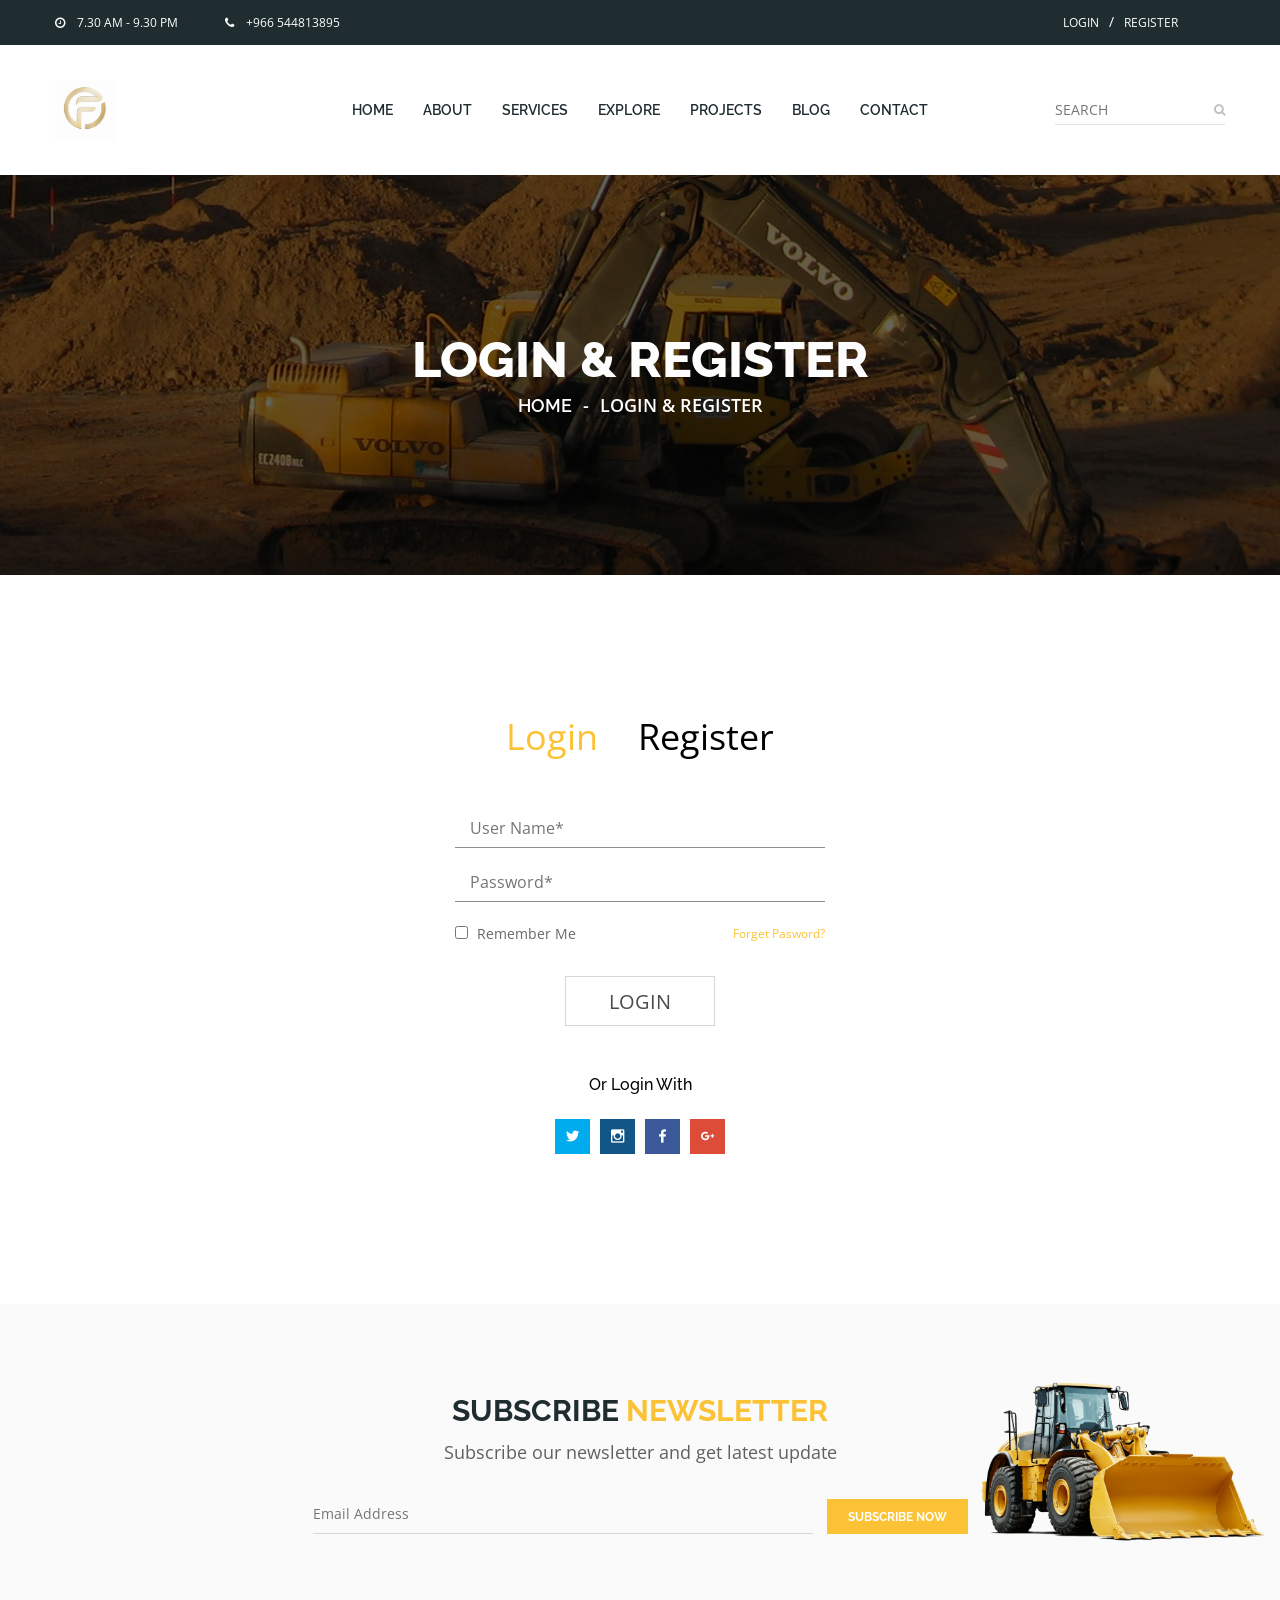
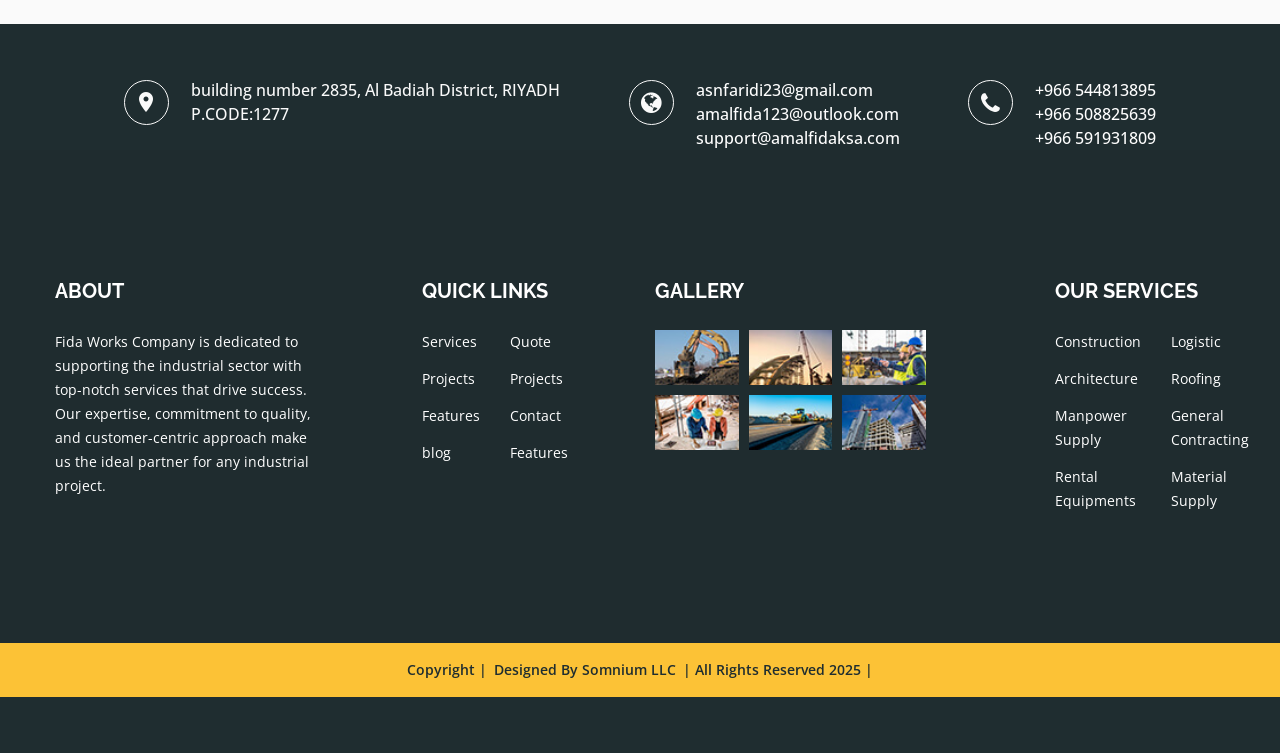
<file: login-register.html>
<!doctype html>
<html class="no-js" lang="en">


<head>
    <meta charset="utf-8">
    <meta http-equiv="x-ua-compatible" content="ie=edge">
    <title>Login Register || AMAL FIDA</title>
    <meta name="description" content="AMAL FIDA - Fida Works Company. General contracting and industrial support services in Saudi Arabia.">
    <meta name="viewport" content="width=device-width, initial-scale=1">
    
    <!-- Favicon -->
    <link rel="icon" type="image/png" href="images/logo al fida.png">
    <link rel="shortcut icon" type="image/png" href="images/logo al fida.png">
    <link rel="apple-touch-icon" href="images/logo al fida.png">
    

    <!-- All css files are included here. -->
    <!-- Bootstrap fremwork main css -->
    <link rel="stylesheet" href="css/bootstrap.min.css">
    <!-- Owl Carousel  main css -->
    <link rel="stylesheet" href="css/owl.carousel.min.css">
    <link rel="stylesheet" href="css/owl.theme.default.min.css">
    <!-- This core.css file contents all plugings css file. -->
    <link rel="stylesheet" href="css/core.css">
    <!-- Theme shortcodes/elements style -->
    <link rel="stylesheet" href="css/shortcode/shortcodes.css">
    <!-- Theme main style -->
    <link rel="stylesheet" href="style.css">
    <!-- Responsive css -->
    <link rel="stylesheet" href="css/responsive.css">
    <!-- User style -->
    <link rel="stylesheet" href="css/custom.css">


    <!-- Modernizr JS -->
    <script src="js/vendor/modernizr-2.8.3.min.js"></script>
</head>

<body>
    <!--[if lt IE 8]>
        <p class="browserupgrade">You are using an <strong>outdated</strong> browser. Please <a href="http://browsehappy.com/">upgrade your browser</a> to improve your experience.</p>
    <![endif]-->  

    <!-- Body main wrapper start -->
    <div class="wrapper">
        <!-- Start Header Style -->
        <div id="header" class="htc-header">
            <!-- Start Header Top -->
            <div class="htc__header__top bg__cat--1">
                <div class="container">
                    <div class="row">
                        <div class="col-md-6 col-lg-6 col-sm-6 col-xs-12">
                            <ul class="heaher__top__left">
                                <li><i class="fa fa-clock-o"></i>7.30 AM  -  9.30 PM</li>
                                <li><a href="#"><i class="fa fa-phone"></i>+966 544813895 </a></li>
                            </ul>
                        </div>
                        <div class="col-md-6 col-lg-6 col-sm-6 col-xs-12">
                            <div class="header__top__right">
                                <ul class="login-register">
                                    <li><a href="login-register.html">LOGIN</a></li>
                                    <li class="separator">/</li>
                                    <li><a href="login-register.html">REGISTER</a></li>
                                </ul>

                            </div>
                        </div>
                    </div>
                </div>
            </div>
            <!-- End Header Top -->
            <!-- Start Mainmenu Area -->
            <div id="sticky-header-with-topbar" class="mainmenu__wrap sticky__header">
                <div class="container">
                    <div class="row">
                        <div class="col-md-2 col-sm-6 col-xs-7">
                            <div class="logo">
                                <a href="index.html">
                                    <img src="images/logo al fida.png" alt="AMAL FIDA logo" width="60" height="60">
                                </a>
                            </div>
                        </div>
                        <div class="col-md-8 col-sm-6 col-xs-5">
                            <nav class="main__menu__nav  hidden-xs hidden-sm">
                                <ul class="main__menu">
                                    <li class="drop"><a href="index.html">HOME</a>
                                        <ul class="dropdown">
                                        </ul>
                                    </li>
                                    <li><a href="about.html">ABOUT</a></li>
                                    <li><a href="service.html">SERVICES</a></li>
                                    <li class="drop"><a href="#">Explore</a>
                                        <ul class="dropdown">
                                            <li><a href="service.html">service</a></li>
                                            <li><a href="projects-one.html">project gallery</a></li>
                                            <li><a href="blog.html">BLog</a></li>
                                            <li><a href="login-register.html">Log in & Register</a></li>
                                        </ul>
                                    </li>
                                    <li class="drop"><a href="#">PROJECTS</a>
                                        <ul class="dropdown">
                                            <li><a href="projects-one.html">project gallery</a></li>
                                        </ul>
                                    </li>
                                    <li class="drop"><a href="blog.html">BLOG</a>
                                        <ul class="dropdown">
                                            <li><a href="blog.html">BLog</a></li>
                                        </ul>
                                    </li>
                                    <li><a href="contact.html">CONTACT</a></li>
                                </ul>
                            </nav>
                            <div class="mobile-menu clearfix visible-xs visible-sm">
                                <nav>
                                    <ul>
                                        <li><a href="index.html">HOME</a></li>
                                        <li><a href="about.html">ABOUT</a></li>
                                        <li><a href="service.html">SERVICES</a></li>
                                        <li><a href="projects-one.html">PROJECTS</a></li>
                                        <li><a href="blog.html">BLOG</a></li>
                                        <li><a href="contact.html">CONTACT</a></li>
                                        <li><a href="login-register.html">LOGIN / REGISTER</a></li>
                                    </ul>
                                </nav>
                            </div>
                            <div class="mobile-menu-area"></div>
                        </div>
                        <div class="col-md-2 col-sm-6 hidden-xs">
                            <div class="htc__header__search">
                                <input type="text" placeholder="SEARCH">
                                <a href="#"><i class="fa fa-search"></i></a>
                            </div>
                        </div>
                    </div>
                </div>
            </div>
            <!-- End Mainmenu Area -->
        </div>
        <!-- End Header Style -->
        <!-- Start Bradcaump area -->
        <div class="ht__bradcaump__area" data--black__overlay="6" style="background: rgba(0, 0, 0, 0) url(images/bg/5.jpg) no-repeat scroll center center / cover ;">
            <div class="ht__bradcaump__wrap">
                <div class="container">
                    <div class="row">
                        <div class="col-xs-12">
                            <div class="bradcaump__inner text-center">
                                <h2 class="bradcaump-title">Login & Register</h2>
                                <nav class="bradcaump-inner">
                                  <a class="breadcrumb-item" href="index.html">Home</a>
                                  <span class="brd-separetor">-</span>
                                  <span class="breadcrumb-item active">Login & Register</span>
                                </nav>
                            </div>
                        </div>
                    </div>
                </div>
            </div>
        </div>
        <!-- End Bradcaump area -->
        <!-- Start Login Register Area -->
        <div class="htc__login__register bg__white ptb--150">
            <div class="container">
                <div class="row">
                    <div class="col-md-6 col-md-offset-3">
                        <ul class="login__register__menu" role="tablist">
                            <li role="presentation" class="login active"><a href="#login" role="tab" data-toggle="tab">Login</a></li>
                            <li role="presentation" class="register"><a href="#register" role="tab" data-toggle="tab">Register</a></li>
                        </ul>
                    </div>
                </div>
                <!-- Start Login Register Content -->
                <div class="row">
                    <div class="col-md-6 col-md-offset-3">
                        <div class="htc__login__register__wrap">
                            <!-- Start Single Content -->
                            <div id="login" role="tabpanel" class="single__tabs__panel tab-pane fade in active">
                                <form class="login" method="post">
                                    <input type="text" placeholder="User Name*">
                                    <input type="password" placeholder="Password*">
                                </form>
                                <div class="tabs__checkbox">
                                    <input type="checkbox">
                                    <span> Remember me</span>
                                    <span class="forget"><a href="#">Forget Pasword?</a></span>
                                </div>
                                <div class="htc__login__btn mt--30">
                                    <a href="#">Login</a>
                                </div>
                                <div class="htc__social__connect">
                                    <h2>Or Login With</h2>
                                    <ul class="htc__soaial__list">
                                        <li><a class="bg--twitter" href="https://twitter.com/i/flow/login" target="_blank"><i class="zmdi zmdi-twitter"></i></a></li>

                                        <li><a class="bg--instagram" href="https://www.instagram.com/accounts/login/" target="_blank"><i class="zmdi zmdi-instagram"></i></a></li>

                                        <li><a class="bg--facebook" href="https://www.facebook.com/login.php" target="_blank"><i class="zmdi zmdi-facebook"></i></a></li>

                                        <li><a class="bg--googleplus" href="https://accounts.google.com/ServiceLogin" target="_blank"><i class="zmdi zmdi-google-plus"></i></a></li>
                                    </ul>
                                </div>
                            </div>
                            <!-- End Single Content -->
                            <!-- Start Single Content -->
                            <div id="register" role="tabpanel" class="single__tabs__panel tab-pane fade">
                                <form class="login" method="post">
                                    <input type="text" placeholder="Name*">
                                    <input type="email" placeholder="Email*">
                                    <input type="password" placeholder="Password*">
                                </form>
                                <div class="tabs__checkbox">
                                    <input type="checkbox">
                                    <span> Remember me</span>
                                </div>
                                <div class="htc__login__btn">
                                    <a href="#">register</a>
                                </div>
                                <div class="htc__social__connect">
                                    <h2>Or Login With</h2>
                                    <ul class="htc__soaial__list">
                                        <li><a class="bg--twitter" href="https://twitter.com/i/flow/login" target="_blank"><i class="zmdi zmdi-twitter"></i></a></li>
                                        <li><a class="bg--instagram" href="https://www.instagram.com/accounts/login/" target="_blank"><i class="zmdi zmdi-instagram"></i></a></li>
                                        <li><a class="bg--facebook" href="https://www.facebook.com/login.php" target="_blank"><i class="zmdi zmdi-facebook"></i></a></li>
                                        <li><a class="bg--googleplus" href="https://accounts.google.com/ServiceLogin" target="_blank"><i class="zmdi zmdi-google-plus"></i></a></li>
                                    </ul>
                                </div>
                            </div>
                            <!-- End Single Content -->
                        </div>
                    </div>
                </div>
                <!-- End Login Register Content -->
            </div>
        </div>
        <!-- End Login Register Area -->
        <!-- Start Newsletter Area -->
        <section class="htc__newsletter__area ptb--90 bg__gray">
            <div class="container">
                <div class="row">
                    <div class="col-xs-12">
                        <div class="newsletter__wrap">
                            <h2 class="title__line">SUBSCRIBE <span class="text--theme">NEWSLETTER</span></h2>
                            <h4>Subscribe our newsletter and get latest update</h4>
                            <div class="newsletter__form">
                                <div class="input__box">
                                    <div id="mc_embed_signup">
                                        <form action="https://online.flippingbook.com/view/84429583/" method="post" id="mc-embedded-subscribe-form" name="mc-embedded-subscribe-form" class="validate" target="_blank" novalidate>
                                            <div id="mc_embed_signup_scroll" class="htc__news__inner">
                                                <div class="news__input">
                                                    <input type="email" value="" name="EMAIL" class="email" id="mce-EMAIL" placeholder="Email Address" required>
                                                </div>
                                                <!-- real people should not fill this in and expect good things - do not remove this or risk form bot signups-->
                                                <div style="position: absolute; left: -5000px;" aria-hidden="true"><input type="text" name="b_6bbb9b6f5827bd842d9640c82_05d85f18ef" tabindex="-1" value=""></div>
                                                <div class="clearfix subscribe__btn"><input type="submit" value="SUBSCRIBE NOW" name="subscribe" id="mc-embedded-subscribe" class="bst__btn btn--white__color">
                                                    
                                                </div>
                                            </div>
                                        </form>
                                    </div>
                                </div>        
                            </div>
                        </div>
                    </div>
                </div>
            </div>
            <div class="newsletter__thumb">
                <div class="newsletter__thumb__inner">
                    <img src="images/others/1.png" alt="newsletter img">
                </div>
            </div>
        </section>
        <!-- End Newsletter Area -->
        <!-- Start Contact Address -->
        <div class="htc__contact__address add-res bg__cat--1">
            <div class="container">
                <div class="row">
                    <div class="col-md-12">
                        <div class="htc__contact__wrap clearfix">
                            <!-- Start Single Address -->
                            <div class="ht__address__inner">
                                <div class="ht__address__icon map-pin">
                                    <i class="zmdi zmdi-pin"></i>
                                </div>
                                <div class="ht__address__details">
                                    <p>building number 2835, Al Badiah District, RIYADH <br>P.CODE:1277</p> 
                                </div>
                            </div>
                            <!-- End Single Address -->
                            <!-- Start Single Address -->
                            <div class="ht__address__inner">
                                <div class="ht__address__icon glob">
                                    <i class="fa fa-globe" aria-hidden="true"></i>
                                </div>
                                <div class="ht__address__details">
                                    <p><a href="#">asnfaridi23@gmail.com</a></p>
                                    <p><a href="#">amalfida123@outlook.com</a></p>
                                    <p><a href="#">support@amalfidaksa.com</a></p>
                                </div>
                            </div>
                            <!-- End Single Address -->
                            <!-- Start Single Address -->
                            <div class="ht__address__inner">
                                <div class="ht__address__icon">
                                    <i class="fa fa-phone" aria-hidden="true"></i>
                                </div>
                                <div class="ht__address__details">
                                    <p><a href="#">+966 544813895 </a></p>
                                    <p><a href="#">+966 508825639 </a></p>
                                    <p><a href="#">+966 591931809 </a></p>                                
                            </div>
                            <!-- End Single Address -->
                        </div>
                    </div>
                </div>
            </div>
        </div>
        <!-- End Contact Address -->
        <!-- Start Footer Area -->
        <footer class="htc__footer__area">
            <div class="footer__top ptb--130" data--1f2d30__overlay="9.5" style="background: rgba(0, 0, 0, 0) url(images/bg/2.jpg) no-repeat fixed center center / cover ;">
                <div class="container">
                    <div class="row">
                        <div class="htc__footer__wrap clearfix">
                            <!-- Start Single Footer -->
                            <div class="col-md-3 col-lg-3 col-sm-6 col-xs-12">
                                <div class="footer">
                                    <div class="footer__widget">
                                        <h2 class="ft__title">ABOUT</h2>
                                    </div>
                                    <div class="ft__details">
                                        <p><p>Fida Works Company is dedicated to supporting the industrial 
                                            sector with top-notch services that drive success. Our expertise, 
                                            commitment to quality, and customer-centric approach make us the 
                                            ideal partner for any industrial project.</p>
                                    </div>
                                </div>
                            </div>
                            <!-- End Single Footer -->
                            <!-- Start Single Footer -->
                            <div class="col-md-3 col-lg-3 col-sm-6 col-xs-12 xmt-40">
                                <div class="footer quick__link">
                                    <div class="footer__widget">
                                        <h2 class="ft__title">QUICK LINKS</h2>
                                    </div>
                                    <div class="footer__link">
                                        <ul class="ft__menu">
                                            <li><a href="service.html">Services</a></li>
                                            <li><a href="projects-one.html">Projects</a></li>
                                            <li><a href="#">Features</a></li>
                                            <li><a href="blog.html">blog</a></li>
                                        </ul>
                                        <ul class="ft__menu">
                                            <li><a href="#">Quote</a></li>
                                            <li><a href="projects-one.html">Projects</a></li>
                                            <li><a href="contact.html">Contact</a></li>
                                            <li><a href="#">Features</a></li>
                                        </ul>
                                    </div>
                                </div>
                            </div>
                            <!-- End Single Footer -->
                            <!-- Start Single Footer -->
                            <div class="col-md-3 col-lg-3 col-sm-6 col-xs-12 smt-40 xmt-40">
                                <div class="footer">
                                    <div class="footer__widget">
                                        <h2 class="ft__title">Gallery</h2>
                                    </div>
                                    <ul class="footer__instagram">
                                        <li><a href="#"><img src="images/blog/sm-img/1.jpg" alt="images"></a></li>
                                        <li><a href="#"><img src="images/blog/sm-img/2.jpg" alt="images"></a></li>
                                        <li><a href="#"><img src="images/blog/sm-img/3.jpg" alt="images"></a></li>
                                        <li><a href="#"><img src="images/blog/sm-img/4.jpg" alt="images"></a></li>
                                        <li><a href="#"><img src="images/blog/sm-img/5.jpg" alt="images"></a></li>
                                        <li><a href="#"><img src="images/blog/sm-img/6.jpg" alt="images"></a></li>
                                    </ul>
                                </div>
                            </div>
                            <!-- End Single Footer -->
                            <!-- Start Single Footer -->
                            <div class="col-md-3 col-lg-2 col-lg-offset-1 col-sm-6 col-xs-12 smt-40 xmt-40">
                                <div class="footer">
                                    <div class="footer__widget">
                                        <h2 class="ft__title">Our Services</h2>
                                        <div class="footer__link">
                                            <ul class="ft__menu">
                                                <li><a href="#">Construction</a></li>
                                                <li><a href="#">Architecture</a></li>
                                                <li><a href="#">Manpower Supply </a></li>
                                                <li><a href="#">Rental Equipments</a></li>
                                            </ul>
                                            <ul class="ft__menu">
                                                <li><a href="#">Logistic</a></li>
                                                <li><a href="#">Roofing</a></li>
                                                <li><a href="#">General Contracting </a></li>
                                                <li><a href="#">Material Supply</a></li>
                                            </ul>
                                        </div>
                                    </div>
                                </div>
                            </div>
                            <!-- End Single Footer -->
                        </div>
                    </div>
                </div>
            </div>
            <div class="copyright bg__theme">
                <div class="container">
                    <div class="row">
                        <div class="col-xs-12">
                            <div class="copyright__inner">
                                <p>Copyright | <a href="https://www.linkedin.com/company/somnium-llc/" target="_blank">Designed by Somnium LLC</a>
                                    | All Rights Reserved 2025 |</p>
                            </div>
                        </div>
                    </div>
                </div>
            </div>
        </footer>
        <!-- End Footer Area -->
    </div>
    <!-- Body main wrapper end -->

    <!-- Placed js at the end of the document so the pages load faster -->

    <!-- jquery latest version -->
    <script src="js/vendor/jquery-1.12.0.min.js"></script>
    <!-- Bootstrap framework js -->
    <script src="js/bootstrap.min.js"></script>
    <!-- All js plugins included in this file. -->
    <script src="js/plugins.js"></script>
    <script src="js/slick.min.js"></script>
    <script src="js/owl.carousel.min.js"></script>
    <!-- Waypoints.min.js. -->
    <script src="js/waypoints.min.js"></script>
    <!-- Main js file that contents all jQuery plugins activation. -->
    <script src="js/main.js"></script>

</body>



</html>
</file>
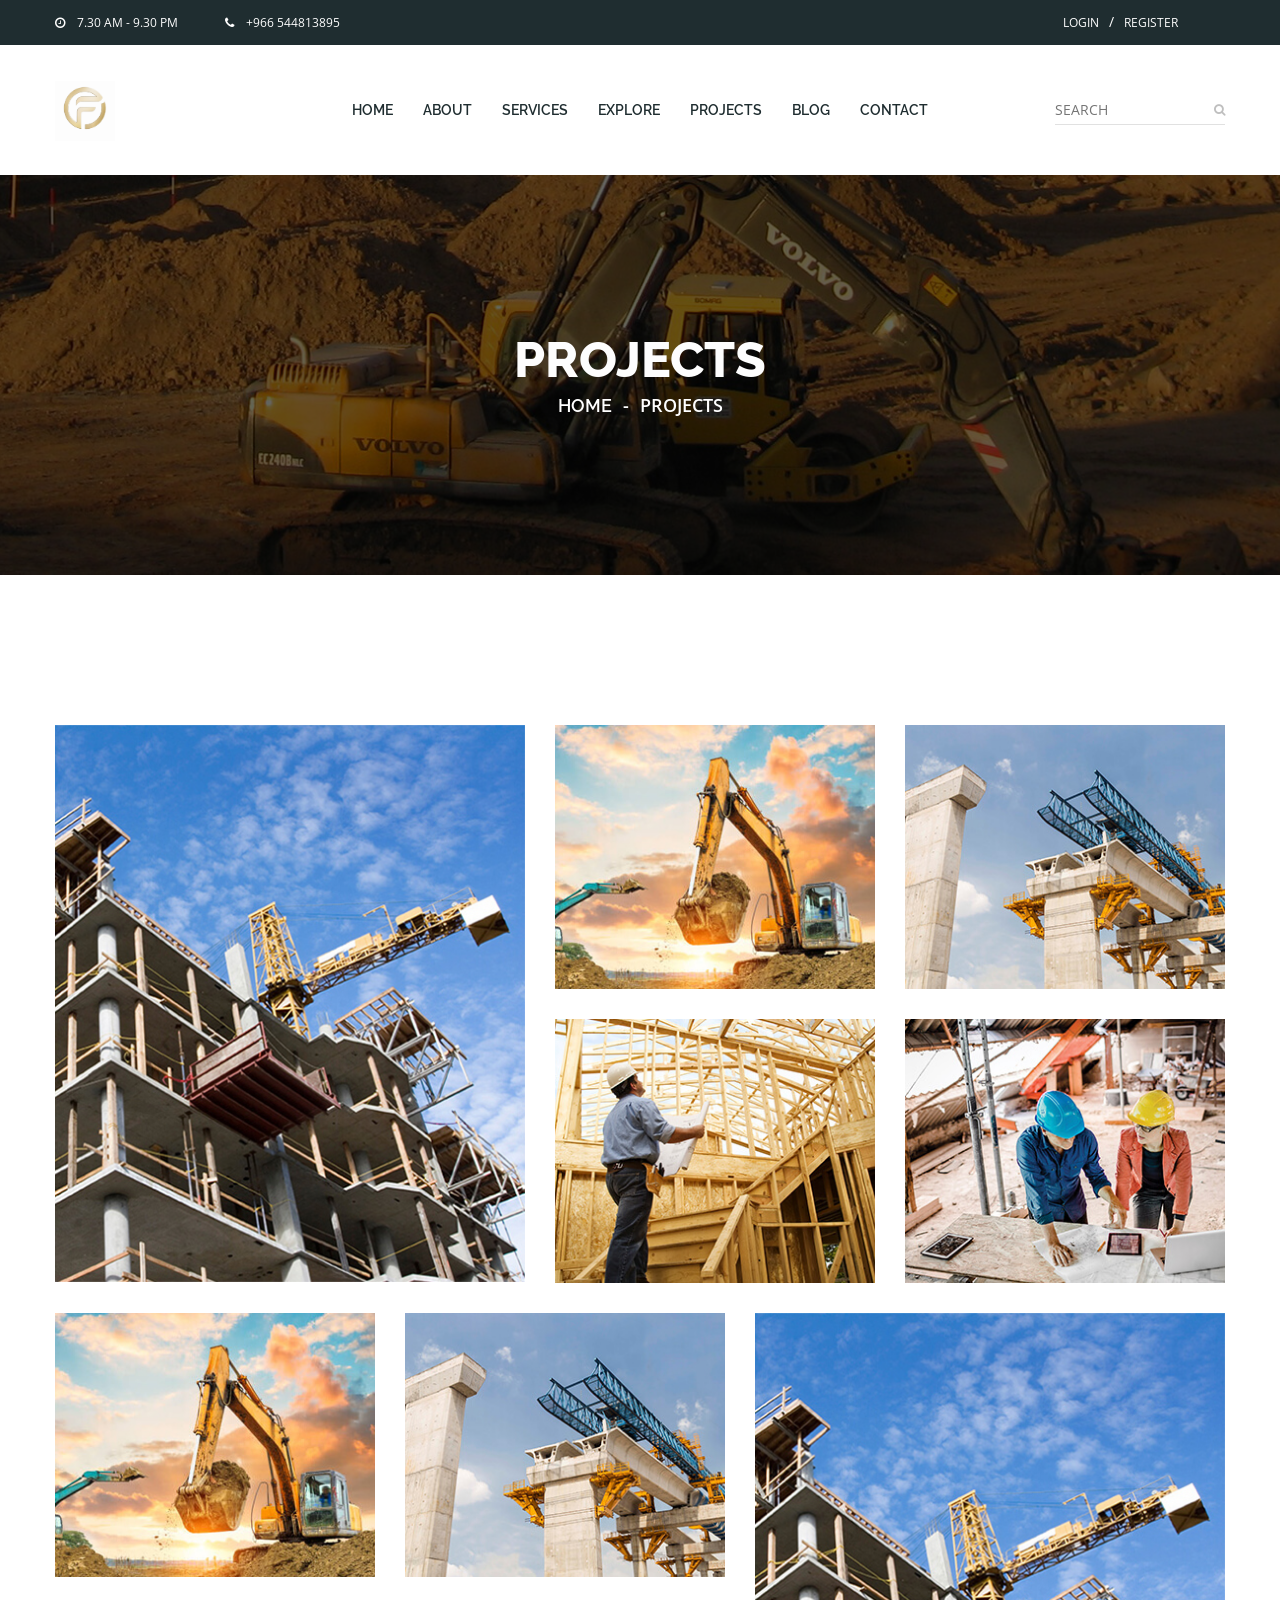
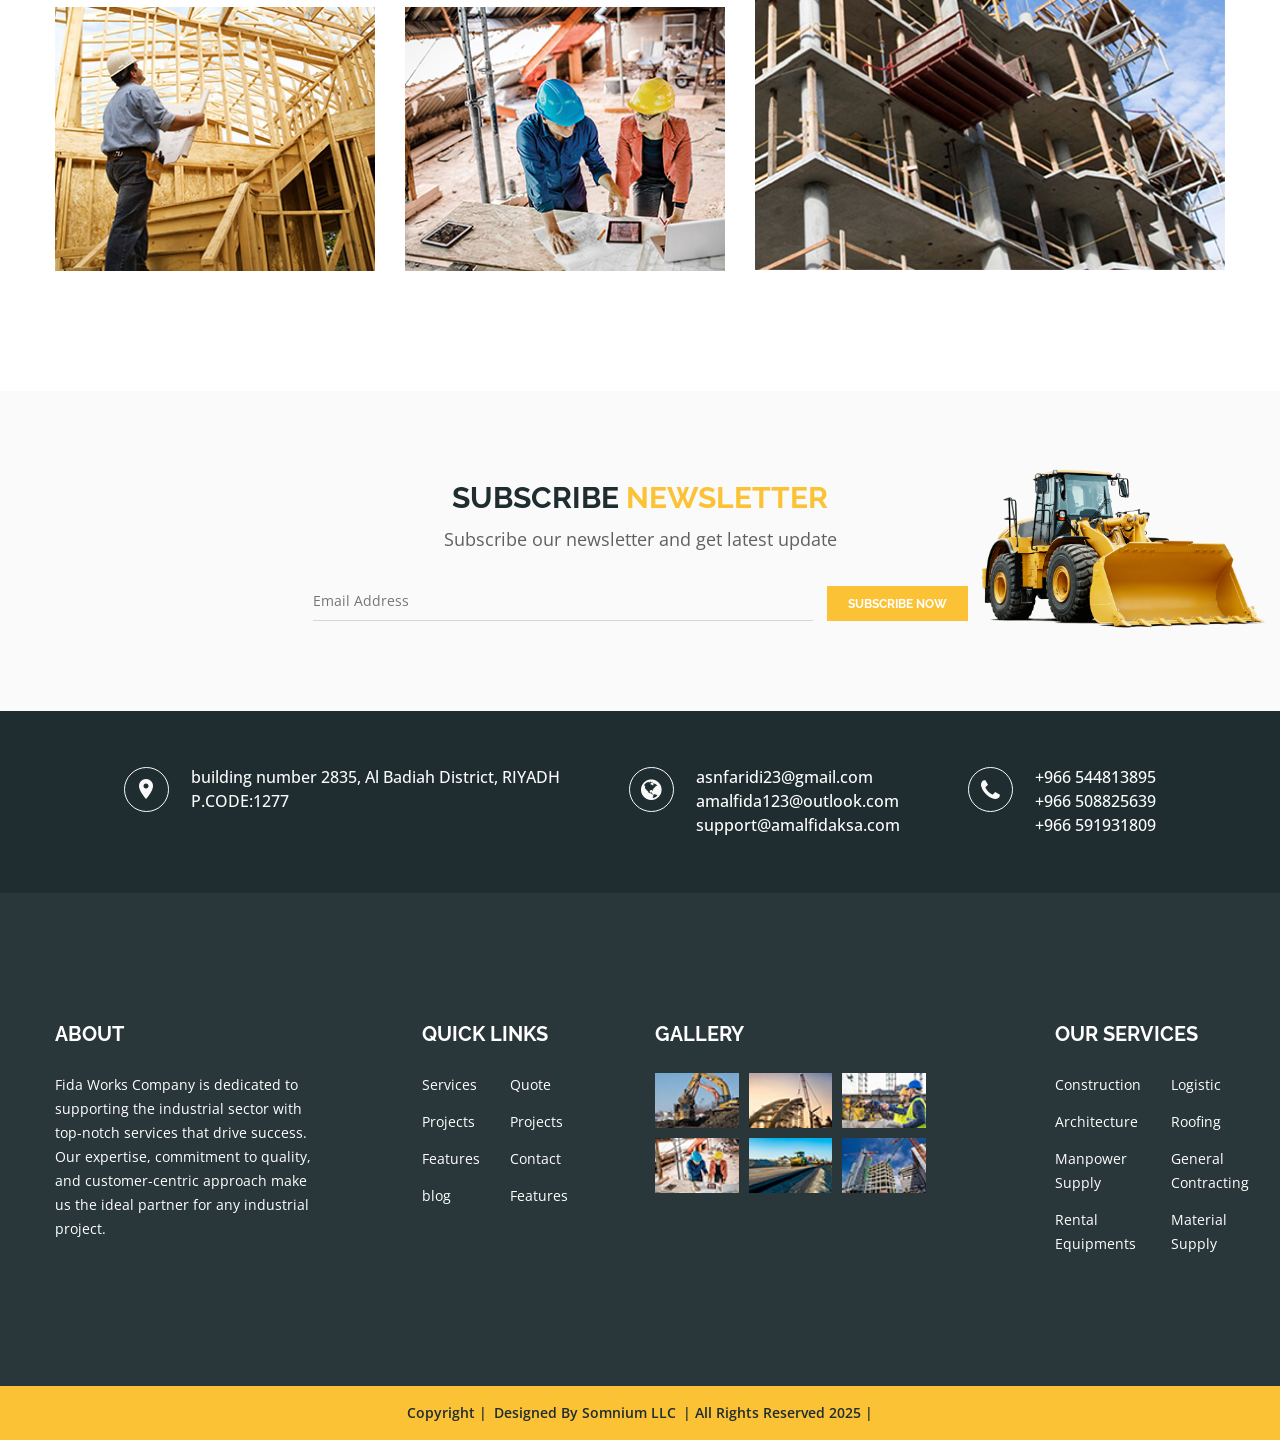
<file: projects-one.html>
<!doctype html>
<html class="no-js" lang="en">


<head>
    <meta charset="utf-8">
    <meta http-equiv="x-ua-compatible" content="ie=edge">
    <title>Projects || AMAL FIDA</title>
    <meta name="description" content="AMAL FIDA - Fida Works Company. General contracting and industrial support services in Saudi Arabia.">
    <meta name="viewport" content="width=device-width, initial-scale=1">
    
    <!-- Favicon -->
    <link rel="icon" type="image/png" href="images/logo al fida.png">
    <link rel="shortcut icon" type="image/png" href="images/logo al fida.png">
    <link rel="apple-touch-icon" href="images/logo al fida.png">
    

    <!-- All css files are included here. -->
    <!-- Bootstrap fremwork main css -->
    <link rel="stylesheet" href="css/bootstrap.min.css">
    <!-- Owl Carousel  main css -->
    <link rel="stylesheet" href="css/owl.carousel.min.css">
    <link rel="stylesheet" href="css/owl.theme.default.min.css">
    <!-- This core.css file contents all plugings css file. -->
    <link rel="stylesheet" href="css/core.css">
    <!-- Theme shortcodes/elements style -->
    <link rel="stylesheet" href="css/shortcode/shortcodes.css">
    <!-- Theme main style -->
    <link rel="stylesheet" href="style.css">
    <!-- Responsive css -->
    <link rel="stylesheet" href="css/responsive.css">
    <!-- User style -->
    <link rel="stylesheet" href="css/custom.css">


    <!-- Modernizr JS -->
    <script src="js/vendor/modernizr-2.8.3.min.js"></script>
</head>

<body>
    <!--[if lt IE 8]>
        <p class="browserupgrade">You are using an <strong>outdated</strong> browser. Please <a href="http://browsehappy.com/">upgrade your browser</a> to improve your experience.</p>
    <![endif]-->  

    <!-- Body main wrapper start -->
    <div class="wrapper">
        <!-- Start Header Style -->
        <div id="header" class="htc-header">
            <!-- Start Header Top -->
            <div class="htc__header__top bg__cat--1">
                <div class="container">
                    <div class="row">
                        <div class="col-md-6 col-lg-6 col-sm-6 col-xs-12">
                            <ul class="heaher__top__left">
                                <li><i class="fa fa-clock-o"></i>7.30 AM  -  9.30 PM</li>
                                <li><a href="#"><i class="fa fa-phone"></i>+966 544813895 </a></li>
                            </ul>
                        </div>
                        <div class="col-md-6 col-lg-6 col-sm-6 col-xs-12">
                            <div class="header__top__right">
                                <ul class="login-register">
                                    <li><a href="login-register.html">LOGIN</a></li>
                                    <li class="separator">/</li>
                                    <li><a href="login-register.html">REGISTER</a></li>
                                </ul>

                            </div>
                        </div>
                    </div>
                </div>
            </div>
            <!-- End Header Top -->
            <!-- Start Mainmenu Area -->
            <div id="sticky-header-with-topbar" class="mainmenu__wrap sticky__header">
                <div class="container">
                    <div class="row">
                        <div class="col-md-2 col-sm-6 col-xs-7">
                            <div class="logo">
                                <a href="index.html">
                                    <img src="images/logo al fida.png" alt="AMAL FIDA logo" width="60" height="60">
                                </a>
                            </div>
                        </div>
                        <div class="col-md-8 col-sm-6 col-xs-5">
                            <nav class="main__menu__nav  hidden-xs hidden-sm">
                                <ul class="main__menu">
                                    <li class="drop"><a href="index.html">HOME</a>
                                        <ul class="dropdown">
                                            <li><a href="index.html">Home</a></li>
                                        </ul>
                                    </li>
                                    <li><a href="about.html">ABOUT</a></li>
                                    <li><a href="service.html">SERVICES</a></li>
                                    <li class="drop"><a href="#">Explore</a>
                                        <ul class="dropdown">
                                            <li><a href="service.html">service</a></li>
                                            <li><a href="projects-one.html">project gallery</a></li>
                                            <li><a href="blog.html">BLog</a></li>
                                            <li><a href="login-register.html">Log in & Register</a></li>
                                        </ul>
                                    </li>
                                    <li class=""><a href="#">PROJECTS</a>
                                        <ul class="">
                                        
                                        </ul>
                                    </li>
                                    <li class="drop"><a href="blog.html">BLOG</a>
                                        <ul class="dropdown">
                                            <li><a href="blog.html">BLog</a></li>
                                        </ul>
                                    </li>
                                    <li><a href="contact.html">CONTACT</a></li>
                                </ul>
                            </nav>
                            <div class="mobile-menu clearfix visible-xs visible-sm">
                                <nav>
                                    <ul>
                                        <li><a href="index.html">HOME</a></li>
                                        <li><a href="about.html">ABOUT</a></li>
                                        <li><a href="service.html">SERVICES</a></li>
                                        <li><a href="projects-one.html">PROJECTS</a></li>
                                        <li><a href="blog.html">BLOG</a></li>
                                        <li><a href="contact.html">CONTACT</a></li>
                                        <li><a href="login-register.html">LOGIN / REGISTER</a></li>
                                    </ul>
                                </nav>
                            </div>
                            <div class="mobile-menu-area"></div>
                        </div>
                        <div class="col-md-2 col-sm-6 hidden-xs">
                            <div class="htc__header__search">
                                <input type="text" placeholder="SEARCH">
                                <a href="#"><i class="fa fa-search"></i></a>
                            </div>
                        </div>
                    </div>
                </div>
            </div>
            <!-- End Mainmenu Area -->
        </div>
        <!-- End Header Style -->
        <!-- Start Bradcaump area -->
        <div class="ht__bradcaump__area" data--black__overlay="6" style="background: rgba(0, 0, 0, 0) url(images/bg/5.jpg) no-repeat scroll center center / cover ;">
            <div class="ht__bradcaump__wrap">
                <div class="container">
                    <div class="row">
                        <div class="col-xs-12">
                            <div class="bradcaump__inner text-center">
                                <h2 class="bradcaump-title">PROJECTS</h2>
                                <nav class="bradcaump-inner">
                                  <a class="breadcrumb-item" href="index.html">Home</a>
                                  <span class="brd-separetor">-</span>
                                  <span class="breadcrumb-item active">PROJECTS</span>
                                </nav>
                            </div>
                        </div>
                    </div>
                </div>
            </div>
        </div>
        <!-- End Bradcaump area -->
        <!-- Start Latest Project Area -->
        <div class="htc__latest__project__area pb--150 ptb--120 bg__white">
            <div class="container">
                <div class="row">
                    <div class="htc__latest__project__wrap h1__project clearfix">
                        <!-- Start Single Project -->
                        <div class="col-md-5 col-lg-5 hidden-sm col-xs-12">
                            <div class="project__itm foo">
                                <div class="project__thumb">
                                    <a href="projects-one.html">
                                        <img src="images/lst-project-3/1.jpg" alt="project images">
                                    </a>
                                    <div class="project__hover__info">
                                        <div class="project__action">
                                            <h2><a href="projects-one.html">CONSTRUCTION PRE WORK</a></h2>
                                            <h4>DURATION : 6 MONTH</h4>
                                        </div>
                                    </div>
                                </div>
                            </div>
                        </div>
                        <!-- End Single Project -->
                        <div class="col-md-7 col-lg-7 col-sm-6 col-xs-12">
                            <div class="row">
                                <div class="col-md-6">
                                    <div class="project__itm foo">
                                        <div class="project__thumb">
                                            <a href="projects-one.html">
                                                <img src="images/lst-project-3/2.jpg" alt="project images">
                                            </a>
                                            <div class="project__hover__info">
                                                <div class="project__action">
                                                    <h2><a href="projects-one.html">CONSTRUCTION</a></h2>
                                                    <h4>DURATION : 6 MONTH</h4>
                                                </div>
                                            </div>
                                        </div>
                                    </div>
                                </div>
                                <div class="col-md-6">
                                    <div class="project__itm foo">
                                        <div class="project__thumb">
                                            <a href="projects-one.html">
                                                <img src="images/lst-project-3/3.jpg" alt="project images">
                                            </a>
                                            <div class="project__hover__info">
                                                <div class="project__action">
                                                    <h2><a href="projects-one.html">CONSTRUCTION</a></h2>
                                                    <h4>DURATION : 6 MONTH</h4>
                                                </div>
                                            </div>
                                        </div>
                                    </div>
                                </div>
                                <div class="col-md-6">
                                    <div class="project__itm foo">
                                        <div class="project__thumb">
                                            <a href="projects-one.html">
                                                <img src="images/lst-project-3/4.jpg" alt="project images">
                                            </a>
                                            <div class="project__hover__info">
                                                <div class="project__action">
                                                    <h2><a href="projects-one.html">CONSTRUCTION</a></h2>
                                                    <h4>DURATION : 6 MONTH</h4>
                                                </div>
                                            </div>
                                        </div>
                                    </div>
                                </div>
                                <div class="col-md-6">
                                    <div class="project__itm foo">
                                        <div class="project__thumb">
                                            <a href="projects-one.html">
                                                <img src="images/lst-project-3/5.jpg" alt="project images">
                                            </a>
                                            <div class="project__hover__info">
                                                <div class="project__action">
                                                    <h2><a href="projects-one.html">CONSTRUCTION</a></h2>
                                                    <h4>DURATION : 6 MONTH</h4>
                                                </div>
                                            </div>
                                        </div>
                                    </div>
                                </div>
                            </div>
                        </div>
                        <div class="col-md-7 col-lg-7 col-sm-6 col-xs-12">
                            <div class="row">
                                <div class="col-md-6">
                                    <div class="project__itm foo">
                                        <div class="project__thumb">
                                            <a href="projects-one.html">
                                                <img src="images/lst-project-3/2.jpg" alt="project images">
                                            </a>
                                            <div class="project__hover__info">
                                                <div class="project__action">
                                                    <h2><a href="projects-one.html">CONSTRUCTION</a></h2>
                                                    <h4>DURATION : 6 MONTH</h4>
                                                </div>
                                            </div>
                                        </div>
                                    </div>
                                </div>
                                <div class="col-md-6">
                                    <div class="project__itm foo">
                                        <div class="project__thumb">
                                            <a href="projects-one.html">
                                                <img src="images/lst-project-3/3.jpg" alt="project images">
                                            </a>
                                            <div class="project__hover__info">
                                                <div class="project__action">
                                                    <h2><a href="projects-one.html">CONSTRUCTION</a></h2>
                                                    <h4>DURATION : 6 MONTH</h4>
                                                </div>
                                            </div>
                                        </div>
                                    </div>
                                </div>
                                <div class="col-md-6">
                                    <div class="project__itm foo">
                                        <div class="project__thumb">
                                            <a href="projects-one.html">
                                                <img src="images/lst-project-3/4.jpg" alt="project images">
                                            </a>
                                            <div class="project__hover__info">
                                                <div class="project__action">
                                                    <h2><a href="projects-one.html">CONSTRUCTION</a></h2>
                                                    <h4>DURATION : 6 MONTH</h4>
                                                </div>
                                            </div>
                                        </div>
                                    </div>
                                </div>
                                <div class="col-md-6">
                                    <div class="project__itm foo">
                                        <div class="project__thumb">
                                            <a href="projects-one.html">
                                                <img src="images/lst-project-3/5.jpg" alt="project images">
                                            </a>
                                            <div class="project__hover__info">
                                                <div class="project__action">
                                                    <h2><a href="projects-one.html">CONSTRUCTION</a></h2>
                                                    <h4>DURATION : 6 MONTH</h4>
                                                </div>
                                            </div>
                                        </div>
                                    </div>
                                </div>
                            </div>
                        </div>
                        <div class="col-md-5 col-lg-5 hidden-sm col-xs-12">
                            <div class="project__itm foo">
                                <div class="project__thumb">
                                    <a href="projects-one.html">
                                        <img src="images/lst-project-3/1.jpg" alt="project images">
                                    </a>
                                    <div class="project__hover__info">
                                        <div class="project__action">
                                            <h2><a href="projects-one.html">CONSTRUCTION PRE WORK</a></h2>
                                            <h4>DURATION : 6 MONTH</h4>
                                        </div>
                                    </div>
                                </div>
                            </div>
                        </div>
                    </div>
                </div>
            </div>
        </div>
        <!-- End Latest Project Area -->
        <!-- Start Newsletter Area -->
        <section class="htc__newsletter__area ptb--90 bg__gray">
            <div class="container">
                <div class="row">
                    <div class="col-xs-12">
                        <div class="newsletter__wrap">
                            <h2 class="title__line">SUBSCRIBE <span class="text--theme">NEWSLETTER</span></h2>
                            <h4>Subscribe our newsletter and get latest update</h4>
                            <div class="newsletter__form">
                                <div class="input__box">
                                    <div id="mc_embed_signup">
                                        <form action="https://online.flippingbook.com/view/84429583/" method="post" id="mc-embedded-subscribe-form" name="mc-embedded-subscribe-form" class="validate" target="_blank" novalidate>
                                            <div id="mc_embed_signup_scroll" class="htc__news__inner">
                                                <div class="news__input">
                                                    <input type="email" value="" name="EMAIL" class="email" id="mce-EMAIL" placeholder="Email Address" required>
                                                </div>
                                                <!-- real people should not fill this in and expect good things - do not remove this or risk form bot signups-->
                                                <div style="position: absolute; left: -5000px;" aria-hidden="true"><input type="text" name="b_6bbb9b6f5827bd842d9640c82_05d85f18ef" tabindex="-1" value=""></div>
                                                <div class="clearfix subscribe__btn"><input type="submit" value="SUBSCRIBE NOW" name="subscribe" id="mc-embedded-subscribe" class="bst__btn btn--white__color">
                                                    
                                                </div>
                                            </div>
                                        </form>
                                    </div>
                                </div>        
                            </div>
                        </div>
                    </div>
                </div>
            </div>
            <div class="newsletter__thumb">
                <div class="newsletter__thumb__inner">
                    <img src="images/others/1.png" alt="newsletter img">
                </div>
            </div>
        </section>
        <!-- End Newsletter Area -->
        <!-- Start Contact Address -->
        <div class="htc__contact__address add-res bg__cat--1">
            <div class="container">
                <div class="row">
                    <div class="col-md-12">
                        <div class="htc__contact__wrap clearfix">
                            <!-- Start Single Address -->
                            <div class="ht__address__inner">
                                <div class="ht__address__icon map-pin">
                                    <i class="zmdi zmdi-pin"></i>
                                </div>
                                <div class="ht__address__details">
                                    <p>building number 2835, Al Badiah District, RIYADH <br>P.CODE:1277</p> 
                                </div>
                            </div>
                            <!-- End Single Address -->
                            <!-- Start Single Address -->
                            <div class="ht__address__inner">
                                <div class="ht__address__icon glob">
                                    <i class="fa fa-globe" aria-hidden="true"></i>
                                </div>
                                <div class="ht__address__details">
                                    <p><a href="#">asnfaridi23@gmail.com</a></p>
                                    <p><a href="#">amalfida123@outlook.com</a></p>
                                    <p><a href="#">support@amalfidaksa.com</a></p>
                                </div>
                            </div>
                            <!-- End Single Address -->
                            <!-- Start Single Address -->
                            <div class="ht__address__inner">
                                <div class="ht__address__icon">
                                    <i class="fa fa-phone" aria-hidden="true"></i>
                                </div>
                                <div class="ht__address__details">
                                    <p><a href="#">+966 544813895 </a></p>
                                    <p><a href="#">+966 508825639 </a></p>
                                    <p><a href="#">+966 591931809 </a></p>
                                </div>
                            </div>
                            <!-- End Single Address -->
                        </div>
                    </div>
                </div>
            </div>
        </div>
        <!-- End Contact Address -->
        <!-- Start Footer Area -->
        <footer class="htc__footer__area">
            <div class="footer__top ptb--130" data--1f2d30__overlay="9.5" style="background: rgba(0, 0, 0, 0) url(images/bg/2.jpg) no-repeat fixed center center / cover ;">
                <div class="container">
                    <div class="row">
                        <div class="htc__footer__wrap clearfix">
                            <!-- Start Single Footer -->
                            <div class="col-md-3 col-lg-3 col-sm-6 col-xs-12">
                                <div class="footer">
                                    <div class="footer__widget">
                                        <h2 class="ft__title">ABOUT</h2>
                                    </div>
                                    <div class="ft__details">
                                        <p>Fida Works Company is dedicated to supporting the industrial 
                                            sector with top-notch services that drive success. Our expertise, 
                                            commitment to quality, and customer-centric approach make us the 
                                            ideal partner for any industrial project.</p>
                                    </div>
                                </div>
                            </div>
                            <!-- End Single Footer -->
                            <!-- Start Single Footer -->
                            <div class="col-md-3 col-lg-3 col-sm-6 col-xs-12 xmt-40">
                                <div class="footer quick__link foo">
                                    <div class="footer__widget">
                                        <h2 class="ft__title">QUICK LINKS</h2>
                                    </div>
                                    <div class="footer__link">
                                        <ul class="ft__menu">
                                            <li><a href="service.html">Services</a></li>
                                            <li><a href="projects-one.html">Projects</a></li>
                                            <li><a href="#">Features</a></li>
                                            <li><a href="blog.html">blog</a></li>
                                        </ul>
                                        <ul class="ft__menu">
                                            <li><a href="#">Quote</a></li>
                                            <li><a href="projects-one.html">Projects</a></li>
                                            <li><a href="contact.html">Contact</a></li>
                                            <li><a href="#">Features</a></li>
                                        </ul>
                                    </div>
                                </div>
                            </div>
                            <!-- End Single Footer -->
                            <!-- Start Single Footer -->
                            <div class="col-md-3 col-lg-3 col-sm-6 col-xs-12 smt-40 xmt-40">
                                <div class="footer foo">
                                    <div class="footer__widget">
                                        <h2 class="ft__title">Gallery</h2>
                                    </div>
                                    <ul class="footer__instagram">
                                        <li><a href="#"><img src="images/blog/sm-img/1.jpg" alt="images"></a></li>
                                        <li><a href="#"><img src="images/blog/sm-img/2.jpg" alt="images"></a></li>
                                        <li><a href="#"><img src="images/blog/sm-img/3.jpg" alt="images"></a></li>
                                        <li><a href="#"><img src="images/blog/sm-img/4.jpg" alt="images"></a></li>
                                        <li><a href="#"><img src="images/blog/sm-img/5.jpg" alt="images"></a></li>
                                        <li><a href="#"><img src="images/blog/sm-img/6.jpg" alt="images"></a></li>
                                    </ul>
                                </div>
                            </div>
                            <!-- End Single Footer -->
                            <!-- Start Single Footer -->
                            <div class="col-md-3 col-lg-2 col-lg-offset-1 col-sm-6 col-xs-12 smt-40 xmt-40">
                                <div class="footer foo">
                                    <div class="footer__widget">
                                        <h2 class="ft__title">Our Services</h2>
                                        <div class="footer__link">
                                            <ul class="ft__menu">
                                                <li><a href="#">Construction</a></li>
                                                <li><a href="#">Architecture</a></li>
                                                <li><a href="#">Manpower Supply </a></li>
                                                <li><a href="#">Rental Equipments</a></li>
                                            </ul>
                                            <ul class="ft__menu">
                                                <li><a href="#">Logistic</a></li>
                                                <li><a href="#">Roofing</a></li>
                                                <li><a href="#">General Contracting </a></li>
                                                <li><a href="#">Material Supply</a></li>
                                            </ul>
                                        </div>
                                    </div>
                                </div>
                            </div>
                            <!-- End Single Footer -->
                        </div>
                    </div>
                </div>
            </div>
            <div class="copyright bg__theme">
                <div class="container">
                    <div class="row">
                        <div class="col-xs-12">
                            <div class="copyright__inner">
                                <p>Copyright | <a href="https://www.linkedin.com/company/somnium-llc/" target="_blank">Designed by Somnium LLC</a>
                                    | All Rights Reserved 2025 |</p>
                            </div>
                        </div>
                    </div>
                </div>
            </div>
        </footer>
        <!-- End Footer Area -->
    </div>
    <!-- Body main wrapper end -->

    <!-- Placed js at the end of the document so the pages load faster -->

    <!-- jquery latest version -->
    <script src="js/vendor/jquery-1.12.0.min.js"></script>
    <!-- Bootstrap framework js -->
    <script src="js/bootstrap.min.js"></script>
    <!-- All js plugins included in this file. -->
    <script src="js/plugins.js"></script>
    <script src="js/slick.min.js"></script>
    <script src="js/owl.carousel.min.js"></script>
    <!-- Waypoints.min.js. -->
    <script src="js/waypoints.min.js"></script>
    <!-- Main js file that contents all jQuery plugins activation. -->
    <script src="js/main.js"></script>

</body>



</html>
</file>
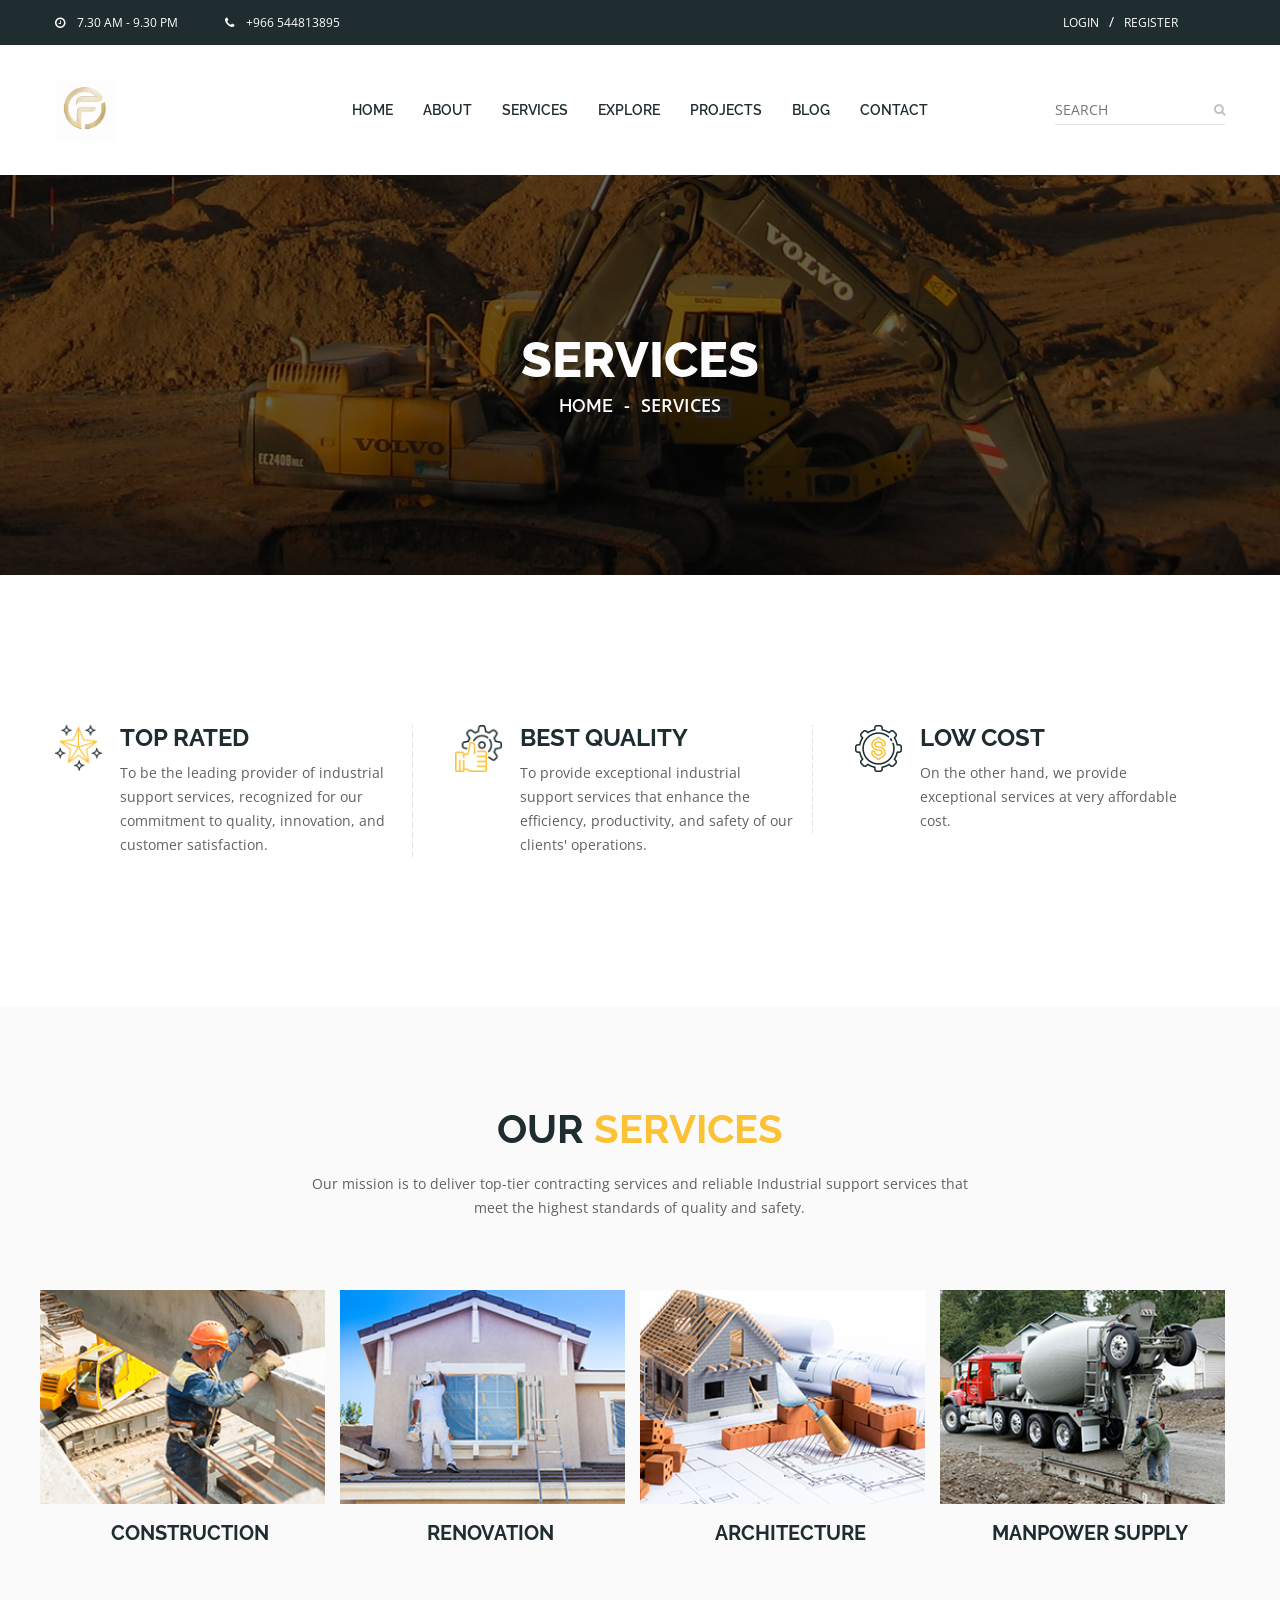
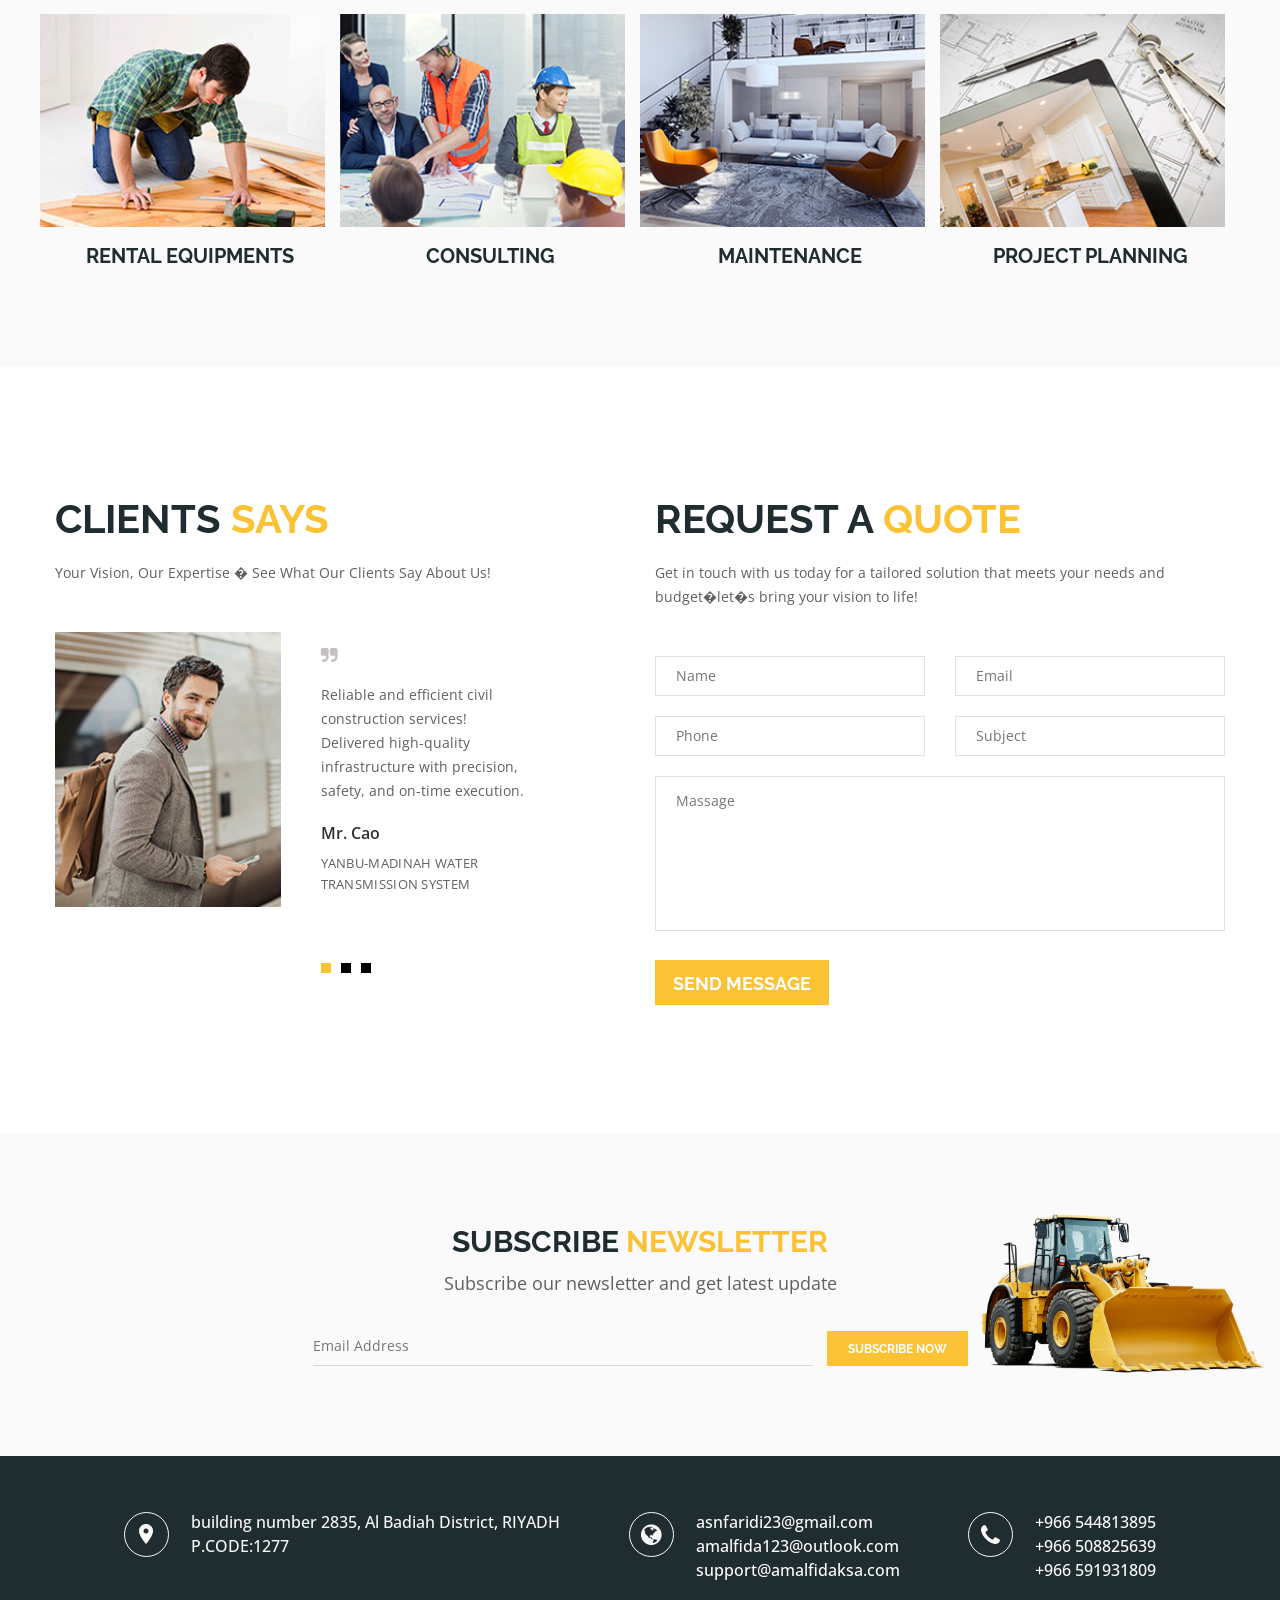
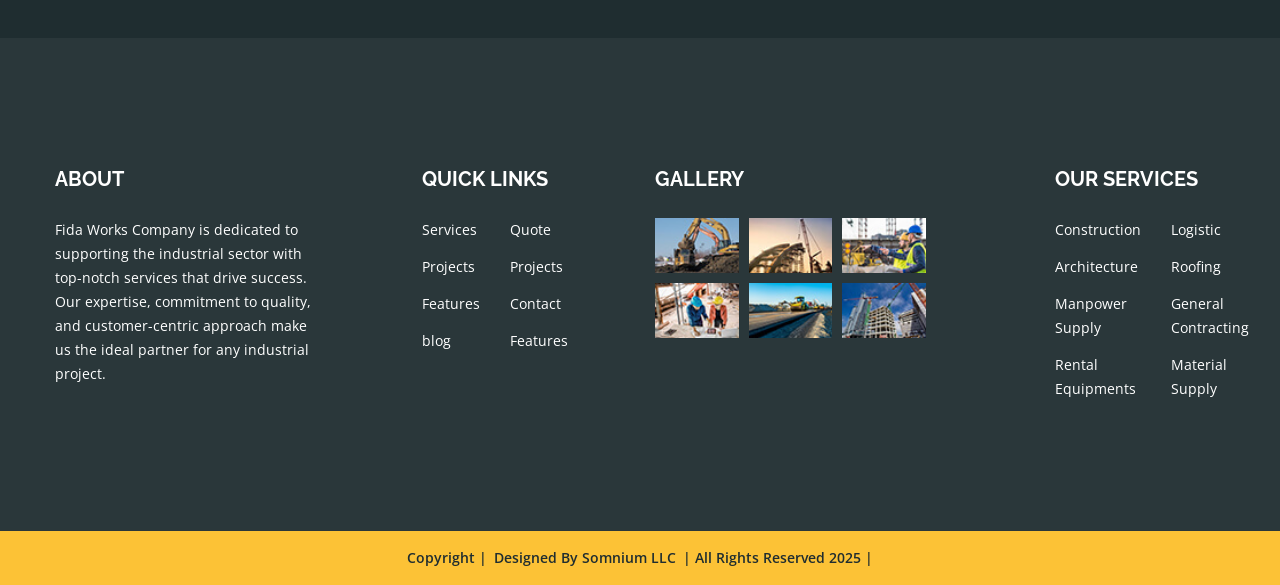
<file: service.html>
<!doctype html>
<html class="no-js" lang="en">


<head>
    <meta charset="utf-8">
    <meta http-equiv="x-ua-compatible" content="ie=edge">
    <title>Service || AMAL FIDA</title>
    <meta name="description" content="AMAL FIDA - Fida Works Company. General contracting and industrial support services in Saudi Arabia.">
    <meta name="viewport" content="width=device-width, initial-scale=1">
    
    <!-- Favicon -->
    <link rel="icon" type="image/png" href="images/logo al fida.png">
    <link rel="shortcut icon" type="image/png" href="images/logo al fida.png">
    <link rel="apple-touch-icon" href="images/logo al fida.png">
    

    <!-- All css files are included here. -->
    <!-- Bootstrap fremwork main css -->
    <link rel="stylesheet" href="css/bootstrap.min.css">
    <!-- Owl Carousel  main css -->
    <link rel="stylesheet" href="css/owl.carousel.min.css">
    <link rel="stylesheet" href="css/owl.theme.default.min.css">
    <!-- This core.css file contents all plugings css file. -->
    <link rel="stylesheet" href="css/core.css">
    <!-- Theme shortcodes/elements style -->
    <link rel="stylesheet" href="css/shortcode/shortcodes.css">
    <!-- Theme main style -->
    <link rel="stylesheet" href="style.css">
    <!-- Responsive css -->
    <link rel="stylesheet" href="css/responsive.css">
    <!-- User style -->
    <link rel="stylesheet" href="css/custom.css">


    <!-- Modernizr JS -->
    <script src="js/vendor/modernizr-2.8.3.min.js"></script>
</head>

<body>
    <!--[if lt IE 8]>
        <p class="browserupgrade">You are using an <strong>outdated</strong> browser. Please <a href="http://browsehappy.com/">upgrade your browser</a> to improve your experience.</p>
    <![endif]-->  

    <!-- Body main wrapper start -->
    <div class="wrapper">
        <!-- Start Header Style -->
        <div id="header" class="htc-header">
            <!-- Start Header Top -->
            <div class="htc__header__top bg__cat--1">
                <div class="container">
                    <div class="row">
                        <div class="col-md-6 col-lg-6 col-sm-6 col-xs-12">
                            <ul class="heaher__top__left">
                                <li><i class="fa fa-clock-o"></i>7.30 AM  -  9.30 PM</li>
                                <li><a href="#"><i class="fa fa-phone"></i>+966 544813895 </a></li>
                            </ul>
                        </div>
                        <div class="col-md-6 col-lg-6 col-sm-6 col-xs-12">
                            <div class="header__top__right">
                                <ul class="login-register">
                                    <li><a href="login-register.html">LOGIN</a></li>
                                    <li class="separator">/</li>
                                    <li><a href="login-register.html">REGISTER</a></li>
                                </ul>

                            </div>
                        </div>
                    </div>
                </div>
            </div>
            <!-- End Header Top -->
            <!-- Start Mainmenu Area -->
            <div id="sticky-header-with-topbar" class="mainmenu__wrap sticky__header">
                <div class="container">
                    <div class="row">
                        <div class="col-md-2 col-sm-6 col-xs-7">
                            <div class="logo">
                                <a href="index.html">
                                    <img src="images/logo al fida.png" alt="AMAL FIDA logo" width="60" height="60">
                                </a>
                            </div>
                        </div>
                        <div class="col-md-8 col-sm-6 col-xs-5">
                            <nav class="main__menu__nav  hidden-xs hidden-sm">
                                <ul class="main__menu">
                                    <li class="drop"><a href="index.html">HOME</a>
                                        <ul class="">
                                        </ul>
                                    </li>
                                    <li><a href="about.html">ABOUT</a></li>
                                    <li><a href="service.html">SERVICES</a></li>
                                    <li class="drop"><a href="#">Explore</a>
                                        <ul class="dropdown">
                                            <li><a href="service.html">service</a></li>
                                            <li><a href="projects-one.html">project gallery</a></li>
                                            <li><a href="blog.html">BLog</a></li>
                                            <li><a href="login-register.html">Log in & Register</a></li>
                                        </ul>
                                    </li>
                                    <li class="drop"><a href="#">PROJECTS</a>
                                        <ul class="dropdown">
                                            <li><a href="projects-one.html">project gallery</a></li>
                                        </ul>
                                    </li>
                                    <li class="drop"><a href="blog.html">BLOG</a>
                                        <ul class="dropdown">
                                            <li><a href="blog.html">BLog</a></li>
                                        </ul>
                                    </li>
                                    <li><a href="contact.html">CONTACT</a></li>
                                </ul>
                            </nav>
                            <div class="mobile-menu clearfix visible-xs visible-sm">
                                <nav>
                                    <ul>
                                        <li><a href="index.html">HOME</a></li>
                                        <li><a href="about.html">ABOUT</a></li>
                                        <li><a href="service.html">SERVICES</a></li>
                                        <li><a href="projects-one.html">PROJECTS</a></li>
                                        <li><a href="blog.html">BLOG</a></li>
                                        <li><a href="contact.html">CONTACT</a></li>
                                        <li><a href="login-register.html">LOGIN / REGISTER</a></li>
                                    </ul>
                                </nav>
                            </div>
                            <div class="mobile-menu-area"></div>
                        </div>
                        <div class="col-md-2 col-sm-6 hidden-xs">
                            <div class="htc__header__search">
                                <input type="text" placeholder="SEARCH">
                                <a href="#"><i class="fa fa-search"></i></a>
                            </div>
                        </div>
                    </div>
                </div>
            </div>
            <!-- End Mainmenu Area -->
        </div>
        <!-- End Header Style -->
        <!-- Start Bradcaump area -->
        <div class="ht__bradcaump__area" data--black__overlay="6" style="background: rgba(0, 0, 0, 0) url(images/bg/5.jpg) no-repeat scroll center center / cover ;">
            <div class="ht__bradcaump__wrap">
                <div class="container">
                    <div class="row">
                        <div class="col-xs-12">
                            <div class="bradcaump__inner text-center">
                                <h2 class="bradcaump-title">SERVICES</h2>
                                <nav class="bradcaump-inner">
                                  <a class="breadcrumb-item" href="index.html">Home</a>
                                  <span class="brd-separetor">-</span>
                                  <span class="breadcrumb-item active">SERVICES</span>
                                </nav>
                            </div>
                        </div>
                    </div>
                </div>
            </div>
        </div>
        <!-- End Bradcaump area -->
        <!-- Start Offer Area -->
        <section class="htc__offer__area ptb--150 bg__white">
            <div class="container">
                <div class="row">
                    <div class="col-md-4 col-lg-4 col-sm-6 col-xs-12">
                        <div class="offer">
                            <div class="offer__icon">
                                <img src="images/others/icon-2/1.png" alt="icon images">
                            </div>
                            <div class="offer__details">
                                <h2><a href="#">TOP RATED</a></h2>
                                <p>To be the leading provider of industrial support services, recognized for 
                                    our commitment to quality, innovation, and customer satisfaction. </p>
                            </div>
                        </div>
                    </div>
                    <div class="col-md-4 col-lg-4 col-sm-6 col-xs-12 xmt-40">
                        <div class="offer separator">
                            <div class="offer__icon">
                                <img src="images/others/icon-2/2.png" alt="icon images">
                            </div>
                            <div class="offer__details">
                                <h2><a href="#">BEST QUALITY</a></h2>
                                <p>To provide exceptional industrial support services that enhance the 
                                    efficiency, productivity, and safety of our clients' operations.</p>                         </div>
                        </div>
                    </div>
                    <div class="col-md-4 col-lg-4 hidden-sm col-xs-12 xmt-40">
                        <div class="offer separator">
                            <div class="offer__icon">
                                <img src="images/others/icon-2/3.png" alt="icon images">
                            </div>
                            <div class="offer__details">
                                <h2><a href="#">LOW COST</a></h2>
                                <p>On the other hand, we provide exceptional services at very affordable cost.</p>
                            </div>
                        </div>
                    </div>
                </div>
            </div>
        </section>
        <!-- End Offer Area -->
        <!-- Start Service Area -->
        <section class="htc__service__area service__page bg__gray ptb--100">
            <div class="container">
                <div class="row">
                    <div class="col-xs-12">
                        <div class="section__title text-center">
                            <h2 class="title__line">OUR <span class="text--theme">SERVICES</span></h2>
                            <p> Our mission is to deliver top-tier contracting services and reliable Industrial 
                                support services that meet the highest standards of quality and safety. </p>
                        </div>
                    </div>
                </div>
                <div class="row">
                    <div class="service__section__wrap clearfix">
                        <!-- Start Single Service -->
                        <div class="col-md-3 col-lg-3 col-sm-4 col-xs-12">
                            <div class="service foo">
                                <div class="service__thumb">
                                    <a href="single-service.html">
                                        <img src="images/service/1.jpg" alt="service images">
                                    </a>
                                    <div class="service__hover">
                                        <div class="service__action">
                                            <a href="single-service.html">DETAILS</a>
                                        </div>
                                    </div>
                                </div>
                                <div class="service__details">
                                    <h2><a href="single-service.html">CONSTRUCTION</a></h2>
                                </div>
                            </div>
                        </div>
                        <!-- End Single Service -->
                        <!-- Start Single Service -->
                        <div class="col-md-3 col-lg-3 col-sm-4 col-xs-12">
                            <div class="service foo">
                                <div class="service__thumb">
                                    <a href="single-service.html">
                                        <img src="images/service/2.jpg" alt="service images">
                                    </a>
                                    <div class="service__hover">
                                        <div class="service__action">
                                            <a href="single-service.html">DETAILS</a>
                                        </div>
                                    </div>
                                </div>
                                <div class="service__details">
                                    <h2><a href="single-service.html">RENOVATION</a></h2>
                                </div>
                            </div>
                        </div>
                        <!-- End Single Service -->
                        <!-- Start Single Service -->
                        <div class="col-md-3 col-lg-3 col-sm-4 col-xs-12">
                            <div class="service foo">
                                <div class="service__thumb">
                                    <a href="single-service.html">
                                        <img src="images/service/3.jpg" alt="service images">
                                    </a>
                                    <div class="service__hover">
                                        <div class="service__action">
                                            <a href="single-service.html">DETAILS</a>
                                        </div>
                                    </div>
                                </div>
                                <div class="service__details">
                                    <h2><a href="single-service.html">ARCHITECTURE</a></h2>
                                </div>
                            </div>
                        </div>
                        <!-- End Single Service -->
                        <!-- Start Single Service -->
                        <div class="col-md-3 col-lg-3 col-sm-4 col-xs-12">
                            <div class="service foo">
                                <div class="service__thumb">
                                    <a href="single-service.html">
                                        <img src="images/service/4.jpg" alt="service images">
                                    </a>
                                    <div class="service__hover">
                                        <div class="service__action">
                                            <a href="single-service.html">DETAILS</a>
                                        </div>
                                    </div>
                                </div>
                                <div class="service__details">
                                    <h2><a href="single-service.html">MANPOWER SUPPLY</a></h2>
                                </div>
                            </div>
                        </div>
                        <!-- End Single Service -->
                        <!-- Start Single Service -->
                        <div class="col-md-3 col-lg-3 col-sm-4 col-xs-12">
                            <div class="service foo">
                                <div class="service__thumb">
                                    <a href="single-service.html">
                                        <img src="images/service/5.jpg" alt="service images">
                                    </a>
                                    <div class="service__hover">
                                        <div class="service__action">
                                            <a href="single-service.html">DETAILS</a>
                                        </div>
                                    </div>
                                </div>
                                <div class="service__details">
                                    <h2><a href="single-service.html">RENTAL EQUIPMENTS</a></h2>
                                </div>
                            </div>
                        </div>
                        <!-- End Single Service -->
                        <!-- Start Single Service -->
                        <div class="col-md-3 col-lg-3 col-sm-4 col-xs-12">
                            <div class="service foo">
                                <div class="service__thumb">
                                    <a href="single-service.html">
                                        <img src="images/service/6.jpg" alt="service images">
                                    </a>
                                    <div class="service__hover">
                                        <div class="service__action">
                                            <a href="single-service.html">DETAILS</a>
                                        </div>
                                    </div>
                                </div>
                                <div class="service__details">
                                    <h2><a href="single-service.html">CONSULTING</a></h2>
                                </div>
                            </div>
                        </div>
                        <!-- End Single Service -->
                        <!-- Start Single Service -->
                        <div class="col-md-3 col-lg-3 hidden-sm col-xs-12">
                            <div class="service foo">
                                <div class="service__thumb">
                                    <a href="single-service.html">
                                        <img src="images/service/7.jpg" alt="service images">
                                    </a>
                                    <div class="service__hover">
                                        <div class="service__action">
                                            <a href="single-service.html">DETAILS</a>
                                        </div>
                                    </div>
                                </div>
                                <div class="service__details">
                                    <h2><a href="single-service.html">MAINTENANCE</a></h2>
                                </div>
                            </div>
                        </div>
                        <!-- End Single Service -->
                        <!-- Start Single Service -->
                        <div class="col-md-3 col-lg-3 hidden-sm col-xs-12">
                            <div class="service foo">
                                <div class="service__thumb">
                                    <a href="single-service.html">
                                        <img src="images/service/8.jpg" alt="service images">
                                    </a>
                                    <div class="service__hover">
                                        <div class="service__action">
                                            <a href="single-service.html">DETAILS</a>
                                        </div>
                                    </div>
                                </div>
                                <div class="service__details">
                                    <h2><a href="single-service.html">PROJECT PLANNING</a></h2>
                                </div>
                            </div>
                        </div>
                        <!-- End Single Service -->
                    </div>
                </div>
            </div>
        </section>
        <!-- End Service Area -->
        <!-- Start Testimonial Area -->
        <section class="htc__testimonial__area ptb--130 bg__white">
            <div class="container">
                <div class="row">
                    <div class="col-md-6 col-lg-5 col-sm-12 col-xs-12">
                        <div class="htc__testimonial__wrap">
                            <div class="section__title text-left">
                                <h2 class="title__line">CLIENTS <span class="text--theme">SAYS</span></h2>
                                <p>Your Vision, Our Expertise � See What Our Clients Say About Us!                                </p>
                            </div>
                            <div class="testimonial__activation clearfix">
                                 <!-- Start Single Testimonial -->
                                <div class="testimonial">
                                    <div class="testimonial__thumb">
                                         <img src="images/test/client/1.jpg" alt="clint image">
                                    </div>
                                    <div class="testimonial__details">
                                        <div class="tes__icon">
                                            <i class="fa fa-quote-right"></i>
                                        </div>
                                        <p>Reliable and efficient civil construction services! Delivered high-quality infrastructure with precision, safety, and on-time execution.</p>
                                        <h2><a href="#">Mr. Cao</a></h2>
                                        <h4>YANBU-MADINAH WATER<br>TRANSMISSION SYSTEM</h4>
                                    </div>
                                </div>
                                 <!-- End Single Testimonial -->
                                 <!-- Start Single Testimonial -->
                                <div class="testimonial">
                                    <div class="testimonial__thumb">
                                         <img src="images/test/client/1.jpg" alt="clint image">
                                    </div>
                                    <div class="testimonial__details">
                                        <div class="tes__icon">
                                            <i class="fa fa-quote-right"></i>
                                        </div>
                                        <p>Exceptional manpower services! Skilled workforce, timely deployment, and a commitment to quality ensure seamless execution on the MARJAN INCREMENT PROGRAM PKG-16&17 project.</p>
                                        <h2><a href="#">Mr. Roland</a></h2>
                                        <h4>MARJAN INCREMENT PROGRAM PKG-16&17</h4>
                                    </div>
                                </div>
                                 <!-- End Single Testimonial -->
                                 <!-- Start Single Testimonial -->
                                <div class="testimonial">
                                    <div class="testimonial__thumb">
                                         <img src="images/test/client/1.jpg" alt="clint image">
                                    </div>
                                    <div class="testimonial__details">
                                        <div class="tes__icon">
                                            <i class="fa fa-quote-right"></i>
                                        </div>
                                        <p>Reliable and well-maintained rental equipment for all construction needs�ensuring efficiency, safety, and cost-effective execution on the JAFURAH GAS PROCESSING FACILITIES project.</p>
                                        <h2><a href="#">Mr.Irfan</a></h2>
                                        <h4>JAFURAH GAS PROCESSING FACILITIES</h4>
                                    </div>
                                </div>
                                 <!-- End Single Testimonial -->
                            </div>
                        </div>
                    </div>
                    <div class="col-md-6 col-lg-6  col-lg-offset-1 col-sm-12 col-xs-12 smt-40">
                        <div class="reguest__quote">
                            <div class="section__title text-left">
                                <h2 class="title__line">REQUEST A <span class="text--theme">QUOTE</span></h2>
                                <p>Get in touch with us today for a tailored solution that meets your needs and budget�let�s bring your vision to life!</p>
                            </div>
                            <div class="clint__comment__form">
                                <div class="single__cl__form">
                                    <input type="text" placeholder="Name">
                                    <input type="email" placeholder="Email">
                                </div>
                                <div class="single__cl__form">
                                    <input type="tel" placeholder="Phone">
                                    <input type="text" placeholder="Subject">
                                </div>
                                <div class="single__cl__message">
                                    <textarea name="message" placeholder="Massage"></textarea>
                                </div>
                                <div class="clint__submit__btn">
                                    <a class="htc__btn" href="#">SEND MESSAGE</a>
                                </div>
                            </div>
                        </div>
                    </div>
                </div>
            </div>
        </section>
        <!-- End Testimonial Area -->
        <!-- Start Newsletter Area -->
        <section class="htc__newsletter__area ptb--90 bg__gray">
            <div class="container">
                <div class="row">
                    <div class="col-xs-12">
                        <div class="newsletter__wrap">
                            <h2 class="title__line">SUBSCRIBE <span class="text--theme">NEWSLETTER</span></h2>
                            <h4>Subscribe our newsletter and get latest update</h4>
                            <div class="newsletter__form">
                                <div class="input__box">
                                    <div id="mc_embed_signup">
                                        <form action="https://online.flippingbook.com/view/84429583/" method="post" id="mc-embedded-subscribe-form" name="mc-embedded-subscribe-form" class="validate" target="_blank" novalidate>
                                            <div id="mc_embed_signup_scroll" class="htc__news__inner">
                                                <div class="news__input">
                                                    <input type="email" value="" name="EMAIL" class="email" id="mce-EMAIL" placeholder="Email Address" required>
                                                </div>
                                                <!-- real people should not fill this in and expect good things - do not remove this or risk form bot signups-->
                                                <div style="position: absolute; left: -5000px;" aria-hidden="true"><input type="text" name="b_6bbb9b6f5827bd842d9640c82_05d85f18ef" tabindex="-1" value=""></div>
                                                <div class="clearfix subscribe__btn"><input type="submit" value="SUBSCRIBE NOW" name="subscribe" id="mc-embedded-subscribe" class="bst__btn btn--white__color">
                                                    
                                                </div>
                                            </div>
                                        </form>
                                    </div>
                                </div>        
                            </div>
                        </div>
                    </div>
                </div>
            </div>
            <div class="newsletter__thumb">
                <div class="newsletter__thumb__inner">
                    <img src="images/others/1.png" alt="newsletter img">
                </div>
            </div>
        </section>
        <!-- End Newsletter Area -->
        <!-- Start Contact Address -->
        <div class="htc__contact__address add-res bg__cat--1">
            <div class="container">
                <div class="row">
                    <div class="col-md-12">
                        <div class="htc__contact__wrap clearfix">
                            <!-- Start Single Address -->
                            <div class="ht__address__inner">
                                <div class="ht__address__icon map-pin">
                                    <i class="zmdi zmdi-pin"></i>
                                </div>
                                <div class="ht__address__details">
                                    <p>building number 2835, Al Badiah District, RIYADH <br>P.CODE:1277</p> 
                                </div>
                            </div>
                            <!-- End Single Address -->
                            <!-- Start Single Address -->
                            <div class="ht__address__inner">
                                <div class="ht__address__icon glob">
                                    <i class="fa fa-globe" aria-hidden="true"></i>
                                </div>
                                <div class="ht__address__details">
                                    <p><a href="#">asnfaridi23@gmail.com</a></p>
                                    <p><a href="#">amalfida123@outlook.com</a></p>
                                    <p><a href="#">support@amalfidaksa.com</a></p>
                                </div>
                            </div>
                            <!-- End Single Address -->
                            <!-- Start Single Address -->
                            <div class="ht__address__inner">
                                <div class="ht__address__icon">
                                    <i class="fa fa-phone" aria-hidden="true"></i>
                                </div>
                                <div class="ht__address__details">
                                    <p><a href="#">+966 544813895 </a></p>
                                    <p><a href="#">+966 508825639 </a></p>
                                    <p><a href="#">+966 591931809 </a></p>
                                </div>
                            </div>
                            <!-- End Single Address -->
                        </div>
                    </div>
                </div>
            </div>
        </div>
        <!-- End Contact Address -->
        <!-- Start Footer Area -->
        <footer class="htc__footer__area">
            <div class="footer__top ptb--130" data--1f2d30__overlay="9.5" style="background: rgba(0, 0, 0, 0) url(images/bg/2.jpg) no-repeat fixed center center / cover ;">
                <div class="container">
                    <div class="row">
                        <div class="htc__footer__wrap clearfix">
                            <!-- Start Single Footer -->
                            <div class="col-md-3 col-lg-3 col-sm-6 col-xs-12">
                                <div class="footer">
                                    <div class="footer__widget">
                                        <h2 class="ft__title">ABOUT</h2>
                                    </div>
                                    <div class="ft__details">
                                        <p><p>Fida Works Company is dedicated to supporting the industrial 
                                            sector with top-notch services that drive success. Our expertise, 
                                            commitment to quality, and customer-centric approach make us the 
                                            ideal partner for any industrial project.</p>
                                    </div>
                                </div>
                            </div>
                            <!-- End Single Footer -->
                            <!-- Start Single Footer -->
                            <div class="col-md-3 col-lg-3 col-sm-6 col-xs-12 xmt-40">
                                <div class="footer quick__link">
                                    <div class="footer__widget">
                                        <h2 class="ft__title">QUICK LINKS</h2>
                                    </div>
                                    <div class="footer__link">
                                        <ul class="ft__menu">
                                            <li><a href="service.html">Services</a></li>
                                            <li><a href="projects-one.html">Projects</a></li>
                                            <li><a href="#">Features</a></li>
                                            <li><a href="blog.html">blog</a></li>
                                        </ul>
                                        <ul class="ft__menu">
                                            <li><a href="#">Quote</a></li>
                                            <li><a href="projects-one.html">Projects</a></li>
                                            <li><a href="contact.html">Contact</a></li>
                                            <li><a href="#">Features</a></li>
                                        </ul>
                                    </div>
                                </div>
                            </div>
                            <!-- End Single Footer -->
                            <!-- Start Single Footer -->
                            <div class="col-md-3 col-lg-3 col-sm-6 col-xs-12 smt-40 xmt-40">
                                <div class="footer">
                                    <div class="footer__widget">
                                        <h2 class="ft__title">Gallery</h2>
                                    </div>
                                    <ul class="footer__instagram">
                                        <li><a href="#"><img src="images/blog/sm-img/1.jpg" alt="images"></a></li>
                                        <li><a href="#"><img src="images/blog/sm-img/2.jpg" alt="images"></a></li>
                                        <li><a href="#"><img src="images/blog/sm-img/3.jpg" alt="images"></a></li>
                                        <li><a href="#"><img src="images/blog/sm-img/4.jpg" alt="images"></a></li>
                                        <li><a href="#"><img src="images/blog/sm-img/5.jpg" alt="images"></a></li>
                                        <li><a href="#"><img src="images/blog/sm-img/6.jpg" alt="images"></a></li>
                                    </ul>
                                </div>
                            </div>
                            <!-- End Single Footer -->
                            <!-- Start Single Footer -->
                            <div class="col-md-3 col-lg-2 col-lg-offset-1 col-sm-6 col-xs-12 smt-40 xmt-40">
                                <div class="footer">
                                    <div class="footer__widget">
                                        <h2 class="ft__title">Our Services</h2>
                                        <div class="footer__link">
                                            <ul class="ft__menu">
                                                <li><a href="#">Construction</a></li>
                                                <li><a href="#">Architecture</a></li>
                                                <li><a href="#">Manpower Supply </a></li>
                                                <li><a href="#">Rental Equipments</a></li>
                                            </ul>
                                            <ul class="ft__menu">
                                                <li><a href="#">Logistic</a></li>
                                                <li><a href="#">Roofing</a></li>
                                                <li><a href="#">General Contracting </a></li>
                                                <li><a href="#">Material Supply</a></li>
                                            </ul>
                                        </div>
                                    </div>
                                </div>
                            </div>
                            <!-- End Single Footer -->
                        </div>
                    </div>
                </div>
            </div>
            <div class="copyright bg__theme">
                <div class="container">
                    <div class="row">
                        <div class="col-xs-12">
                            <div class="copyright__inner">
                                <p>Copyright | <a href="https://www.linkedin.com/company/somnium-llc/" target="_blank">Designed by Somnium LLC</a>
                                    | All Rights Reserved 2025 |</p>
                            </div>
                        </div>
                    </div>
                </div>
            </div>
        </footer>
        <!-- End Footer Area -->
    </div>
    <!-- Body main wrapper end -->

    <!-- Placed js at the end of the document so the pages load faster -->

    <!-- jquery latest version -->
    <script src="js/vendor/jquery-1.12.0.min.js"></script>
    <!-- Bootstrap framework js -->
    <script src="js/bootstrap.min.js"></script>
    <!-- All js plugins included in this file. -->
    <script src="js/plugins.js"></script>
    <script src="js/slick.min.js"></script>
    <script src="js/owl.carousel.min.js"></script>
    <!-- Waypoints.min.js. -->
    <script src="js/waypoints.min.js"></script>
    <!-- Main js file that contents all jQuery plugins activation. -->
    <script src="js/main.js"></script>

</body>



</html>
</file>
<file: css/core.css>
/*------------------------------------------------------------------------------

  Template Name: Simply Construction HTML Template.
  Template URI: #
  Description: Simply Construction is a unique website template designed in HTML with a simple & beautiful look. There is an excellent solution for creating clean, wonderful and trending material design corporate, corporate any other purposes websites.
  Author: DevItems
  Version: 1.0

-------------------------------------------------------------------------------*/

	@import url("font-awesome.css");
	@import url("material-design-iconic-font.min.css");
	@import url("plugins/animate.css");
	@import url("plugins/animate-slider.css");
	@import url("shortcode/default.css");
	@import url("plugins/jquery-ui.css");
	@import url("plugins/slick.css");
	@import url("plugins/slick-theme.css");
	@import url("plugins/meanmenu.css");
	@import url("plugins/magnific-popup.css");
	@import url('https://fonts.googleapis.com/css?family=Open+Sans:300,400,600,700|Raleway:300,400,500,600,700,800|Josefin+Sans:400,600,700');
</file>
<file: css/shortcode/shortcodes.css>
/*-----------------------------------------------------------------------------------
  Template Name: Simply Construction HTML Template.
  Template URI: #
  Description: Simply Construction is a unique website template designed in HTML with a simple & beautiful look. There is an excellent solution for creating clean, wonderful and trending material design corporate, corporate any other purposes websites.
  Author: DevItems
  Version: 1.0
-------------------------------------------------------------------------------------*/

@import url("header.css");
@import url("slider.css");
@import url("footer.css");
</file>
<file: style.css>
/*-----------------------------------------------------------------------------------
  Template Name: Simply Construction HTML Template.
  Template URI: #
  Description: Simply Construction is a unique website template designed in HTML with a simple & beautiful look. There is an excellent solution for creating clean, wonderful and trending material design corporate, corporate any other purposes websites.
  Author: DevItems
  Version: 1.0


-----------------------------------------------------------------------------------
  
  CSS INDEX
  ===================

  01. Google fonts
  02. Scroll To Top
  03. About Area
  04. Service Area
  05. Offer Area
  06. Project Area
  07. Call to Action Area
  08. Team Area
  09. Testimonial Area
  10. Blog Area
  11. Brand Area
  12. Newsletter Area
  13. Counterup Area
  14. Google Map Area
  15. Bradcaump Area
  16. Our Mission Area
  17. Project Area
  18. Blog Details Area
  19. Single Service Area
  20. Single Project Area
  21. Contact Area
  22. Log In Register Area

-----------------------------------------------------------------------------------*/


/*----------------------------------------*/
/*  1. Google fonts
/*----------------------------------------*/

/*

    font-family: 'Raleway', sans-serif;

    font-family: 'Open Sans', sans-serif;

    font-family: 'Josefin Sans', sans-serif;


*/


/*---------------------------------------
  02. Scroll To Top
----------------------------------------*/
 #scrollUp {
    border-radius: 2px;
    bottom: 80px;
    box-shadow: 0 0 10px rgba(0, 0, 0, 0.05);
    color: #fff;
    font-size: 28px;
    height: 45px;
    line-height: 45px;
    position: fixed;
    right: 15px;
    text-align: center;
    transition: all 0.3s ease 0s;
    width: 45px;
    z-index: 200;
    bottom: 15px;
}
#scrollUp:hover {
}

@-webkit-keyframes scroll-ani-to-top {
  0% {
    opacity: 0;
    bottom: 0;
  }
  50% {
    opacity: 1;
    bottom: 50%;
  }
  100% {
    opacity: 0;
    bottom: 75%;
  }
}
@-moz-keyframes scroll-ani-to-top {
  0% {
    opacity: 0;
    bottom: 0;
  }
  50% {
    opacity: 1;
    bottom: 50%;
  }
  100% {
    opacity: 0;
    bottom: 75%;
  }
}
@keyframes scroll-ani-to-top {
  0% {
    opacity: 0;
    bottom: 0;
  }
  50% {
    opacity: 1;
    bottom: 50%;
  }
  100% {
    opacity: 0;
    bottom: 75%;
  }
}
#scrollUp:hover i {
    animation: 800ms linear 0s normal none infinite running scroll-ani-to-top;
    height: 100%;
    left: 0;
    margin-bottom: -25px;
    position: absolute;
    width: 100%;
    bottom: 0;
}
#scrollUp i {
    color: #fff;
}
 #scrollUp {
    background: #fcc236 none repeat scroll 0 0;
}
 

/*---------------------------------------
  End Scroll To Top
----------------------------------------*/
/*---------------------------------------
  03. About Area
----------------------------------------*/ 

.about {
    margin-left: -15px;
    margin-right: -15px;
    transition: all 0.5s ease 0s;
}
.about__inner h2 {
    color: #ffffff;
    font-size: 22px;
    font-weight: 700;
}
.about__inner h2:hover a{
    color: #000;
}
.about__inner p {
    color: #fff;
    font-size: 14px;
    line-height: 24px;
    margin-top: 15px;
}
.about__btn a {
    font-family: Raleway;
    font-size: 12px;
    font-weight: 500;
    text-transform: uppercase;
    color: #fff;
}
.about__btn a:hover{
    color: #000;
}
.about__icon {
    position: relative;
    text-align: right;
    top: -11px;
}
.about__btn {
    margin-top: 10px;
}
.about {
    background: #fff none repeat scroll 0 0;
    padding-bottom: 30px;
    padding-top: 30px;
    position: relative;
}
.about__inner.about__hober__info {
    background: #fcc236 none repeat scroll 0 0;
    height: 100%;
    left: 0;
    position: absolute;
    top: 0;
    transform: scaleY(0);
    transition: all 0.5s ease 0s;
}
.about__inner.about__hober__info.active {
    transform: scaleY(1);
}

.about__inner {
  background: #1f2d30 none repeat scroll 0 0;
  padding: 60px 26px 22px;
}
.about:hover .about__inner.about__hober__info {
    transform: scaleY(1);
}
.about__inner.about__hober__info h2 {
    padding-top: 20px;
}
.about__inner.about__hober__info .about__icon {
    top: 31px;
}
.about__icon img {
    max-height: 39px;
}

/*-----------------------
About 2
--------------------------*/

.about--2 .about__inner {
    background: #fafafa none repeat scroll 0 0;
}
.about--2 .about__inner h2 {
    color: #1f2d30;
}
.about--2 .about__inner p {
    color: #606060;
}
.about--2 .about__btn a {
    color: #1f2d30;
}
.about--2 .about__inner.about__hober__info {
    background: #fcc236 none repeat scroll 0 0;
}
.about--2 .about__inner.about__hober__info h2 {
    color: #fff;
}
.about--2 .about__inner.about__hober__info p {
    color: #fff;
}
.about--2 .about__inner.about__hober__info .about__btn a {
    color: #fff;
}

.text__pos {
    position: relative;
}
.text__shape {
    left: 128px;
    position: absolute;
    top: 50%;
}
.text__shape h2 {
    color: #f7f7f7;
    font-family: Josefin Sans;
    font-size: 120px;
    font-weight: 700;
    letter-spacing: 15px;
    writing-mode: vertical-rl;
    transform: rotate(180deg) translateY(50%)  translateX(0);
}

/*---------------------------------------
  04. Service Area
----------------------------------------*/ 

.section__title h2.title__line {
    color: #1f2d30;
    font-size: 40px;
    font-weight: 700;
    text-transform: uppercase;
}
.section__title p {
    color: #606060;
    margin: 21px auto auto;
    width: 57%;
}
.service__thumb a img {
    width: 100%;
}
.service__thumb {
    position: relative;
}
.service__section__wrap .service__thumb {
  margin-left: -15px;
}
.service__hover {
    height: 100%;
    left: 0;
    opacity: 0;
    position: absolute;
    top: 0;
    transition: all 0.5s ease 0s;
    width: 100%;
    z-index: 2;
}
.service__hover::before {
    background: #fcc236 none repeat scroll 0 0;
    content: "";
    height: 100%;
    opacity: 0.85;
    position: absolute;
    width: 100%;
    z-index: -1;
}
.service__action {
    position: absolute;
    text-align: center;
    top: 50%;
    transform: translateY(-50%);
    width: 100%;
}
.service__action a {
    color: #fefefe;
    font-family: Raleway;
    font-size: 20px;
    font-weight: 700;
    transition: all 0.4s ease 0s;
}
.service__action a:hover {
    color: #000;
}
.service__details h2 {
    color: #1f2d30;
    font-size: 20px;
    font-weight: 700;
    margin-top: 18px;
    text-align: center;
    text-transform: uppercase;
}
.service:hover .service__hover {
    opacity: 1;
}

.container-fluid .section__title p {
    width: 34%;
}
/*Service Page*/

.service__page .service {
    margin-top: 70px;
}
.service__page .service__section__wrap{
    margin-top: -10px;
}

.service--2 .container-fluid .section__title p {
    margin-bottom: inherit;
    margin-left: inherit;
    margin-right: inherit;
    margin-top: 21px;
    text-align: left;
    width: 72%;
}

/*---------------------------------------
  05. Offer Area
----------------------------------------*/ 

.offer {
    display: flex;
}
.offer__icon img {
    max-width: 47px;
}
.offer__icon {
    margin-right: 18px;
}
.offer__details p {
  color: #606060;
  font-size: 14px;
  line-height: 24px;
  padding-right: 29px;
}
.offer__details h2 {
    color: #1f2d30;
    font-size: 24px;
    font-weight: 700;
    margin-bottom: 10px;
    text-transform: uppercase;
}

.offer.separator {
    position: relative;
}
.offer.separator::before {
    background: rgba(0, 0, 0, 0) url("images/icons/line.png") no-repeat scroll 100% 100% / cover ;
    content: "";
    height: 100%;
    left: -43px;
    position: absolute;
    top: 0;
    width: 1px;
    }

 /*Offer Style 2*/
.htc__offer__area{
    position: relative;
}

.htc__offer__2 .htc__offer__thumb {
    position: absolute;
    right: 0;
    top: 0;
    width: 44%;
}
.htc__offer__2 .htc__offer__container .offer + .offer {
    margin-top: 50px;
}
.htc__offer__2 .htc__offer__container {
    padding: 69px 0;
}
.htc__offer__2 .offer__details h2 {
    font-size: 20px;
    margin-bottom: 3px;
}

.htc__offer__area.htc__offer--2 {
    padding-top: 130px;
}
.htc__offer--2 .h1__offer__image {
  position: absolute;
  right: 3%;
  top: -40%;
  width: 21%;
  z-index: 3;
}


/*---------------------------------------
  06. Project Area
----------------------------------------*/

.project{
    margin-left: -15px;
    margin-right: -15px;
}

.project__thumb {
    position: relative;
    z-index: 4;
}
.project__hover__info {
    background: rgba(252, 194, 54, 0.9) none repeat scroll 0 0;
    height: 100%;
    left: 0;
    opacity: 0;
    position: absolute;
    text-align: center;
    top: 0;
    transition: all 0.5s ease 0s;
    width: 100%;
    z-index: 1;
}
.project__action {
    position: absolute;
    text-align: center;
    top: 50%;
    transform: translateY(-50%);
    width: 100%;
    z-index: 5;
}
.project__action h2 {
    color: #fefefe;
    font-size: 20px;
    font-weight: 700;
}
.project__hover__info::before {
    border: 1px solid #fff;
    bottom: 50px;
    content: "";
    height: auto;
    left: 45px;
    position: absolute;
    right: 45px;
    top: 50px;
    width: auto;
    z-index: 2;
}

.project__action h4 {
    color: #fff;
    font-size: 16px;
    font-weight: 700;
    margin-top: 17px;
}
.project__action > h2:hover a {
    color: #000;
}
.project__action h2 a {
    transition: all 0.4s ease 0s;
}
.project:hover .project__hover__info,
.project__itm:hover .project__hover__info {
    opacity: 1;
}

.project__thumb a {
    display: block;
}
.project__thumb a img {
    width: 100%;
}
.project__itm{
    margin-top: 30px;
}

/*---------------------------------------
  07. Call to Action Area
----------------------------------------*/

.callto__action__wrap {
    align-items: center;
    display: flex;
    height: 175px;
    justify-content: space-between;
}
.callto__action__wrap h2 {
    color: #fffffe;
    font-size: 32px;
    font-weight: 700;
    text-transform: uppercase;
}
.htc__btn--transparent {
    border: 1px solid #fff;
    display: inline-block;
    font-family: Raleway;
    font-size: 18px;
    font-weight: 700;
    height: 45px;
    line-height: 44px;
    padding: 0 36px;
    transition: all 0.5s ease 0s;
}
.htc__btn--transparent:hover {
    background: #fcc236 none repeat scroll 0 0;
    border: 1px solid #fcc236;
    color: #fff;
}
.callto__action__wrap{
    position: relative;
    z-index: 1;
}


/*---------------------------------------
  08. Team Area
----------------------------------------*/

.team__inner {
    position: relative;
}
.team__hover__info {
    background: rgba(252, 194, 54, 0.85) none repeat scroll 0 0;
    bottom: 0;
    left: 0;
    padding: 25px 0;
    position: absolute;
    transform: scaleY(0);
    transform-origin: center bottom 0;
    transition: all 0.5s ease 0s;
    width: 100%;
}
.team__social__link {
    display: flex;
    justify-content: center;
}
.team__social__link li a {
    color: #000;
}
.team__social__link li {
    margin: 0 13px;
}
.team__social__link li a i {
    background: #fff none repeat scroll 0 0;
    border-radius: 100%;
    color: #fcc236;
    font-size: 12px;
    height: 30px;
    line-height: 30px;
    text-align: center;
    transition: all 0.4s ease 0s;
    width: 30px;
}
.team__social__link li a:hover i {
    background: #000 none repeat scroll 0 0;
    color: #fff;
}
.team__details {
    background: #1f2d30 none repeat scroll 0 0;
    border-top: 1px solid #ffffff;
    padding: 23px 0;
    text-align: center;
    transition: all 0.5s ease 0s;
}
.team__details h2 a{
    color: #ffffff;
    font-size: 18px;
    font-weight: 600;
    text-transform: uppercase;
    transition: 0.5s;
}
.team__details h2 {
  line-height: 14px;
}
.team__details h2 a:hover{
    color: #000;
}
.team__details h4 {
    color: #ffffff;
    font-family: Open Sans;
    font-weight: 300;
    margin-top: 10px;
    text-transform: capitalize;
}
.team:hover .team__details {
    background: #fcc236 none repeat scroll 0 0;
}
.team:hover .team__hover__info {
    transform: scaleY(1);
}
.htc__team__container{
    position: relative;
    z-index: 2;
}
.team {
    margin-top: 30px;
}
/*-------------------
    Team 2
--------------------*/


.h1__team--one .team__social__link {
    display: block;
    margin-top: -15px;
    text-align: center;
    position: relative;
    top: 50%;
    transform: translateY(-50%);
}
.h1__team--one .team__social__link li {
    margin: 15px 0;
}
.h1__team--one .team__hover__info {
    bottom: auto;
    height: 100%;
    left: 0;
    padding: 0;
    top: 0;
    transform: scaleX(0);
    width: 85px;
}
.h1__team--one .team:hover .team__hover__info {
    transform: scaleX(1);
}

/*---------------------------------------
  09. Testimonial Area
----------------------------------------*/


.reguest__quote,
.htc__testimonial__wrap{
    position: relative;
    z-index: 2;
}
.htc__testimonial__area .section__title p {
    margin-bottom: inherit;
    margin-left: inherit;
    margin-right: inherit;
    margin-top: 20px;
    width: 100%;
}
.htc__testimonial__area .section__title{
    margin-bottom: 47px;
}
.section__title.text-left {
    margin-bottom: 47px;
}
.testimonial {
    align-items: center;
    display: flex !important;
    position: relative;
}
.testimonial__thumb img {
    width: 100%;
}
.testimonial__thumb {
    margin-right: 40px;
    min-width: 48%;
}
.testimonial__activation--2 .testimonial__thumb {
      margin-right: 25px;
      min-width: 37%;
}
.testimonial__activation--2 .testimonial__details p {
      font-style: italic;
      padding-right: 19px;
}
.testimonial__details h2 {
    color: #303030;
    font-family: Open Sans;
    font-size: 16px;
    font-weight: 600;
    margin-top: 30px;
    text-transform: capitalize;
}
.testimonial__details h4 {
    color: #606060;
    font-family: open sans;
    font-size: 14px;
    margin-top: 7px;
}
.single__cl__form {
    display: flex;
    margin-bottom: 20px;
    margin-left: -15px;
    margin-right: -15px;
}
.single__cl__form input {
    background: #fff none repeat scroll 0 0;
    border: 1px solid #e1e1e1;
    height: 40px;
    line-height: 40px;
    margin: 0 15px;
    padding: 0 20px;
    width: 50%;
    color: #606060;
}
.single__cl__form input::-moz-placeholder {
    color: #606060 !important;
}
.single__cl__message textarea::-moz-placeholder {
    color: #606060 !important;
    opacity: 1;
}
.clint__submit__btn a {
    padding: 0 17px;
}
.single__cl__message textarea {
    background: #fff none repeat scroll 0 0;
    border: 1px solid #e1e1e1;
    margin-bottom: 22px;
    min-height: 155px;
    padding-left: 20px;
    padding-top: 12px;
}
.htc__testimonial__wrap .slick-dots {
    bottom: 1px;
    right: -57px;
}
.htc__testimonial__wrap .slick-dots li.slick-active button::before,
.htc__testimonial__wrap .slick-dots li button:hover::before {
    background: #fcc236 none repeat scroll 0 0;
    opacity: 1;
}

.htc__testimonial__wrap .slick-dots li button::before {
    background: #000 none repeat scroll 0 0;
    content: "";
    height: 10px;
    opacity: 1;
    width: 10px;
    transition: 0.4s;
}
.htc__testimonial__wrap .slick-dots li {
    height: 10px;
    margin: 0;
    padding: 0;
    width: 10px;
}
.htc__testimonial__wrap .slick-dots li + li {
    margin-left: 10px;
}
.tes__icon i {
    color: #c7c0c0;
    font-size: 18px;
    margin-bottom: 18px;
}
/*----------------------------
    Testimonial 2
-----------------------------*/

.htc__testimonial__area.testimonial__2 .section__title p {
    margin: 0;
}
.htc__testimonial__left h2.title__line {
    color: #1f2d30;
    font-size: 40px;
    font-weight: 700;
    margin-bottom: 20px;
    text-transform: uppercase;
}
.htc__testimonial__left p + p {
    margin-top: 15px;
}
.testimonial__2 .htc__testimonial__wrap .slick-dots {
    bottom: -40px;
    left: -99%;
    right: auto;
}
.testimonial__2 .htc__testimonial__left p {
  padding-right: 14px;
}
.testimonial__2 .testimonial__details h2 {
  margin-top: 17px;
}




/*---------------------------------------
  10. Blog Area
----------------------------------------*/

.blog__thumb a {
    display: block;
}
.blog__thumb a img {
    width: 100%;
}
.blog__thumb {
    padding-bottom: 24px;
    position: relative;
}
.blog__hover__info {
    bottom: 0;
    left: 0;
    padding: 0 26px;
    position: absolute;
    width: 100%;
    z-index: 5;
}
.blog__meta {
    align-items: center;
    background: #1f2d30 none repeat scroll 0 0;
    border: 2px solid #fff;
    border-radius: 25px;
    display: flex;
    height: 50px;
    justify-content: center;
    padding: 0 25px;
    transition: 0.4s;
}
.blog:hover .blog__meta{
    background: #fcc236;
}
.blog:hover .blog__meta li a,
.blog:hover .blog__meta li{
    color: #1f2d30;
}

.blog__meta li a {
    color: #fff;
    display: inline-block;
    text-transform: capitalize;
    transition: 0.4s;
}
.blog__meta li a:hover{
    color: #fcc236;
}
.blog__meta li {
    color: #fff;
    font-size: 14px;
    font-weight: 500;
    transition: 0.4s;
}
.blog__meta li + li {
    margin-left: 20px;
}

.blog__details h2 {
    color: #606060;
    font-size: 18px;
    font-weight: 700;
    line-height: 28px;
    margin-top: 25px;
    text-transform: uppercase;
}
.blog__btn a {
    color: #b6b6b6;
    font-family: Raleway;
    font-weight: 700;
    text-transform: uppercase;
    transition: all 0.4s ease 0s;
}
.blog__btn a i {
    padding-left: 9px;
}
.blog__btn a:hover {
    color: #fcc236;
}
.blog__btn {
    margin-top: 16px;
}
.blog{
    margin-top: 30px;
}
/*--------------------------
    Blog 2
----------------------------*/
.htc__blog--2 .blog__hover__info {
    padding: 0;
}
.htc__blog--2 .blog__meta {
    border: 2px solid transparent;
    border-radius: 0;
}
.blog--one,
.blog--two{
    margin-top: -30px;
}
.blog--two .blog__hover__info {
    padding: 0 86px;
}
.blog--three{
    margin-top: -60px;
}
.blog--three .blog {
    margin-top: 60px;
}
.blog--one .blog__hover__info {
    padding: 0 130px;
}
.blog__video {
    left: 50%;
    position: absolute;
    top: 50%;
    transform: translateX(-50%) translateY(-50%);
    z-index: 999;
}
.blog__activation{
    position: relative;
}
.blog__activation .owl-nav div {
    height: 60px;
    left: 30px;
    line-height: 67px;
    position: absolute;
    top: 50%;
    width: 38px;
}

.blog__activation .owl-nav div.owl-next {
    left: auto;
    right: 30px;
}

.blog__activation.owl-theme .owl-nav [class*="owl-"] {
    background: rgba(207, 207, 208, 0.6) none repeat scroll 0 0;
    margin: 0;
    padding: 0;
}
.blog__activation .owl-nav div i {
    color: #303030;
    font-size: 30px;
}
.blog--details .htc__bl__dtl__inner {
    padding-right: 30px;
}
/*---------------------------------------
  11. Brand Area
----------------------------------------*/


.brand__list {
    display: flex;
    justify-content: space-between;
    align-items: center;
}
.brand__list li a {
    display: block;
}
.htc__brand__area {
    padding-bottom: 125px;
    padding-top: 126px;
}

/*---------------------------------------
  12. Newsletter Area
----------------------------------------*/


.news__input input::-moz-placeholder {
    color: #979797;
    opacity: 1;
}

.newsletter__wrap {
    text-align: center;
}
.newsletter__wrap h2 {
    color: #1f2d30;
    font-weight: 700;
    margin-bottom: 16px;
    text-transform: uppercase;
}
.newsletter__wrap h4 {
    color: #606060;
    font-family: Open Sans;
    font-size: 18px;
}
.newsletter__form {
    margin: 40px auto auto;
    width: 655px;
}
.htc__news__inner {
    position: relative;
}
.news__input input {
    -moz-border-bottom-colors: none;
    -moz-border-left-colors: none;
    -moz-border-right-colors: none;
    -moz-border-top-colors: none;
    background: transparent none repeat scroll 0 0;
    border-color: currentcolor currentcolor #d7d7d7;
    border-image: none;
    border-style: none none solid;
    border-width: 0 0 1px;
    color: #979797;
    padding-bottom: 7px;
}
.clearfix.subscribe__btn {
    bottom: 0;
    position: absolute;
    right: 0;
}
.news__input {
    width: 500px;
}
.subscribe__btn input {
    background: #fcc236 none repeat scroll 0 0;
    border: 1px solid #fcc236;
    color: #fff;
    font-family: Raleway;
    font-size: 12px;
    font-weight: 700;
    height: 35px;
    padding: 0 20px;
    transition: all 0.3s ease 0s;
}
.subscribe__btn input:hover {
    background: transparent none repeat scroll 0 0;
    border: 1px solid #000;
    color: #000;
}
.htc__newsletter__area {
    position: relative;
}
.newsletter__thumb {
    position: absolute;
    right: 4%;
    top: 50%;
    transform: translateY(-50%);
    width: 21%;
}
/*---------------------------------------
  13. Counterup Area
----------------------------------------*/

.htc__counterup__wrap {
    align-items: center;
    display: flex;
    justify-content: space-around;
}
.fact__count span.count {
    color: #1f2d30;
    font-size: 40px;
    font-weight: 700;
}
.fact__title h2 {
    color: #1f2d30;
    font-size: 20px;
    font-weight: 700;
    margin-top: 6px;
    text-transform: uppercase;
}
.h1__countdown .htc__callto__action h2 {
    font-size: 56px;
    font-weight: 700;
    margin-bottom: 18px;
}
.h1__countdown .htc__callto__action {
    padding-bottom: 100px;
    padding-top: 100px;
}
.h1__countdown .htc__call__btn {
    margin-top: 36px;
}
.h1__countdown .htc__callto__action p {
    width: 65%;
}
.h1__countdown .htc__counterup__wrap {
    height: 145px;
    padding: 0 157px;
}
.counterup__left__thumb {
    margin-left: -15px;
    margin-right: 40px;
}




/*---------------------------------------
  14. Google Map Area
----------------------------------------*/


.map-contacts{
    position: relative;
}
#googleMap {
    height: 436px;
    width: 100%;
}
.htc__contact__address--2 {
    background: rgba(31, 45, 48, 0.92) none repeat scroll 0 0;
    bottom: 0;
    position: absolute;
    right: 18%;
}
.htc__contact__address--2 .map-contacts {
    position: relative;
}
.htc__contact__address--2 .htc__contact__wrap {
    display: block;
}
.htc__contact__address--2 .htc__contact__wrap {
    padding: 0 40px;
}
.htc__contact__address--2 .htc__contact__wrap .ht__address__inner + .ht__address__inner {
    margin-top: 40px;
}

/*---------------------------------------
  15. Bradcaump Area
----------------------------------------*/


.ht__bradcaump__wrap {
    align-items: center;
    display: flex;
    height: 400px;
    position: relative;
    z-index: 2;
}
.bradcaump__inner h2.bradcaump-title {
    color: #fdfdfd;
    font-size: 50px;
    font-weight: 800;
    text-transform: uppercase;
}
.bradcaump-inner span {
  color: #fff;
  font-size: 18px;
  font-weight: 600;
  text-transform: uppercase;
}
.bradcaump-inner a {
    font-family: Raleway;
    font-size: 18px;
    font-weight: 600;
    text-transform: uppercase;
}
.bradcaump-inner {
    margin-top: 6px;
}
.brd-separetor {
    padding: 0 7px;
}
.htc__bst__btn .htc__btn {
    padding: 0 36px;
}

/*---------------------------------------
  16. Our Mission Area
----------------------------------------*/

.htc__mission__area {
    position: relative;
}
.htc__offer__thumb {
    position: absolute;
    right: 0;
    top: 0;
}
.htc__mission__container {
    padding: 89px 0;
}
.htc__mission__container .single__mission + .single__mission {
    margin-top: 50px;
}
.single__mission h2 {
    color: #1f2d30;
    font-size: 20px;
    font-weight: 700;
    margin-bottom: 12px;
    text-transform: uppercase;
}
.single__mission p {
    padding-right: 33px;
}




/*---------------------------------------
  17. Project Area
----------------------------------------*/

.project--one{
    margin-top: -20px;
}

.project--one .project {
    margin-left: -5px;
    margin-right: -5px;
    margin-top: 20px;
}

/*---------------------------------------
  18. Blog Details Area
----------------------------------------*/

.sidebar__separator{
    margin-top: 30px;
}

.htc__category {
    padding: 40px;
    text-align: center;
}
.cat__list li a {
    color: #606060;
    font-weight: 600;
    text-transform: uppercase;
    transition: all 0.3s ease 0s;
}
.cat__list li {
    border-bottom: 1px dashed #e1e1e1;
    padding: 15px 0;
}
.cat__list li:first-child {
    padding-top: 0;
}
.cat__list li:hover a {
    color: #fcc236;
}
.sidebar__title {
    border-bottom: 1px dashed #e1e1e1;
    color: #303030;
    font-size: 14px;
    font-weight: 800;
    margin-bottom: 20px;
    padding-bottom: 20px;
    text-align: center;
    text-transform: uppercase;
}
.htc__search__area {
    padding: 40px;
}
.pro__input__box {
    position: relative;
}
.pro__input__box i {
  background: #1f2d30 none repeat scroll 0 0;
  bottom: 0;
  color: #fff;
  cursor: pointer;
  height: 35px;
  line-height: 33px;
  position: absolute;
  right: 0;
  text-align: center;
  transition: all 0.4s ease 0s;
  width: 33px;
}
.pro__input__box input {
    background: transparent none repeat scroll 0 0;
    border: 1px solid #ebebeb;
    color: #c5c5c5;
    height: 35px;
    padding: 0 34px 0 15px;
    position: relative;
}
.pro__input__box i:hover {
    background: #fcc236 none repeat scroll 0 0;
}
.htc__category {
    padding: 40px;
    text-align: center;
}
.cat__list li a {
    color: #606060;
    font-weight: 600;
    text-transform: uppercase;
    transition: all 0.3s ease 0s;
}
.cat__list li {
    border-bottom: 1px dashed #e1e1e1;
    padding: 15px 0;
}
.cat__list li:first-child {
    padding-top: 0;
}
.cat__list li:hover a {
    color: #fcc236;
}
.htc__broc {
    padding: 40px 19px;
}
.brocure__list li a {
    color: #606060;
    font-size: 14px;
    font-weight: 600;
    transition: all 0.3s ease 0s;
}
.brocure__list li a i {
    color: #606060;
    font-size: 18px;
    padding-right: 14px;
}
.brocure__list li + li {
    border-top: 1px dashed #e1e1e1;
    margin-top: 20px;
    padding-top: 20px;
}
.brocure__list li a:hover {
    color: #fcc236;
}
.htc__recent__post {
    padding: 40px 20px;
}
.htc__single__post {
    border-top: 1px dashed #e1e1e1;
    display: flex;
    padding-bottom: 20px;
    padding-top: 20px;
}
.post__thumb {
    margin-right: 15px;
    min-width: 60px;
}
.post__details h4 {
    color: #303030;
    font-family: Open Sans;
    font-size: 14px;
    font-weight: 600;
    margin-bottom: 4px;
}
.post__meta span {
    color: #606060;
    font-size: 12px;
}
.build__dream__inner h2 {
    color: #ffffff;
    font-size: 22px;
    font-weight: 800;
    padding-right: 14px;
    text-align: center;
}
.build__btn {
    margin-top: 18px;
    text-align: center;
}
.build__btn .htc__btn {
    font-size: 14px;
    height: 35px;
    line-height: 35px;
    padding: 0 12px;
}
.htc__build__dream {
    height: 237px;
    padding-top: 40px;
}
.recent__post__wrap .htc__single__post:first-child {
    border-top: 0 none;
    padding-top: 0;
}
.htc__tag {
    padding: 40px;
}
.tag__list li a {
    color: #606060;
}
.tag__list {
    display: flex;
    flex-flow: row wrap;
    margin-left: -5px;
    margin-right: -5px;
}
.tag__list li {
    margin: 0 5px 10px;
}
.tag__list li a {
    border: 1px solid #e1e1e1;
    display: inline-block;
    font-size: 14px;
    height: 35px;
    line-height: 34px;
    padding: 0 9px;
    text-transform: capitalize;
    transition: all 0.4s ease 0s;
}
.tag__list li a:hover {
    background: #fcc236 none repeat scroll 0 0;
    border: 1px solid #fcc236;
    color: #fff;
}
/*Blog Details Leftsidebar*/

.htc__blog__details__page .blog__hover__info {
    padding: 0 145px;
}
.htc__blog__details__page .blog__meta {
  justify-content: space-around;
  padding: 0 50px;
}
.htc__blog__details h2 {
    color: #606060;
    font-size: 18px;
    font-weight: 700;
    line-height: 28px;
    margin-bottom: 27px;
    margin-top: 30px;
    text-transform: uppercase;
}
blockquote {
    background: #fafafa none repeat scroll 0 0;
    border-left: 0 none;
    color: #606060;
    font-size: 16px;
    font-style: italic;
    line-height: 26px;
    margin: 50px 0;
    padding: 30px 54px 30px 70px;
}

.bl__dtl p {
    color: #606060;
    font-size: 14px;
    line-height: 24px;
}
.bl__dtl p + p {
    margin-top: 22px;
}

.bl__post__share {
    display: flex;
    margin-bottom: 70px;
    margin-top: 47px;
}
.bl__post__link {
    display: flex;
}
.bl__post__link li a i {
    color: #bbbbbb;
}
.bl__post__link li + li {
    padding-left: 25px;
}
.bl__post__share span {
    color: #bbbbbb;
    font-size: 16px;
    font-weight: 600;
    padding-right: 18px;
}
.title__line--3 {
    color: #1f2d30;
    display: inline-block;
    font-family: Open Sans;
    font-size: 24px;
    font-weight: 600;
    margin-bottom: 50px;
    padding-bottom: 20px;
    position: relative;
    text-transform: uppercase;
}
.title__line--3::before {
    background: #e1e1e1 none repeat scroll 0 0;
    bottom: 0;
    content: "";
    height: 1px;
    left: 0;
    position: absolute;
    width: 100%;
}
.single__comment {
    display: flex;
}
.bl__comment__thumb {
    margin-right: 24px;
    min-width: 15%;
}
.bl__comment__thumb img {
    width: 100%;
}
.bl__comment__meta {
    align-items: center;
    display: flex;
    margin-bottom: 2px;
}
.bl__comment__meta h2 {
    color: #1f2d30;
    font-family: Open Sans;
    font-size: 16px;
    font-weight: 600;
    margin-right: 9px;
}
.bl__comment__meta span {
    font-size: 16px;
    font-weight: 600;
    margin: 0 9px;
}
.bl__remply {
    display: flex;
}
.bl__remply li a {
    color: #bbbbbb;
    text-transform: capitalize;
    transition: 0.4s;
}
.bl__remply li a:hover{
    color: #fcc236;
}
.bl__remply li + li {
    margin-left: 30px;
}
.bl__comment__form {
    margin-top: 70px;
}
.bl__form__inner {
    display: flex;
    margin-left: -15px;
    margin-right: -15px;
}
.single__form {
    margin: 0 15px;
    width: 50%;
}
.bl__input__box {
}
.single__form .bl__input__box + .bl__input__box {
    margin-top: 18px;
}
.single__form .bl__input__box span {
    color: #606060;
    display: inline-block;
    font-size: 14px;
    margin-bottom: 6px;
    text-transform: capitalize;
}
.bl__input__box input {
    border: 1px solid #ebebeb;
    height: 35px;
    padding: 0 10px;
}
.bl__comnt__btn {
    margin-top: 24px;
}
.bl__comnt__btn a.htc__btn {
    font-size: 12px;
    height: 35px;
    line-height: 35px;
}
.single__form span {
    color: #606060;
    display: inline-block;
    margin-bottom: 7px;
    text-transform: capitalize;
}
.single__form textarea {
    background: transparent none repeat scroll 0 0;
    border: 1px solid #ebebeb;
    min-height: 200px;
}
.single__comment.reply {
    margin-bottom: 65px;
    margin-left: 88px;
    margin-top: 65px;
}

.pre__next__btn li a {
    color: #bbbbbb;
    font-size: 16px;
    text-transform: capitalize;
}
.pre__next__btn {
    display: flex;
    justify-content: space-between;
    margin-bottom: 64px;
}
.pre__next__btn li a i {
    border: 1px solid #e1e1e1;
    display: inline-block;
    height: 25px;
    line-height: 22px;
    text-align: center;
    width: 25px;
}
.pre__next__btn li a i.fa.fa-angle-left {
    margin-right: 11px;
}
.pre__next__btn li a i.fa.fa-angle-right {
    margin-left: 11px;
}


/*---------------------------------------
  19. Single Service Area
----------------------------------------*/

.prodict-det-small li {
    padding: 0 10px;
    width: 25%;
}
.ht-portfolio-full-image .tab-pane img {
    width: 100%;
}
.prodict-det-small {
    display: flex;
    justify-content: space-between;
    margin-left: -10px;
    margin-right: -10px;
    margin-top: 20px;
}
.prodict-det-small li a {
    display: block;
}
.prodict-det-small li a img {
    width: 100%;
}
.htc__service__dtl {
    margin-top: 55px;
}
.title__line--4 {
    color: #1f2d30;
    font-weight: 700;
    margin-bottom: 15px;
    text-transform: uppercase;
}
.htc__ser__dtl__inner .htc__ser__dtl .title__line--4 {
  font-size: 24px;
}
.htc__ser__dtl__inner {
    display: flex;
    justify-content: space-between;
    margin-left: -25px;
    margin-right: -25px;
    margin-top: 47px;
}
.htc__ser__dtl__inner .htc__ser__dtl {
    padding: 0 25px;
    width: 50%;
}

/*---------------------------------------
  20. Single Project Area
----------------------------------------*/


.pro__dtl__inner {
    padding: 70px 40px;
}
.pro__dtl__content {
    display: flex;
}
.pro__dtl__list li {
    color: #1f2d30;
    font-family: Open Sans;
    font-size: 16px;
}
.pro__dtl__list.font__bold li {
    color: #1f2d30;
    font-family: Raleway;
    font-size: 16px;
    font-weight: 700;
    text-transform: uppercase;
}
.pro__dtl__list li + li {
    padding-top: 24px;
}
.pro__dtl__inner h2 {
    color: #1f2d30;
    font-size: 24px;
    font-weight: 700;
    margin-bottom: 43px;
    text-transform: uppercase;
}
.pro__dtl__list.font__bold {
    padding-right: 20px;
}
.download__project {
    margin-top: 20px;
    padding: 51px 0;
    text-align: center;
}
.download__project h2 {
    color: #fcc236;
    font-size: 18px;
    font-weight: 700;
    text-transform: uppercase;
}

.htc__pro__desc__container {
    display: flex;
    justify-content: space-between;
    margin-left: -20px;
    margin-right: -20px;
    margin-top: 70px;
}
.single__project__details h2 {
    color: #1f2d30;
    font-size: 24px;
    font-weight: 700;
    margin-bottom: 17px;
    text-transform: uppercase;
}
.single__project__details {
    margin: 0 20px;
    width: 33.33%;
}
.single__project__details p + p {
    margin-top: 11px;
}
.facts__list li a {
    color: #606060;
    font-size: 14px;
    transition: all 0.3s ease 0s;
}
.facts__list li + li {
    margin-top: 20px;
}
.facts__list {
    margin-top: 25px;
}
.facts__list li a i {
    padding-right: 10px;
}
.facts__list li a:hover {
    color: #fcc236;
}

/*---------------------------------------
  21. Contact Area
----------------------------------------*/

.title__line--5 {
    color: #1f2d30;
    display: inline-block;
    font-family: Open Sans;
    font-weight: 700;
    padding-bottom: 18px;
    position: relative;
    text-transform: uppercase;
}
.htc__contact__inner p {
    margin-top: 37px;
    width: 76%;
}
.title__line--5::before {
    background: #e1e1e1 none repeat scroll 0 0;
    bottom: 0;
    content: "";
    height: 1px;
    left: 0;
    position: absolute;
    width: 100%;
}
.htc__address__container {
    display: flex;
    margin-top: 50px;
}
.ct__address {
    display: flex;
}
.ct__address__icon i {
    border: 1px solid #696969;
    border-radius: 100%;
    color: #606060;
    font-size: 30px;
    height: 47px;
    line-height: 47px;
    text-align: center;
    width: 47px;
}
.htc__address__container .ct__address + .ct__address {
    margin-left: 115px;
}
.ct__details p a {
    color: #606060;
    font-weight: 600;
    transition: all 0.4s ease 0s;
}
.ct__details p {
    font-weight: 600;
}
.ct__address__icon {
    margin-right: 18px;
}
.ct__details p a:hover {
    color: #fcc236;
}
#googleMap {
    height: 470px;
    width: 100%;
}
.map__contacts{
    margin-top: 50px;
}

.htc__contact__form__wrap {
    margin-top: 100px;
}
.single-contact-inner {
    display: flex;
    margin-left: -28px;
    margin-right: -28px;
    margin-top: 48px;
}
.single-contact-form {
    padding: 0 28px;
    width: 50%;
}
.contact-box span {
    color: #606060;
    display: inline-block;
    font-size: 14px;
    padding-bottom: 9px;
}
.contact-box + .contact-box {
    margin-top: 17px;
}
.contact-box input {
    border: 1px solid #ebebeb;
    height: 35px;
    padding: 0 10px;
}
.contact-btn {
    margin-top: 25px;
}
.contact-box.message textarea {
    background: transparent none repeat scroll 0 0;
    border: 1px solid #ebebeb;
    min-height: 205px;
}
.contact-btn .htc__btn {
  font-size: 12px;
  height: 35px;
  line-height: 34px;
  padding: 0 28px;
  text-transform: uppercase;
}





/*------------------------------
  22. Log In Register Area
--------------------------------*/

.single__tabs__panel.tab-pane:not(.active) {
    display: none;
}

.login__register__menu {
    display: flex;
    justify-content: center;
    margin: 0 auto 51px;
    max-width: 370px;
}
.login__register__menu li a {
    color: #000000;
    font-size: 36px;
    transition: all 0.4s ease 0s;
}
.login__register__menu li {
    padding: 0 20px;
}
.login__register__menu li.active a {
    color: #fcc236;
}
.login__register__menu li a:hover {
    color: #fcc236;
}
.htc__login__register__wrap {
    margin: 0 auto;
    max-width: 370px;
}
.login input {
    -moz-border-bottom-colors: none;
    -moz-border-left-colors: none;
    -moz-border-right-colors: none;
    -moz-border-top-colors: none;
    border-color: currentcolor currentcolor #8e8e8e;
    border-image: none;
    border-style: none none solid;
    border-width: 0 0 1px;
    color: #686868;
    font-size: 16px;
    height: 40px;
    line-height: 40px;
    padding: 0 15px;
    width: 100%;
    background: transparent;
}
.login input + input {
    margin-bottom: 20px;
    margin-top: 40px;
}
.tabs__checkbox span.forget a{
    float: right;
    color: #fcc236;
    font-size: 12px;
}
.tabs__checkbox label {
    bottom: 2px;
    color: #999;
    font-size: 15px;
    padding-left: 9px;
    position: relative;
    text-transform: capitalize;
    font-weight: normal;
    cursor: pointer;
}
.tabs__checkbox {
    margin-bottom: 20px;
}
.tabs__checkbox span {
    color: #686868;
    text-transform: capitalize;
    padding-left: 5px;
}
.htc__login__btn a {
    border: 1px solid #d5d5d5;
    display: inline-block;
    font-size: 20px;
    height: 50px;
    line-height: 50px;
    text-align: center;
    text-transform: capitalize;
    transition: all 0.5s ease 0s;
    width: 150px;
    color: #4b4b4b;
    text-transform: uppercase;
}
.htc__login__btn {
    text-align: center;
}
.login input:last-child {
    margin-top: 14px;
}
.htc__social__connect h2 {
    color: #000;
    font-size: 16px;
    margin-bottom: 25px;
    margin-top: 50px;
    text-transform: capitalize;
    font-weight: 500;
}
.htc__soaial__list {
    display: flex;
    justify-content: center;
}
.htc__soaial__list li a {
    display: block;
    height: 35px;
    line-height: 35px;
    text-align: center;
    transition: all 0.5s ease 0s;
    width: 35px;
}
.user__meta__inner .htc__soaial__list {
    justify-content: space-between;
}
.htc__soaial__list li a i {
    color: #fff;
    font-size: 16px;
}
.htc__social__connect {
    text-align: center;
}
.htc__soaial__list li + li {
    margin-left: 10px;
}
.login input::-moz-placeholder {
    color: #686868 !important;
    font-size: 16px !important;
}
.htc__login__btn a:hover{
    background: #fcc236;
    color: #fff;
    border: 1px solid #fcc236;
}

/*-------------------------------
    Mobile Menu
------------------------------*/

.mean-container .mean-bar {
  min-height: 0;
  padding: 0;
}
.mean-container a.meanmenu-reveal {
  margin-top: -88px;
}
:focus {
    outline: -webkit-focus-ring-color auto 0px;
}
</file>
<file: css/responsive.css>
/*-----------------------------------------------------------------------------------

  Template Name: Simply Construction HTML Template.
  Template URI: #
  Description: Simply Construction is a unique website template designed in HTML with a simple & beautiful look. There is an excellent solution for creating clean, wonderful and trending material design corporate, corporate any other purposes websites.
  Author: DevItems
  Version: 1.0

-----------------------------------------------------------------------------------*/


/* Large screen desktop */
@media (min-width: 1366px) and (max-width: 1500px){


}

@media (min-width: 1170px) and (max-width: 1500px){

.project__hover__info::before {
  bottom: 30px;
  left: 25px;
  right: 25px;
  top: 30px;
}
.project__action h2 {
  font-size: 18px;
}
.project__action h4 {
  margin-top: 11px;
}
.container-fluid .section__title p {
  width: 48%;
}
.newsletter__thumb {
  right: 0;
  width: 24%;
}
.htc__offer__2 .htc__offer__thumb {
  width: 49%;
}
.htc__offer__2 .htc__offer__container .offer + .offer {
  margin-top: 25px;
}
.htc__offer__2 .htc__offer__container {
  padding: 46px 0;
}
.htc__mission__container {
  padding: 58px 0;
}
.htc__mission__container .single__mission + .single__mission {
  margin-top: 30px;
}
.htc__offer__thumb {
  max-width: 52%;
}
.slider__fixed--height {
  height: 645px;
}
.text__shape {
  left: 12px;
}
.text__shape h2 {
  font-size: 60px;
  letter-spacing: 5px;
}
.service--2 .container-fluid .section__title p {
  width: 100%;
}
.service--2 .section__title.text-left {
  margin-bottom: 20px;
}
.service--2 .container-fluid .section__title p {
  margin-top: 11px;
}
.h1__countdown .htc__callto__action p {
  width: 93%;
}
.h1__countdown .htc__callto__action {
  padding-bottom: 20px;
  padding-top: 25px;
}
.h1__countdown .htc__call__btn {
  margin-top: 18px;
}
.h1__countdown .htc__counterup__wrap {
  height: 112px;
}
.h1__countdown .htc__callto__action h2 {
  font-size: 40px;
  margin-bottom: 12px;
}
.htc__offer--2 .h1__offer__image {
  right: 0;
  top: -29%;
  width: 25%;
}
.h1__countdown .htc__counterup__wrap {
  padding: 0px;
}
.h1__service {
  padding-bottom: 10px;
  padding-top: 20px;
}

}



/* Normal desktop :992px. */
@media (min-width: 992px) and (max-width: 1169px) {

.container-fluid .section__title p {
  width: 52%;
}
.blog__meta {
  padding: 0 14px;
}
.blog__hover__info {
  padding: 0 13px;
}
.blog__details h2 {
  font-size: 15px;
}
.htc__offer__2 .htc__offer__container .offer + .offer {
  margin-top: 26px;
}
.htc__offer__2 .htc__offer__container {
  padding: 50px 0;
}
.project__hover__info::before {
  bottom: 10px;
  left: 10px;
  right: 10px;
  top: 10px;
}
.footer.quick__link {
  left: 0;
}
.htc__category {
  padding: 40px 30px;
}
.post__thumb {
  margin-right: 11px;
  min-width: 57px;
}
.htc__address__container .ct__address + .ct__address {
  margin-left: 40px;
}
.pro__dtl__inner {
  padding: 70px 22px;
}
.pro__dtl__list.font__bold {
  padding-right: 10px;
}
.htc__offer--2 .h1__offer__image {
  top: -22%;
  width: 28%;
}
.text__shape,
.htc__offer__thumb ,
.newsletter__thumb{
  display: none;
}
.htc__service__area.service--2 .container-fluid .section__title p {
  width: 100%;
}
.service--2 .service__section__wrap,
.htc__counterup__area .row {
  align-items: center;
  display: flex;
}
.h1__countdown .htc__callto__action h2 {
  font-size: 30px;
}
.h1__countdown .htc__counterup__wrap {
  height: 77px;
}
.h1__countdown .htc__callto__action {
  padding-bottom: 50px;
  padding-top: 50px;
}
.h1__countdown .htc__counterup__wrap {
  padding: 0px;
}

.h1__project .project__action h2 {
  font-size: 16px;
}
.section__title p {
  width: 54%;
}
.slider__fixed--height {
  height: 650px;
}
.slider__inner p {
  width: 51%;
}
.ht__offr--3 .htc__offer__container {
  padding: 100px 0;
}
.ht__offr--3 .htc__offer__container .offer + .offer {
  margin-top: 0;
}
.htc__offer__container {
  display: flex;
  justify-content: space-between;
}
.testimonial__2 .htc__testimonial__wrap .slick-dots {
  bottom: -90px;
}
.testimonial__activation--2 .testimonial__details p {
  font-size: 13px;
}
.tes__icon i {
  margin-bottom: 0px;
}
.testimonial__2 .testimonial__details h2 {
  margin-top: 8px;
}
.single__cl__form input {
  margin: 0 7px;
}
.single__cl__form {
  margin-left: -7px;
  margin-right: -7px;
}
.count--2 .fact__count span.count {
  font-size: 25px;
}
.count--2 .fact__title h2 {
  font-size: 14px;
}
.service__section__wrap .service__thumb {
  margin-left: 0;
}
.service--2 .container-fluid{
    padding-left: 0;
    padding-right: 30px;
}
.counterup__left__thumb{
  padding-right: 0;

}
.ptb--150, .ptb--130{
  padding: 80px 0;
}
.pt--150 {
  padding-top: 80px;
}
.h1__countdown .htc__callto__action {
  padding-bottom: 50px;
  padding-top: 80px;
}
.htc__service__area.service--2.bg__gray {
  background: #fff none repeat scroll 0 0;
  padding: 30px 0;
}
.h1__service.pt--40.pb--30 {
  padding-bottom: 0;
  padding-top: 0;
}
.htc__brand__area {
  padding-bottom: 80px;
  padding-top: 80px;
}

.main__menu > li > a {
  height: 110px;
  line-height: 110px;
}
.logo {
  height: 110px;
  line-height: 110px;
}
.htc__header__search {
  height: 110px;
}

}

 
/* Tablet desktop :768px. */
@media (min-width: 768px) and (max-width: 991px) {


/*------------------
 Padding Top
-----------------*/
.smt-40{
  margin-top: 40px;
}
.mean-container .mean-nav,
.sticky__header.scroll-header .mean-container .mean-nav {
  margin-top: 0;
}
.container-fluid .section__title p {
  width: 69%;
}
.htc__header__search {
  margin-right: 109px;
}
.slider__inner p {
  width: 91%;
}
.section__title p {
  width: 69%;
}
.ht__address__icon {
  margin-right: 14px;
}
.ht__address__details p {
  font-size: 13px;
}
.htc__offer__2 .htc__offer__thumb {
  position: inherit;
  top: auto;
  width: 100%;
  margin-bottom: 30px;
  bottom: 0;
}
.testimonial__2 .htc__testimonial__wrap .slick-dots {
  bottom: -56px;
  left: 0;
}
.footer.quick__link {
  left: 0;
}
.sticky__header.scroll-header .mean-container a.meanmenu-reveal {
  margin-top: -53px;
}
.testimonial__thumb {
  min-width: 24%;
}
.htc__testimonial__wrap .slick-dots {
  bottom: -7px;
  right: 120px;
}
.footer.quick__link {
  left: 0;
}
.project__hover__info::before {
  bottom: 10px;
  left: 10px;
  right: 10px;
  top: 10px;
}
.offer__details p {
  font-size: 13px;
}
.offer__icon {
  margin-right: 10px;
}
.brocure__list {
  text-align: center;
}
.tag__list li a {
  padding: 0 40px;
}
.blog--two .blog__hover__info {
  padding: 0 20px;
}
.ct__address__icon {
  margin-right: 7px;
}
.htc__address__container .ct__address + .ct__address {
  margin-left: 20px;
}
.ct__details p {
  font-size: 13px;
}
.single__project__rightsidebar {
  margin-top: 30px;
}
.newsletter__thumb,
.text__shape {
  display: none;
}
.h1__countdown .htc__callto__action h2 {
  font-size: 40px;
}
.h1__countdown .htc__callto__action {
  padding-bottom: 50px;
  padding-top: 40px;
}
.h1__countdown .htc__counterup__wrap {
  height: 98px;
}
.htc__offer--2 .h1__offer__image {
  top: -10%;
  width: 30%;
}
.h1__countdown .htc__counterup__wrap {
  padding: 0px;
}
.blog--details .htc__bl__dtl__inner {
    padding-right: 0px;
}
.about__inner {
  padding: 60px 21px 22px;
}
.slider__fixed--height {
  height: 680px;
}
.service__thumb img,
.counterup__left__thumb img {
  width: 100%;
}
.counterup__left__thumb {
  margin-right: 0;
  margin-left: 0px;
}
.main__menu > li > a {
  height: 80px;
  line-height: 80px;
}
.logo {
  height: 80px;
  line-height: 80px;
}
.htc__header__search {
  height: 80px;
}
.mean-container a.meanmenu-reveal {
  margin-top: -57px;
}
.slider__fixed--height {
  height: 560px;
}
.about__inner.about__hober__info.active {
  transform: scaleY(0);
}
.about:hover .about__inner.about__hober__info {
  transform: scaleY(0);
}
.about {
  padding-bottom: 0;
  padding-top: 0;
  margin-left: 0;
  margin-right: 0;
}
.service--2 .container-fluid {
  padding-left: 0;
  padding-right: 0;
}
.counterup__left__thumb{
  padding-right: 0;

}
.service__section__wrap .service__thumb {
  margin-left: 0;
  padding: 0;
}
.ptb--150, .ptb--130{
  padding: 80px 0;
}
.pt--150 {
  padding-top: 80px;
}
.h1__countdown .htc__callto__action {
  padding-bottom: 50px;
  padding-top: 80px;
}
.htc__service__area.service--2.bg__gray {
  background: #fff none repeat scroll 0 0;
  padding: 30px 0;
}
.h1__service.pt--40.pb--30 {
  padding: 50px 40px 0;
}
.htc__brand__area {
  padding-bottom: 80px;
  padding-top: 80px;
}
.single__project__details p {
  font-size: 13px;
}


}

 
/* small mobile :320px. */
@media (max-width: 767px) {
  
.container {width:300px}


/*------------------
 Padding Top
-----------------*/
.xmt-40{
  margin-top: 40px;
}
.xmt-20{
  margin-top: 20px;
}
.xmt__40{
  margin-top: -40px !important;
}
.prodict-det-small li {
  width: 50%;
}
.prodict-det-small {
  flex-flow: row wrap;
}
.service,
.htc__counterup__wrap .funfact + .funfact,
.reguest__quote,
.testimonial__details,
.ht__address__inner,
.single__form ,
.htc__address__container .ct__address + .ct__address,
.contact-box.message,
.single__project__rightsidebar,
.rl__project,
.htc__ser__dtl__inner .htc__ser__dtl + .htc__ser__dtl{
    margin-top: 30px;
}
.slider__inner p,
.section__title p,
.container-fluid .section__title p ,
.single-contact-form,
.team__thumb img,
.single__project__details,
.htc__ser__dtl__inner .htc__ser__dtl,
.news__input,
.service--2 .container-fluid .section__title p,
.counterup__left__thumb img,
.h1__countdown .htc__callto__action p{
  width: 100%;
}
.sticky__header.scroll-header .mean-container .mean-nav,
.mean-container .mean-nav {
  margin-top: 0;
}
.htc__blog__details__page .blog__hover__info,
.blog--one .blog__hover__info,
.blog--two .blog__hover__info,
.single-contact-form,
.htc__ser__dtl__inner .htc__ser__dtl,
.h1__countdown .htc__counterup__wrap {
  padding: 0;
}
.header__top__right,
.heaher__top__left {
  justify-content: center;
}
.bl__comment__meta,
.bl__form__inner,
.htc__contact__wrap,
.htc__counterup__wrap,
.brand__list,
.single__cl__form,
.htc__address__container,
.single-contact-inner,
.htc__pro__desc__container,
.htc__ser__dtl__inner {
  display: block;
}
.htc__address__container .ct__address + .ct__address ,
.single-contact-inner,
.htc__pro__desc__container,
.htc__ser__dtl__inner{
  margin-left: 0;
}
.single-contact-inner,
.htc__pro__desc__container,
.htc__ser__dtl__inner {
  margin-right: 0;
}
.htc__testimonial__wrap {
  margin-bottom: 30px;
}
.newsletter__thumb,
.text__shape,
.htc__offer--2 .h1__offer__image,
.slider__activation__wrap.owl-theme .owl-nav {
  display: none;
}
.counterup__left__thumb {
  margin-left: 0;
  margin-right: 0;
}
.heaher__top__left li + li {
  margin-left: 10px;
}
.login-register {
  margin-right: 25px;
}
.slider__inner h1 {
  font-size: 49px;
  line-height: 60px;
}
.slider__fixed--height {
  height: 100vh;
}
.project__hover__info::before {
  bottom: 10px;
  left: 10px;
  right: 10px;
  top: 10px;
}
.callto__action__wrap h2 {
  font-size: 23px;
  line-height: 34px;
}
.callto__action__wrap {
  display: block;
  height: auto;
  padding: 50px 0;
}
.callto__action__btn {
  margin-top: 14px;
}
.testimonial {
  display: block !important;
}
.htc__testimonial__wrap .slick-dots {
  bottom: -39px;
  right: 107px;
}
.section__title h2.title__line {
  font-size: 25px;
}
.single__cl__form input {
  margin: 0;
  width: 100%;
}
.single__cl__form {
  margin-left: 0;
  margin-right: 0;
}
.single__cl__form input + input {
  margin-top: 20px;
}
.blog__hover__info {
  padding: 0;
}
.blog__meta {
  border-radius: 0;
  padding: 0 14px;
}
.blog__details h2 {
  font-size: 14px;
  margin-top: 14px;
}
.offer__details p {
  font-size: 13px;
}
.offer__details p {
  padding-right: 0;
}
.htc__counterup__wrap {
  text-align: center;
}
.offer.separator::before {
  display: none;
}
.testimonial__2 .htc__testimonial__wrap .slick-dots {
  bottom: -50px;
  left: 0;
}
.footer.quick__link {
  left: 0;
}
.brand__list {
  text-align: center;
}
.brand__list li + li {
  margin-top: 20px;
}
.htc__offer__2 .htc__offer__thumb {
  position: inherit;
  width: 100%;
  margin-bottom: 30px;
}
.sticky__header.scroll-header .mean-container a.meanmenu-reveal {
  margin-top: -54px;
}
.testimonial__thumb {
  margin-right: 0;
  min-width: 100%;
}
.slider__inner p {
  font-size: 14px;
  line-height: 24px;
  margin: 9px auto auto;
}
.about {
  margin-top: 40px;
}
.footer.quick__link {
  left: 0;
}
.htc__contact__address--2 .htc__contact__wrap {
  padding: 0 16px;
}
.htc__contact__address--2 {
  right: 0;
}
.htc__bst__construc .section__title h2.title__line {
  font-size: 18px;
}
.htc__mission__area .htc__offer__thumb {
  bottom: 0;
  position: inherit;
  top: auto;
}
.ht__address__details p {
  font-size: 14px;
}
.htc__blog__details__page .blog__meta {
  padding: 0 10px;
}
blockquote {
  font-size: 14px;
  line-height: 26px;
  margin: 30px 0;
  padding: 20px;
}
.bl__comment__meta span {
  display: inline-block;
  margin: 7px 0 0;
}
.bl__comment__thumb {
  margin-right: 12px;
}
.single__comment.reply {
  margin-bottom: 40px;
  margin-left: 0;
  margin-top: 40px;
}
.single__form {
  margin: 0;
  width: 100%;
}
.bl__form__inner {
  margin-left: 0;
  margin-right: 0;
}
.single__project__details {
  margin: 0;
  margin-top: 30px;
}
.pro__dtl__inner h2 {
  font-size: 21px;
  margin-bottom: 23px;
}
.pro__dtl__inner {
  padding: 70px 13px;
}
.pro__dtl__list.font__bold {
  padding-right: 6px;
}
.facts__list li a {
  font-size: 13px;
}
.clearfix.subscribe__btn {
  bottom: -52px;
  left: 0;
  right: auto;
}
.newsletter__form {
  width: 256px;
}
.newsletter__wrap h2 {
  line-height: 34px;
}
.h1__countdown .htc__callto__action h2 {
  font-size: 24px;
  line-height: 34px;
}
.h1__countdown .htc__counterup__wrap {
  height: 405px;
  padding-top: 35px;
}
.blog--details .htc__bl__dtl__inner {
    padding-right: 0px;
}
.h1__project .project__action h2 {
  font-size: 17px;
}
.slider__fixed--height {
  height: auto;
}
.slide__align--center {
  padding: 100px 0;
}
.htc__testimonial__left h2.title__line {
  font-size: 25px;
}

.main__menu > li > a {
  height: 80px;
  line-height: 80px;
}
.logo {
  height: 80px;
  line-height: 80px;
}
.htc__header__search {
  height: 80px;
}
.mean-container a.meanmenu-reveal {
  margin-top: -57px;
}
.slider__fixed--height {
  height: 560px;
}
.about__inner.about__hober__info.active {
  transform: scaleY(0);
}
.about:hover .about__inner.about__hober__info {
  transform: scaleY(0);
}
.about {
  padding-bottom: 0;
  padding-top: 0;
  margin-left: 0;
  margin-right: 0;
}
.service--2 .container-fluid {
  padding-left: 0;
  padding-right: 0;
}
.counterup__left__thumb{
  padding-right: 0;

}
.service__section__wrap .service__thumb {
  margin-left: 0;
  padding: 0;
}
.ptb--150, .ptb--130{
  padding: 80px 0;
}
.pt--150 {
  padding-top: 80px;
}
.h1__countdown .htc__callto__action {
  padding-bottom: 50px;
  padding-top: 80px;
}
.htc__service__area.service--2.bg__gray {
  background: #fff none repeat scroll 0 0;
  padding: 30px 0;
}
.h1__service.pt--40.pb--30 {
  padding: 50px 40px 0;
}
.htc__brand__area {
  padding-bottom: 80px;
  padding-top: 80px;
}

.slider__fixed--height {
  height: 400px;
  padding: 0;
}
.slider__inner h1 {
  font-size: 30px;
  line-height: 30px;
  margin-top: 10px;
}
.slider__inner h4 {
  font-size: 20px;
  line-height: 24px;
}
.h1__countdown .htc__counterup__wrap {
  height: auto;
  padding-bottom: 60px;
  padding-top: 60px;
}
.funfact {
  padding: 20px 0;
}
.news__input input {
  padding-bottom: 7px;
  padding-top: 7px;
  text-align: center;
}
.clearfix.subscribe__btn {
  float: none;
  left: 0;
  margin: 0;
  right: 0;
  text-align: center;
}
.htc__offer__area.htc__offer--2 {
  padding-top: 70px;
}
.htc__offer__area.htc__offer--2.pb--120 {
  padding-bottom: 60px;
}
.htc__contact__address.bg__cat--1 {
  padding-bottom: 0;
}
.header__top__right, .heaher__top__left {
  justify-content: space-between;
}
.heaher__top__left {
  display: none;
}
.service__section__wrap .service__thumb img {
  width: 100%;
}
.single__form.message{
  margin-top: 20px;
}
.project__action h2 {
  font-size: 17px;
}
.htc__contact__address.add-res.bg__cat--1 {
  padding: 30px 0 60px;
}
.ptb--120 {
  padding: 50px 0;
}
    
    
    

}


/* Large Mobile :480px. */
@media only screen and (min-width: 480px) and (max-width: 767px) {
.container {width: 90%}
.htc__testimonial__wrap .slick-dots {
  right: 182px;
}
.footer__top.ptb--130 {
  padding: 50px 0;
}

}
</file>
<file: css/custom.css>
.heaher__top__btn {
    display: none !important;
}

.htc__testimonial__wrap .testimonial__activation {
    padding-bottom: 50px;
}

.htc__testimonial__wrap .slick-dots {
    bottom: 0 !important;
    right: auto !important;
    left: 0;
    width: 100%;
    text-align: left;
    padding-left: calc(48% + 40px);
    margin-top: 20px;
}

.htc__testimonial__wrap .testimonial__details h4 {
    line-height: 1.6;
    font-size: 13px;
    letter-spacing: 0.3px;
    margin-top: 10px;
    padding-right: 10px;
}

.htc__testimonial__wrap .testimonial__details h2 {
    margin-top: 22px;
}

@media (max-width: 767px) {
    .htc__testimonial__wrap .slick-dots {
        padding-left: 0;
        text-align: center;
        bottom: -10px !important;
    }
}

.htc__team__wrap {
    display: flex;
    flex-wrap: wrap;
    justify-content: center;
}

.htc__blog__wrap {
    display: flex;
    flex-wrap: wrap;
    justify-content: center;
}

.htc__blog__wrap > [class*="col-"] {
    display: flex;
}

.htc__blog__wrap .blog {
    display: flex;
    flex-direction: column;
    width: 100%;
    margin-top: 0;
    margin-bottom: 30px;
    background: #fff;
    border: 1px solid #ebebeb;
    transition: box-shadow 0.3s ease, transform 0.3s ease;
}

.htc__blog__wrap .blog:hover {
    box-shadow: 0 10px 30px rgba(0, 0, 0, 0.08);
    transform: translateY(-4px);
}

.htc__blog__wrap .blog__thumb {
    padding-bottom: 0;
    overflow: hidden;
}

.htc__blog__wrap .blog__thumb a img {
    height: 230px;
    object-fit: cover;
    transition: transform 0.4s ease;
}

.htc__blog__wrap .blog:hover .blog__thumb a img {
    transform: scale(1.04);
}

.htc__blog__wrap .blog__hover__info {
    position: relative;
    bottom: auto;
    left: auto;
    padding: 0;
    margin-top: -22px;
    display: flex;
    justify-content: center;
}

.htc__blog__wrap .blog__meta {
    height: auto;
    min-height: 42px;
    padding: 10px 24px;
    width: auto;
    max-width: calc(100% - 40px);
    border-radius: 30px;
}

.htc__blog__wrap .blog__meta li + li {
    margin-left: 0;
}

.htc__blog__wrap .blog__details {
    padding: 18px 20px 26px;
    flex-grow: 1;
    display: flex;
    flex-direction: column;
}

.htc__blog__wrap .blog__details h2 {
    margin-top: 12px;
    font-size: 15px;
    line-height: 1.55;
    min-height: 70px;
}

.htc__blog__wrap .blog__details h2 a {
    color: #444;
    transition: color 0.3s ease;
}

.htc__blog__wrap .blog__details h2 a:hover {
    color: #fcc236;
}

.htc__blog__wrap .blog__project__info {
    margin-top: auto;
    padding-top: 14px;
    border-top: 1px solid #ececec;
}

.htc__blog__wrap .blog__project__info p {
    margin: 0 0 8px;
    font-size: 13px;
    color: #666;
    line-height: 1.5;
}

.htc__blog__wrap .blog__project__info p:last-child {
    margin-bottom: 0;
}

.htc__blog__wrap .blog__project__info strong {
    color: #1f2d30;
    font-weight: 600;
    display: inline-block;
    min-width: 82px;
}

/* Global responsive fixes */
html {
    -webkit-text-size-adjust: 100%;
}

body {
    overflow-x: hidden;
}

img {
    max-width: 100%;
    height: auto;
}

.logo img {
    max-height: 60px;
    width: auto;
}

/* Tablet and below - logo left, hamburger right */
@media (max-width: 991px) {
    .main__menu__nav.hidden-xs.hidden-sm,
    .main__menu__nav {
        display: none !important;
    }

    .htc__header__search {
        display: none !important;
    }

    .mainmenu__wrap {
        position: relative;
        min-height: 70px;
    }

    .mainmenu__wrap > .container {
        position: relative;
        padding-left: 15px;
        padding-right: 15px;
    }

    .mainmenu__wrap .row {
        display: flex;
        flex-wrap: nowrap;
        align-items: center;
        justify-content: space-between;
        min-height: 70px;
        margin-left: 0;
        margin-right: 0;
    }

    .mainmenu__wrap .row::before,
    .mainmenu__wrap .row::after {
        display: none;
    }

    /* Logo - pinned left */
    .mainmenu__wrap .col-xs-7,
    .mainmenu__wrap .col-sm-6:first-child {
        width: auto !important;
        max-width: none;
        flex: 0 0 auto;
        float: none !important;
        padding: 0;
        margin: 0;
        text-align: left;
        order: 1;
        position: relative;
        z-index: 2;
    }

    .mainmenu__wrap .logo {
        height: auto !important;
        line-height: normal !important;
        text-align: left !important;
        padding: 10px 0;
        margin: 0;
    }

    .mainmenu__wrap .logo a {
        display: inline-block;
        line-height: 0;
    }

    .mainmenu__wrap .logo img {
        max-height: 52px;
        width: 52px;
        height: auto;
        display: block;
    }

    /* Hamburger column - pinned right */
    .mainmenu__wrap .col-xs-5,
    .mainmenu__wrap .col-md-8.col-sm-6.col-xs-5 {
        width: auto !important;
        max-width: none;
        flex: 0 0 auto;
        float: none !important;
        padding: 0;
        margin: 0 0 0 auto;
        order: 2;
        position: static !important;
        display: flex !important;
        align-items: center;
        justify-content: flex-end;
        overflow: visible !important;
        clip: auto !important;
        height: auto !important;
    }

    .mobile-menu {
        display: none !important;
    }

    .mobile-menu-area {
        position: static !important;
        width: auto !important;
        height: auto;
        display: block !important;
        clear: none !important;
        margin: 0;
        padding: 0;
        z-index: 3;
    }

    .mean-container {
        width: auto !important;
        position: static;
    }

    .mean-container .mean-bar {
        float: none !important;
        width: auto !important;
        min-height: auto;
        padding: 0;
        position: static;
        background: transparent;
    }

    .mean-container a.meanmenu-reveal,
    .sticky__header.scroll-header .mean-container a.meanmenu-reveal {
        position: relative !important;
        top: auto !important;
        right: auto !important;
        left: auto !important;
        margin: 0 !important;
        transform: none;
        display: inline-block !important;
        border: 2px solid #1f2d30;
        border-radius: 4px;
        padding: 8px 10px;
        width: 28px;
        height: 22px;
        line-height: 22px;
    }

    .mean-container a.meanmenu-reveal span {
        background: #1f2d30;
        height: 3px;
        margin-top: 4px;
    }

    .mean-container a.meanmenu-reveal span:first-child {
        margin-top: 0;
    }

    /* Dropdown spans full header width */
    .mainmenu__wrap .mean-container .mean-nav {
        position: absolute;
        top: 70px;
        left: 0 !important;
        right: 0 !important;
        width: 100% !important;
        margin-top: 0 !important;
        z-index: 9999;
        box-shadow: 0 4px 12px rgba(0, 0, 0, 0.15);
    }

    .sticky__header.scroll-header .mainmenu__wrap {
        min-height: 70px;
    }

    /* Show content sections hidden on tablet only */
    .htc__offer__area .hidden-sm,
    .htc__about__area .hidden-sm,
    .htc__latest__project__area .hidden-sm,
    .htc__service__area .hidden-sm {
        display: block !important;
    }

    .htc__team__wrap > [class*="col-"] {
        flex: 0 0 50%;
        max-width: 50%;
    }

    .htc__blog__wrap > [class*="col-"] {
        flex: 0 0 50%;
        max-width: 50%;
    }

    .htc__blog__wrap .blog__details h2 {
        min-height: auto;
    }

    .slider__inner h1 {
        font-size: 36px;
        line-height: 46px;
    }

    .slider__inner h4 {
        font-size: 14px;
    }

    .section__title h2.title__line {
        font-size: 28px;
    }

    .htc__contact__wrap,
    .htc__address__container {
        display: flex;
        flex-direction: column;
        align-items: center;
        text-align: center;
    }

    .ht__address__inner,
    .ct__address {
        margin-bottom: 25px;
        width: 100%;
    }

    .footer__link {
        text-align: center;
    }

    .footer__link .ft__menu {
        display: inline-block;
        vertical-align: top;
    }
}

/* Mobile */
@media (max-width: 767px) {
    .htc__team__wrap > [class*="col-"],
    .htc__blog__wrap > [class*="col-"] {
        flex: 0 0 100%;
        max-width: 100%;
    }

    .htc__header__top .container .row {
        display: flex;
        flex-direction: column;
        align-items: center;
        text-align: center;
    }

    .htc__header__top .col-xs-12 {
        width: 100%;
        padding-left: 10px;
        padding-right: 10px;
    }

    .htc__header__top .heaher__top__left {
        display: flex;
        flex-wrap: wrap;
        justify-content: center;
        text-align: center;
        width: 100%;
        padding: 0;
        margin: 0;
    }

    .htc__header__top .heaher__top__left li {
        font-size: 11px;
        margin: 2px 6px;
    }

    .htc__header__top .heaher__top__left li + li {
        margin-left: 6px;
    }

    .header__top__right {
        justify-content: center;
        margin-top: 4px;
        width: 100%;
    }

    .login-register {
        margin-right: 0;
    }

    .mainmenu__wrap {
        padding: 5px 0;
    }

    .mainmenu__wrap .container {
        padding-left: 10px;
        padding-right: 10px;
    }

    .slider__inner h1 {
        font-size: 28px;
        line-height: 36px;
    }

    .slider__inner h4 {
        font-size: 13px;
        letter-spacing: 1px;
    }

    .slider__inner p {
        font-size: 14px;
        line-height: 22px;
        padding: 0 10px;
    }

    .slider__fixed--height {
        height: auto;
        min-height: 420px;
        padding: 80px 0 60px;
    }

    .section__title h2.title__line {
        font-size: 22px;
        line-height: 30px;
    }

    .section__title p {
        font-size: 14px;
        line-height: 22px;
        width: 100% !important;
    }

    .about__inner h2,
    .team__details h2 {
        font-size: 14px;
        word-break: break-word;
    }

    .team__details h2 a {
        font-size: 13px;
        line-height: 1.4;
    }

    .team__thumb img {
        width: 180px !important;
        height: 220px !important;
        left: 50% !important;
        transform: translateX(-50%) !important;
    }

    .htc__blog__wrap .blog__thumb a img {
        height: 200px;
    }

    .htc__blog__wrap .blog__details {
        padding: 16px 14px 22px;
    }

    .htc__blog__wrap .blog__details h2 {
        font-size: 14px;
    }

    .htc__blog__wrap .blog__project__info strong {
        min-width: auto;
        display: block;
        margin-bottom: 2px;
    }

    .testimonial__details h2 {
        font-size: 15px;
    }

    .testimonial__details h4 {
        font-size: 12px;
        line-height: 1.5;
    }

    .testimonial__details p {
        font-size: 14px;
        line-height: 22px;
    }

    .htc__testimonial__wrap .slick-dots {
        position: relative;
        margin-top: 25px;
        padding-left: 0 !important;
        text-align: center;
    }

    .reguest__quote,
    .clint__comment__form {
        margin-top: 30px;
    }

    .htc__contact__address.add-res .htc__contact__wrap {
        flex-direction: column;
        align-items: center;
        text-align: center;
    }

    .htc__contact__address.add-res .ht__address__inner {
        margin-bottom: 20px;
    }

    .htc__contact__address.add-res .ht__address__details p {
        font-size: 13px;
        line-height: 20px;
        word-break: break-word;
    }

    .footer__top .col-md-3,
    .footer__top .col-lg-3 {
        text-align: center;
        margin-bottom: 30px;
    }

    .footer__instagram {
        justify-content: center;
    }

    .copyright__inner p {
        font-size: 12px;
        line-height: 18px;
        text-align: center;
        padding: 0 15px;
    }

    .htc__btn {
        padding: 0 20px;
        font-size: 13px;
    }

    .project__action h2 {
        font-size: 15px;
    }

    .bradcaump-title {
        font-size: 28px;
    }
}

/* Small mobile */
@media (max-width: 480px) {
    .slider__inner h1 {
        font-size: 22px;
        line-height: 30px;
    }

    .mainmenu__wrap .logo img {
        max-height: 44px;
        width: 44px;
    }

    .login-register li a {
        font-size: 11px;
    }

    .htc__header__top .heaher__top__left li {
        font-size: 10px;
    }
}

/*--------------------------------------------------------------
  Template Name: Simply Construction HTML Template.
  Template URI: #
  Description: Simply Construction is a unique website template designed in HTML with a simple & beautiful look. There is an excellent solution for creating clean, wonderful and trending material design corporate, corporate any other purposes websites.
  Author: DevItems
  Version: 1.0
---------------------------------------------------------------*/

/* ----------------------------------------------------
.logo {
    transition: opacity 0.3s ease-in-out;
}
.hide-logo {
    opacity: 0;
}
<script>
    window.addEventListener("scroll", function() {
        var logo = document.querySelector(".logo");
        if (window.scrollY > 50) {
            logo.classList.add("hide-logo");
        } else {
            logo.classList.remove("hide-logo");
        }
    });
</script>

-------------------------------------------------------*/
</file>
